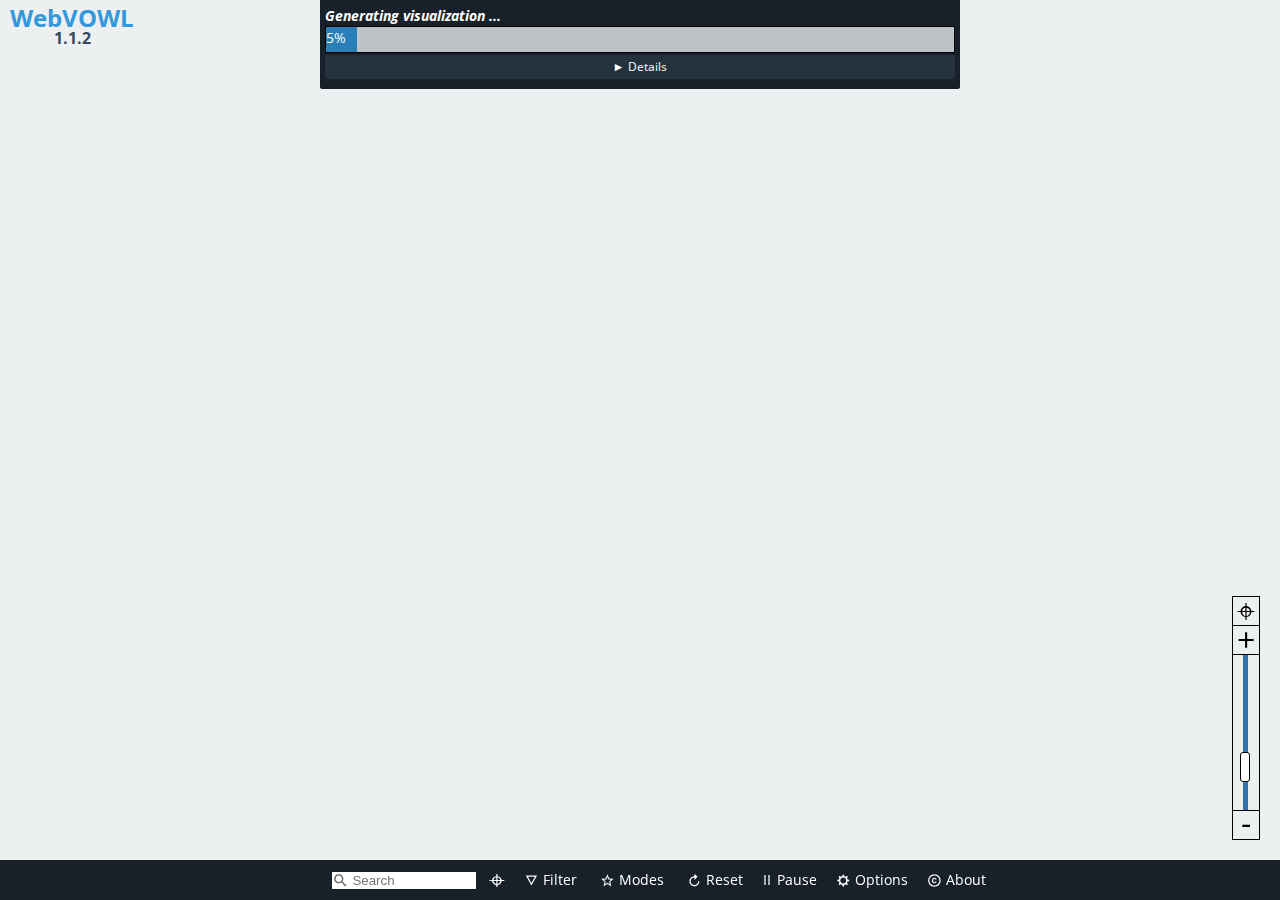
<file: diagrams/index.html>
<!DOCTYPE html>
<html lang="en-us">

<head>
    <meta charset="utf-8" />
    <meta name="author" content="Vincent Link, Steffen Lohmann, Eduard Marbach, Stefan Negru, Vitalis Wiens" />
    <meta name="keywords" content="webvowl, vowl, visual notation, web ontology language, owl, rdf, ontology visualization, ontologies, semantic web" />
    <meta name="description" content="WebVOWL - Web-based Visualization of Ontologies" />
    <meta name="robots" content="noindex,nofollow" />
    <meta name="viewport" content="width=device-width, initial-scale=1.0, maximum-scale=1.0, user-scalable=no, ">
    <meta name="apple-mobile-web-app-capable" content="yes">
    <link rel="stylesheet" type="text/css" href="css/webvowl.css" />
    <link rel="stylesheet" type="text/css" href="css/webvowl.app.css" />
    <link rel="icon" href="favicon.ico" type="image/x-icon" />
    <title>WebVOWL</title>
</head>

<body>
    <main>
        <section id="canvasArea">
            <div id="browserCheck" class="hidden">
                WebVOWL does not work properly in Internet Explorer and Microsoft Edge.
                Please use another browser, such as
                <a href="http://www.mozilla.org/firefox/">Mozilla Firefox</a>
                or
                <a href="https://www.google.com/chrome/">Google Chrome</a>,
                to run WebVOWL.
                <label id="killWarning">Hide warning</label>
            </div>
            <div class="noselect hideme"><span id="sidebarExpandButton"> > </span></div>
            <div id="logo" class="noselect">

                <h2>WebVOWL <br /><span>1.1.2</span></h2>

            </div>
            <div id="loading-info" class="hidden">


                <div id="loading-progress">
                    <div class="hidden">Loading ontology... </div>
                    <div id="layoutLoadingProgressBarContainer" style="padding-bottom: 0;	white-space: nowrap;	overflow: hidden;	text-overflow: ellipsis;">
                        <h4 id="currentLoadingStep" style="margin: 0;font-style: italic; padding-bottom:0 ;	white-space: nowrap;	overflow: hidden;	text-overflow: ellipsis;">Layout optimization</h4>
                        <div id="progressBarContext">
                            <div id="progressBarValue" class="busyProgressBar"></div>
                        </div>
                    </div>
                    <div id="loadingInfo_msgBox" style="padding-bottom: 0;padding-top:0">
                        <div id="show-loadingInfo-button" class="accordion-trigger noselect">Details </div>
                        <div id="loadingInfo-container">
                            <ul id="bulletPoint_container"></ul>
                        </div>
                    </div>
                    <div>
                        <span id="loadingIndicator_closeButton" class="">Close Warning</span>
                    </div>
                </div>

            </div>

            <div id="graph"></div>
            <div id="menuContainer">
                <!--Ontology Menu-->
                <ul id="m_select" class="toolTipMenu noselect">
                    <li><a href="#foaf" id="foaf">Friend of a Friend (FOAF) vocabulary</a></li>
                    <li><a href="#muto" id="muto">Modular and Unified Tagging Ontology (MUTO)</a></li>
                    <li><a href="#personasonto" id="personasonto">Personas Ontology (PersonasOnto)</a></li>
                    <li><a href="#goodrelations" id="goodrelations">GoodRelations Vocabulary for E-Commerce</a></li>
                    <li><a href="#sioc" id="sioc">SIOC (Semantically-Interlinked Online Communities) Core Ontology</a></li>
                    <li><a href="#ontovibe" id="ontovibe">Ontology Visualization Benchmark (OntoViBe)</a></li>

                    <li class="option" id="converter-option">
                        <form class="converter-form" id="iri-converter-form">
                            <label for="iri-converter-input">Custom Ontology:</label>
                            <input type="text" id="iri-converter-input" placeholder="Enter ontology IRI">
                            <button type="submit" id="iri-converter-button" disabled>Visualize</button>
                        </form>
                        <div class="converter-form">
                            <input class="hidden" type="file" id="file-converter-input" autocomplete="off">
                            <label class="truncate" id="file-converter-label" for="file-converter-input">Select ontology file</label>
                            <button type="submit" id="file-converter-button" disabled>
                                Upload
                            </button>
                        </div>
                    </li>
                </ul>
                <!--Export Menu-->
                <ul id="m_export" class="toolTipMenu noselect">
                    <li><a href="#" download id="exportJson">Export as JSON</a></li>
                    <li><a href="#" download id="exportSvg">Export as SVG</a></li>
                    <li class="option">
                        <div>
                            <form class="converter-form" id="url-copy-form">
                                <label for="exportedUrl">Export as URL:</label>
                                <input type="text" id="exportedUrl" placeholder="#">
                                <span id="copyBt" title="Copy to Clipboard">Copy</span>
                            </form>
                        </div>
                    </li>
                </ul>
                <!--Filter Menu-->
                <ul id="m_filter" class="toolTipMenu noselect">
                    <li class="toggleOption" id="datatypeFilteringOption"></li>
                    <li class="toggleOption" id="objectPropertyFilteringOption"></li>
                    <li class="toggleOption" id="subclassFilteringOption"></li>
                    <li class="toggleOption" id="disjointFilteringOption"></li>
                    <li class="toggleOption" id="setOperatorFilteringOption"></li>
                    <li class="slideOption" id="nodeDegreeFilteringOption"></li>
                </ul>
                <!--Modes Menu -->
                <ul id="m_modes" class="toolTipMenu noselect">
                    <li class="toggleOption" id="dynamicLabelWidth"></li>
                    <li class="toggleOption" id="pickAndPinOption"></li>
                    <li class="toggleOption" id="nodeScalingOption"></li>
                    <li class="toggleOption" id="compactNotationOption"></li>
                    <li class="toggleOption" id="colorExternalsOption"></li>
                </ul>
                <!--Config Menu -->
                <ul id="m_config" class="toolTipMenu noselect">
                    <li class="toggleOption" id="zoomSliderOption"></li>
                    <li class="slideOption" id="classSliderOption"></li>
                    <li class="slideOption" id="datatypeSliderOption"></li>
                    <li class="slideOption" id="maxLabelWidthSliderOption"></li>
                </ul>
                <!--About Menu-->
                <ul id="m_about" class="toolTipMenu">
                    <li><a href="license.txt" target="_blank">MIT License &copy; 2014-2018</a></li>
                    <li id="credits" class="option">WebVOWL Developers:<br />
                        Vincent Link, Steffen Lohmann, Eduard Marbach, Stefan Negru, Vitalis Wiens
                    </li>

                    <li><a href="http://vowl.visualdataweb.org/webvowl.html#releases" target="_blank">Version: 1.1.2<br />(release history)</a></li>

                    <li><a href="http://purl.org/vowl/" target="_blank">VOWL Specification &raquo;</a></li>
                </ul>
                <ul id="m_search" class="toolTipMenu"></ul>
            </div>
            <div class="noselect" id="swipeBarContainer">
                <ul id="menuElementContainer">
                    <li id="c_search" class="inner-addon left-addon">
                        <i class="searchIcon">
                            <svg viewBox="0 0 24 24" height="100%" width="100%" style="pointer-events: none; display: block;">
                                <g>
                                    <path id="magnifyingGlass" style="fill : #666; stroke-width:0;" d="M15.5 14h-.79l-.28-.27C15.41 12.59 16 11.11 16 9.5 16 5.91 13.09 3 9.5 3S3 5.91 3 9.5 5.91 16 9.5 16c1.61 0 3.09-.59 4.23-1.57l.27.28v.79l5 4.99L20.49 19l-4.99-5zm-6 0C7.01 14 5 11.99 5 9.5S7.01 5 9.5 5 14 7.01 14 9.5 11.99 14 9.5 14z">
                                    </path>
                                </g>
                            </svg>
                        </i>
                        <input class="searchInputText" type="text" id="search-input-text" placeholder="Search">
                    </li>
                    <li id="c_locate">
                        <a style="padding: 0 8px 5px 8px;" draggable="false" title="Nothing to locate, enter search term." href="#" id="locateSearchResult">&#8982;
                        </a>
                    </li>
                    <li class="hideme" id="c_select">
                        <a draggable="false" href="#">
                            <i>
                                <svg viewBox="0 0 24 24" class="menuElementSvgElement">
                                    <g>
                                        <path style="fill : #fff; stroke-width:0;" d="M3 15h18v-2H3v2zm0 4h18v-2H3v2zm0-8h18V9H3v2zm0-6v2h18V5H3z" transform="matrix(0.75,0,0,0.75,3.5,2.5)">
                                        </path>
                                    </g>
                                </svg>
                            </i> Ontology</a>
                    </li>
                    <li class="hideme" id="c_export"><a draggable="false" href="#">
                            <i>
                                <svg viewBox="0 0 24 24" class="menuElementSvgElement">
                                    <g>
                                        <path style="fill : #fff; stroke-width:0;" d="M19 7v4H5.83l3.58-3.59L8 6l-6 6 6 6 1.41-1.41L5.83 13H21V7z" transform="matrix(0.75,0,0,0.75,3.5,2.5)">
                                        </path>
                                    </g>
                                </svg>
                            </i> Export</a></li>
                    <li id="c_filter"><a draggable="false" href="#">
                            <i>
                                <svg viewBox="0 0 24 24" class="menuElementSvgElement">
                                    <g>
                                        <path style="fill : #fff; stroke-width:0;" d="M3 4l9 16 9-16H3zm3.38 2h11.25L12 16 6.38 6z" transform="matrix(0.75,0,0,0.75,3.5,2.5)">
                                        </path>
                                    </g>
                                </svg>
                            </i>Filter</a></li>
                    <li id="c_modes"><a draggable="false" href="#">
                            <i>
                                <svg viewBox="0 0 24 24" class="menuElementSvgElement">
                                    <g>
                                        <path style="fill : #fff; stroke-width:0;" d="M22 9.24l-7.19-.62L12 2 9.19 8.63 2 9.24l5.46 4.73L5.82 21 12 17.27 18.18 21l-1.63-7.03L22 9.24zM12 15.4l-3.76 2.27 1-4.28-3.32-2.88 4.38-.38L12 6.1l1.71 4.04 4.38.38-3.32 2.88 1 4.28L12 15.4z" transform="matrix(0.75,0,0,0.75,3.5,2.5)">
                                        </path>
                                    </g>
                                </svg>
                            </i>Modes</a></li>
                    <li id="c_reset"><a draggable="false" id="reset-button" href="#" type="reset">
                            <i>
                                <svg viewBox="0 0 24 24" class="menuElementSvgElement">
                                    <g>
                                        <path style="fill : #fff; stroke-width:0;" d="m 12,5 0,-4 5,5 -5,5 0,-4 c -3.31,0 -6,2.69 -6,6 0,3.31 2.69,6 6,6 3.31,0 6,-2.69 6,-6 l 2,0 c 0,4.42 -3.58,8 -8,8 C 7.58,21 4,17.42 4,13 4,8.58 7.58,5 12,5 Z" transform="matrix(0.75,0,0,0.75,3.5,2.5)">
                                        </path>
                                    </g>
                                </svg>
                            </i>Reset</a></li>
                    <li id="c_pause"><a draggable="false" id="pause-button" href="#" style="padding: 9px 8px 12px 8px;">Pause</a></li>
                    <li id="c_config"><a draggable="false" href="#">
                            <i>
                                <svg viewBox="0 0 24 24" class="menuElementSvgElement">
                                    <g>
                                        <path style="fill : #fff; stroke-width:0;" d="m 21.163138,13.127428 0,-2.356764 -2.546629,-0.424622 C 18.439272,9.5807939 18.137791,8.8661419 17.733863,8.218291 L 19.2356,6.116978 17.569296,4.450673 15.466841,5.951269 C 14.818953,5.548483 14.104338,5.24586 13.33909,5.067482 l -0.424622,-2.545488 -2.356764,0 -0.424622,2.545488 C 9.3689769,5.24586 8.6531829,5.548519 8.0053319,5.951269 l -2.102455,-1.500596 -1.666304,1.666305 1.501737,2.101313 c -0.403928,0.6467469 -0.705409,1.3625029 -0.882646,2.127751 l -2.546629,0.424622 0,2.356764 2.546629,0.424622 c 0.177237,0.765248 0.478718,1.4799 0.882646,2.127751 l -1.501737,2.102455 1.666304,1.666304 2.103596,-1.501737 c 0.646747,0.403928 1.362504,0.705409 2.1266091,0.882646 l 0.424622,2.546629 2.356764,0 0.424622,-2.546629 c 0.764106,-0.177237 1.4799,-0.478718 2.127751,-0.882646 l 2.102455,1.501737 1.666304,-1.666304 -1.501737,-2.102455 c 0.403928,-0.647888 0.705409,-1.363645 0.882646,-2.127751 l 2.546629,-0.424622 z m -9.427053,3.535144 c -2.6030431,0 -4.7135241,-2.110517 -4.7135241,-4.713527 0,-2.6030071 2.110518,-4.713525 4.7135241,-4.713525 2.60301,0 4.713527,2.1105179 4.713527,4.713525 0,2.60301 -2.110481,4.713527 -4.713527,4.713527 z" transform="matrix(0.75,0,0,0.75,3.5,2.5)">
                                        </path>
                                    </g>
                                </svg>
                            </i>Options</a>
                    <li id="c_about"><a draggable="false" href="#">
                            <i>
                                <svg viewBox="0 0 24 24" class="menuElementSvgElement">
                                    <g>
                                        <path style="fill : #fff; stroke-width:0;" d="m 10.08,10.86 c 0.05,-0.33 0.16,-0.62 0.3,-0.87 0.14,-0.25 0.34,-0.46 0.59,-0.62 0.24,-0.15 0.54,-0.22 0.91,-0.23 0.23,0.01 0.44,0.05 0.63,0.13 0.2,0.09 0.38,0.21 0.52,0.36 0.14,0.15 0.25,0.33 0.34,0.53 0.09,0.2 0.13,0.42 0.14,0.64 l 1.79,0 C 15.28,10.33 15.19,9.9 15.02,9.51 14.85,9.12 14.62,8.78 14.32,8.5 14.02,8.22 13.66,8 13.24,7.84 12.82,7.68 12.36,7.61 11.85,7.61 11.2,7.61 10.63,7.72 10.15,7.95 9.67,8.18 9.27,8.48 8.95,8.87 8.63,9.26 8.39,9.71 8.24,10.23 8.09,10.75 8,11.29 8,11.87 l 0,0.27 c 0,0.58 0.08,1.12 0.23,1.64 0.15,0.52 0.39,0.97 0.71,1.35 0.32,0.38 0.72,0.69 1.2,0.91 0.48,0.22 1.05,0.34 1.7,0.34 0.47,0 0.91,-0.08 1.32,-0.23 0.41,-0.15 0.77,-0.36 1.08,-0.63 0.31,-0.27 0.56,-0.58 0.74,-0.94 0.18,-0.36 0.29,-0.74 0.3,-1.15 l -1.79,0 c -0.01,0.21 -0.06,0.4 -0.15,0.58 -0.09,0.18 -0.21,0.33 -0.36,0.46 -0.15,0.13 -0.32,0.23 -0.52,0.3 -0.19,0.07 -0.39,0.09 -0.6,0.1 C 11.5,14.86 11.2,14.79 10.97,14.64 10.72,14.48 10.52,14.27 10.38,14.02 10.24,13.77 10.13,13.47 10.08,13.14 10.03,12.81 10,12.47 10,12.14 l 0,-0.27 c 0,-0.35 0.03,-0.68 0.08,-1.01 z M 12,2 C 6.48,2 2,6.48 2,12 2,17.52 6.48,22 12,22 17.52,22 22,17.52 22,12 22,6.48 17.52,2 12,2 Z m 0,18 C 7.59,20 4,16.41 4,12 4,7.59 7.59,4 12,4 c 4.41,0 8,3.59 8,8 0,4.41 -3.59,8 -8,8 z" transform="matrix(0.75,0,0,0.75,3.5,2.5)">
                                        </path>
                                    </g>
                                </svg>
                            </i>
                            About</a></li>
                </ul>
            </div>
            <div class="noselect" id="scrollRightButton"> </div>
            <div class="noselect" id="scrollLeftButton"> </div>
            <div id="zoomSlider">
                <p class="noselect" id="centerGraphButton">&#8982;</p>
                <p class="noselect" id="zoomInButton">+</p>
                <p class="noselect" id="zoomSliderParagraph"> </p>
                <p class="noselect" id="zoomOutButton">-</p>
            </div>
        </section>
        <aside id="detailsArea" class="hideme">
            <section id="generalDetails">
                <h1 id="title"></h1>
                <span><a id="about" href=""></a></span>
                <h5>Version: <span id="version"></span></h5>
                <h5>Author(s): <span id="authors"></span></h5>
                <h5>
                    <label>Language: <select id="language" name="language" size="1"></select></label>
                </h5>
                <h3 class="accordion-trigger noselect accordion-trigger-active">Description</h3>
                <div class="accordion-container scrollable">
                    <p id="description"></p>
                </div>
                <h3 class="accordion-trigger noselect">Metadata</h3>
                <div id="ontology-metadata" class="accordion-container"></div>
                <h3 class="accordion-trigger noselect">Statistics</h3>
                <div class="accordion-container">
                    <p class="statisticDetails">Classes: <span id="classCount"></span></p>
                    <p class="statisticDetails">Object prop.: <span id="objectPropertyCount"></span></p>
                    <p class="statisticDetails">Datatype prop.: <span id="datatypePropertyCount"></span></p>
                    <div class="small-whitespace-separator"></div>
                    <p class="statisticDetails">Individuals: <span id="individualCount"></span></p>
                    <div class="small-whitespace-separator"></div>
                    <p class="statisticDetails">Nodes: <span id="nodeCount"></span></p>
                    <p class="statisticDetails">Edges: <span id="edgeCount"></span></p>
                </div>
                <h3 class="accordion-trigger noselect" id="selection-details-trigger">Selection Details</h3>
                <div class="accordion-container" id="selection-details">
                    <div id="classSelectionInformation" class="hidden">
                        <p class="propDetails">Name: <span id="name"></span></p>
                        <p class="propDetails">Type: <span id="typeNode"></span></p>
                        <p class="propDetails">Equiv.: <span id="classEquivUri"></span></p>
                        <p class="propDetails">Disjoint: <span id="disjointNodes"></span></p>
                        <p class="propDetails">Charac.: <span id="classAttributes"></span></p>
                        <p class="propDetails">Individuals: <span id="individuals"></span></p>
                        <p class="propDetails">Description: <span id="nodeDescription"></span></p>
                        <p class="propDetails">Comment: <span id="nodeComment"></span></p>
                    </div>
                    <div id="propertySelectionInformation" class="hidden">
                        <p class="propDetails">Name: <span id="propname"></span></p>
                        <p class="propDetails">Type: <span id="typeProp"></span></p>
                        <p id="inverse" class="propDetails">Inverse: <span></span></p>
                        <p class="propDetails">Domain: <span id="domain"></span></p>
                        <p class="propDetails">Range: <span id="range"></span></p>
                        <p class="propDetails">Subprop.: <span id="subproperties"></span></p>
                        <p class="propDetails">Superprop.: <span id="superproperties"></span></p>
                        <p class="propDetails">Equiv.: <span id="propEquivUri"></span></p>
                        <p id="infoCardinality" class="propDetails">Cardinality: <span></span></p>
                        <p id="minCardinality" class="propDetails">Min. cardinality: <span></span></p>
                        <p id="maxCardinality" class="propDetails">Max. cardinality: <span></span></p>
                        <p class="propDetails">Charac.: <span id="propAttributes"></span></p>
                        <p class="propDetails">Description: <span id="propDescription"></span></p>
                        <p class="propDetails">Comment: <span id="propComment"></span></p>
                    </div>
                    <div id="noSelectionInformation">
                        <p><span>Select an element in the visualization.</span></p>
                    </div>
                </div>
            </section>
        </aside>
    </main>
    <script src="js/d3.min.js"></script>
    <script src="js/webvowl.js"></script>
    <script src="js/webvowl.app.js"></script>
    <script>
        window.onload = webvowl.app().initialize;
    </script>
</body>

</html>
</file>
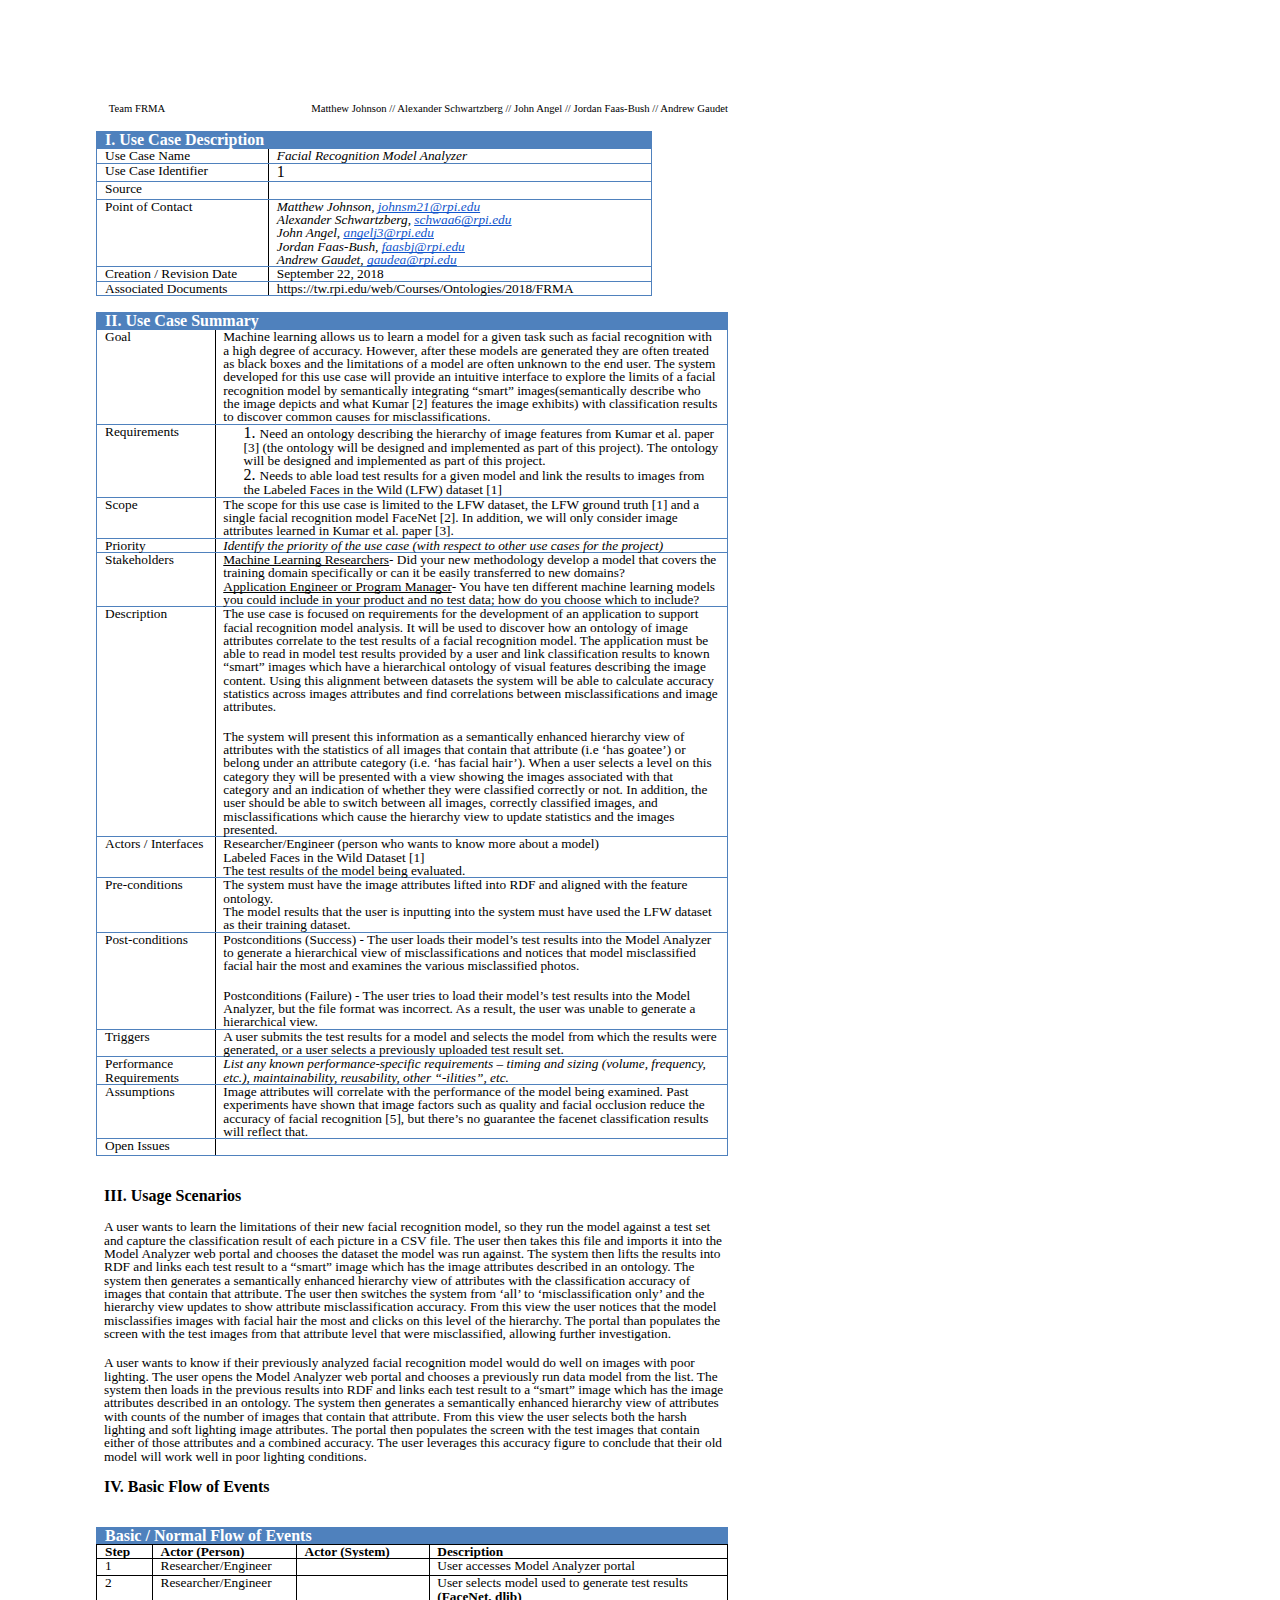
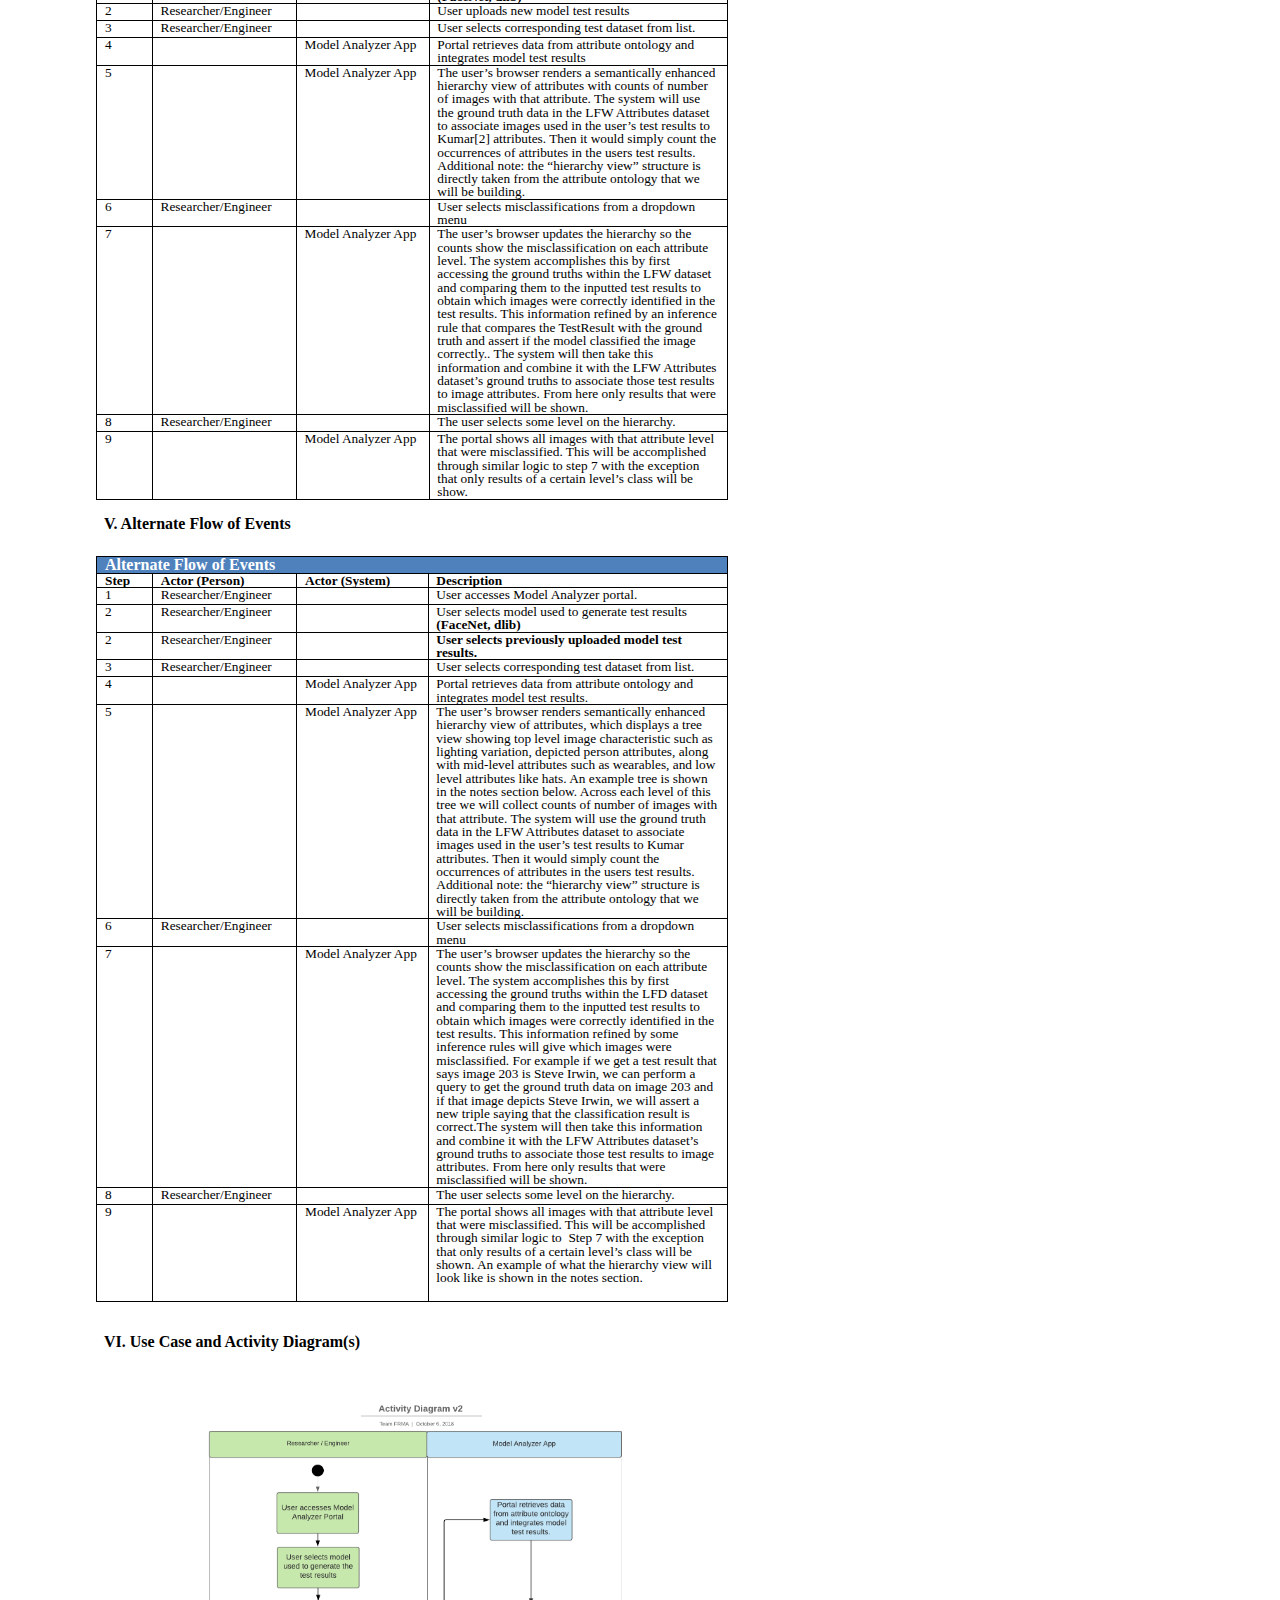
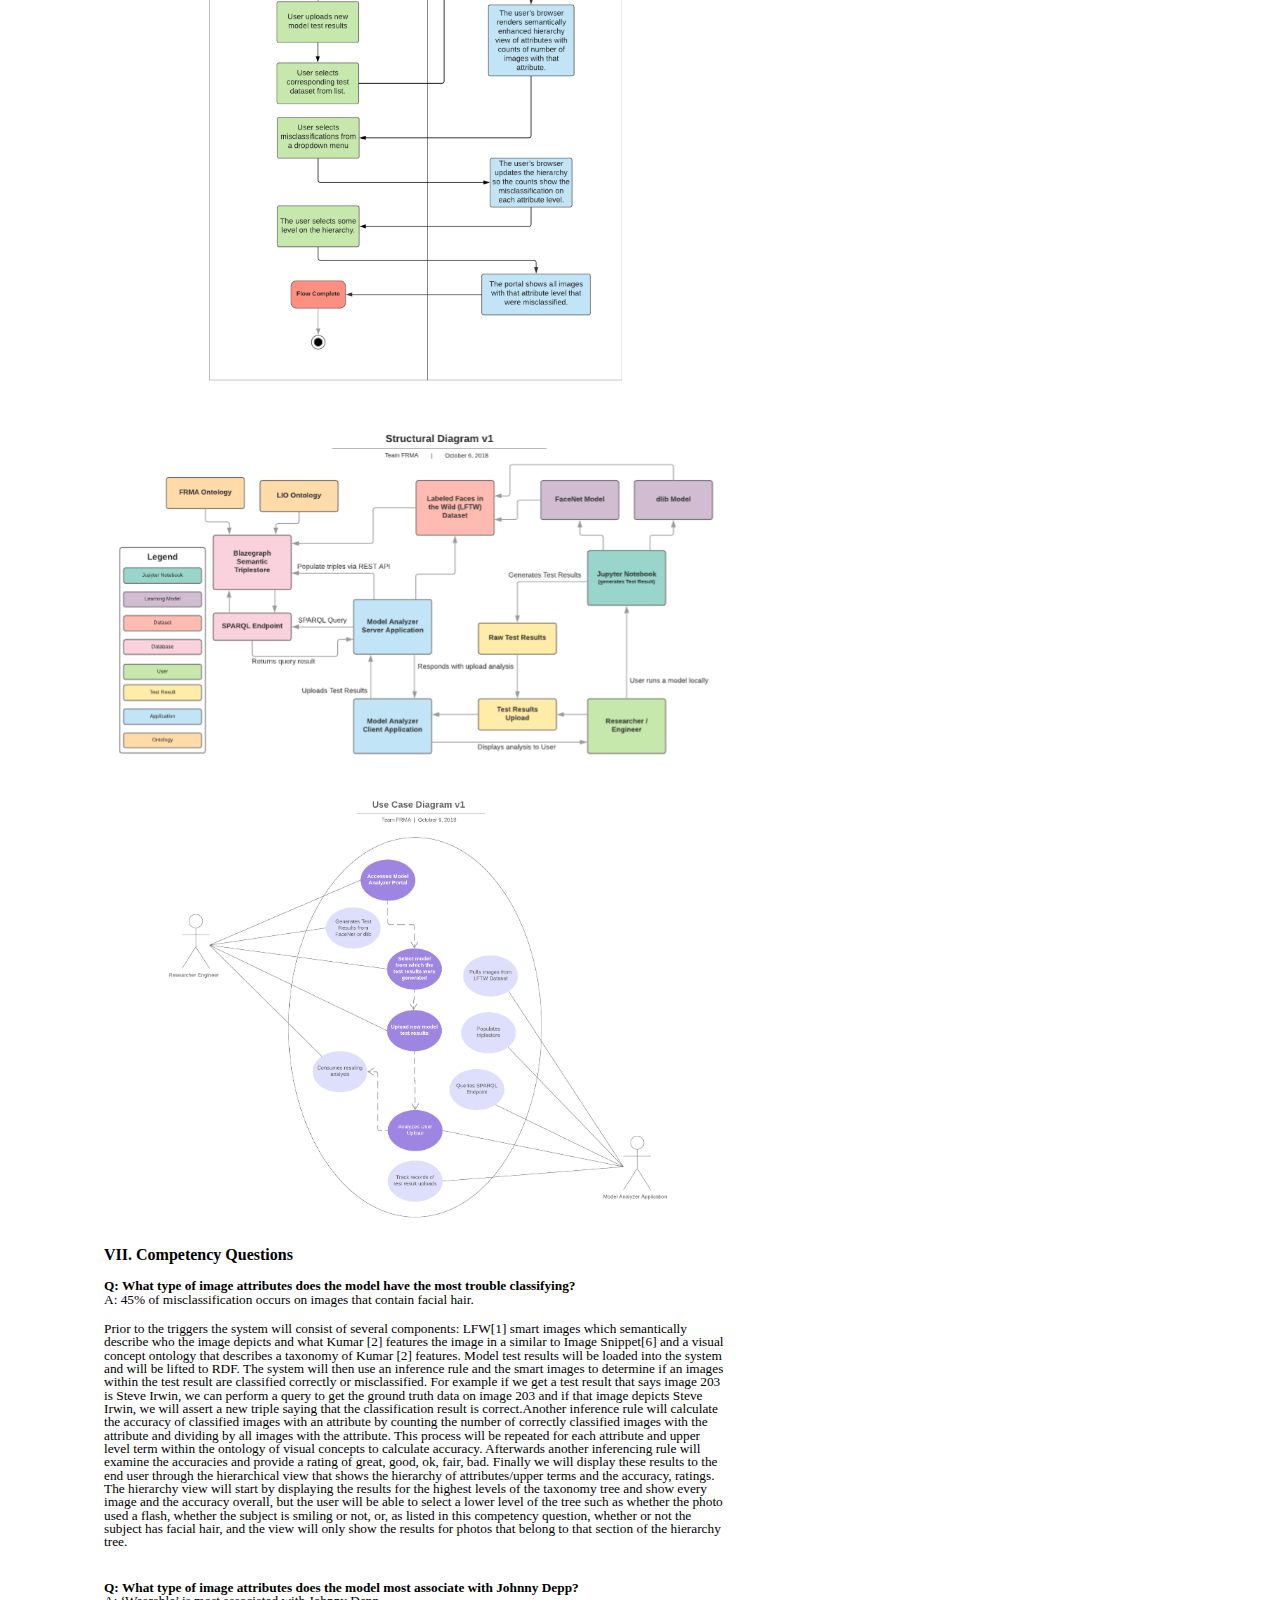
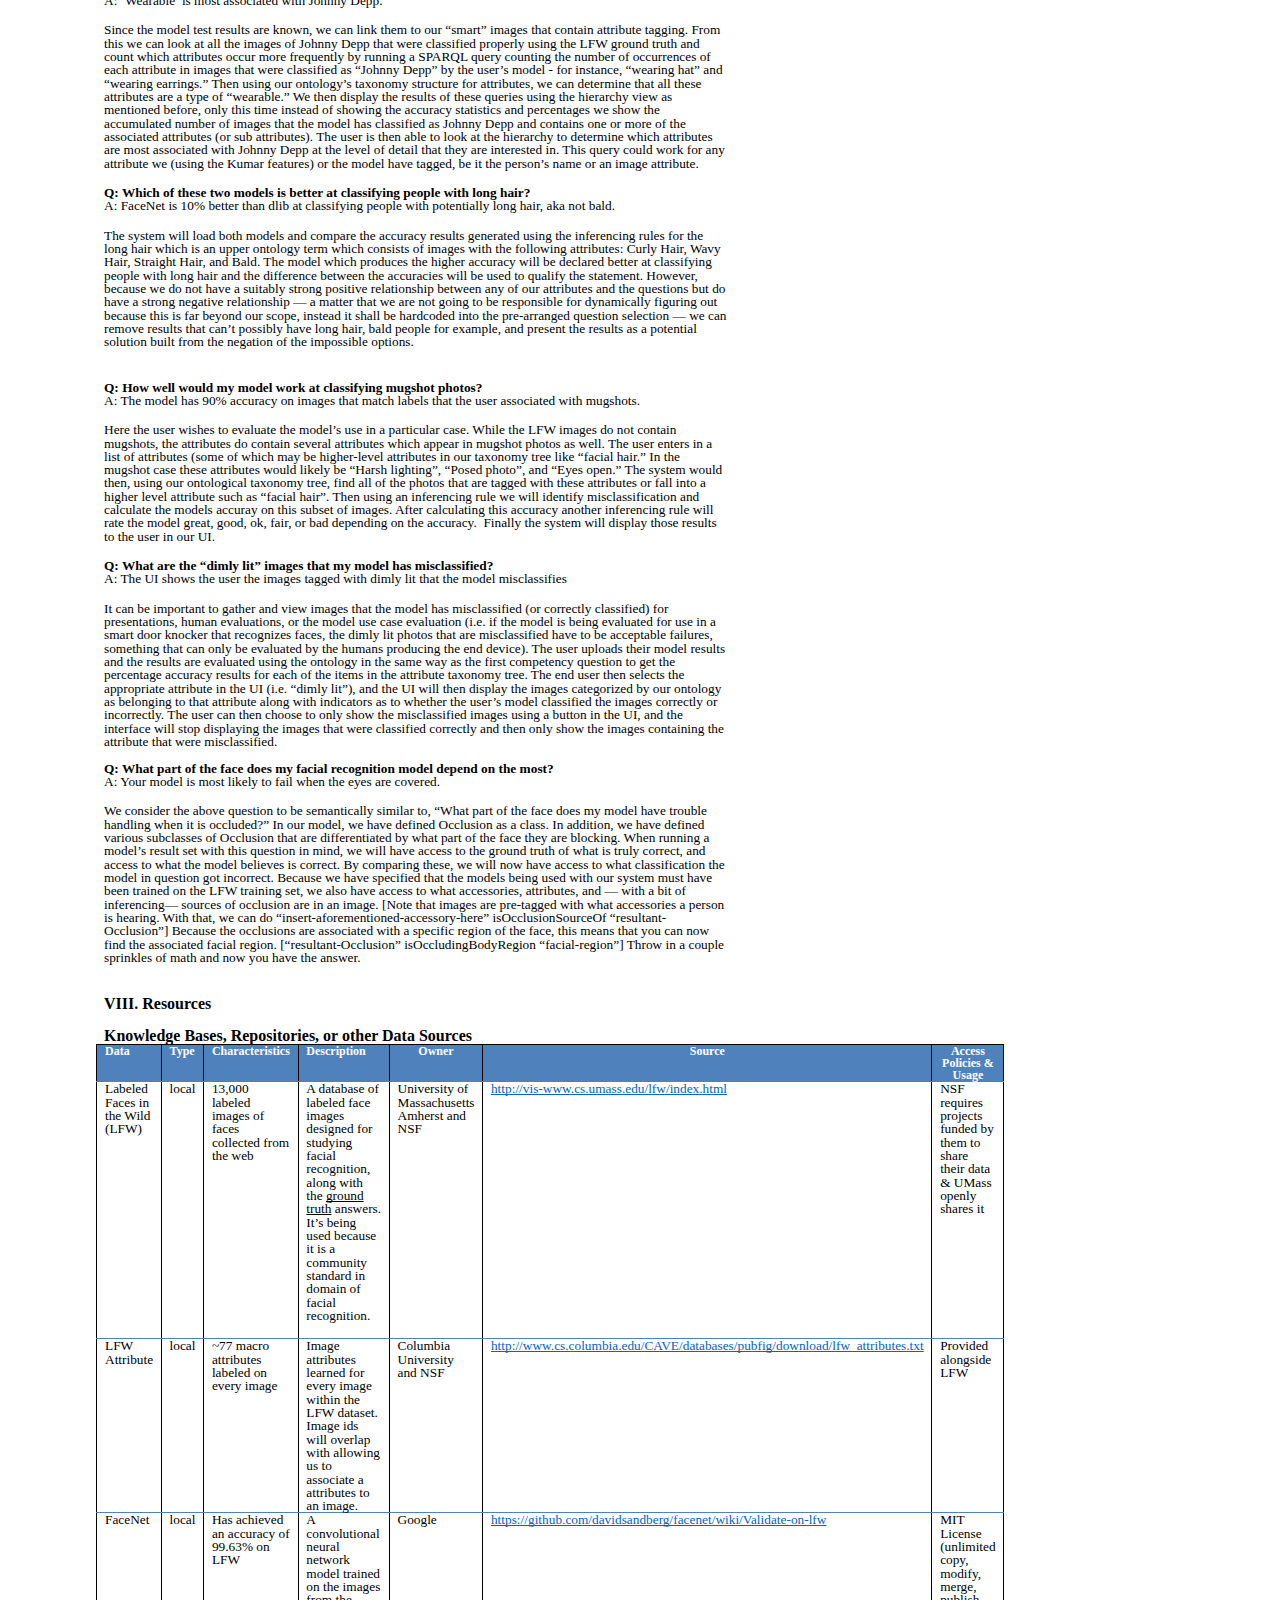
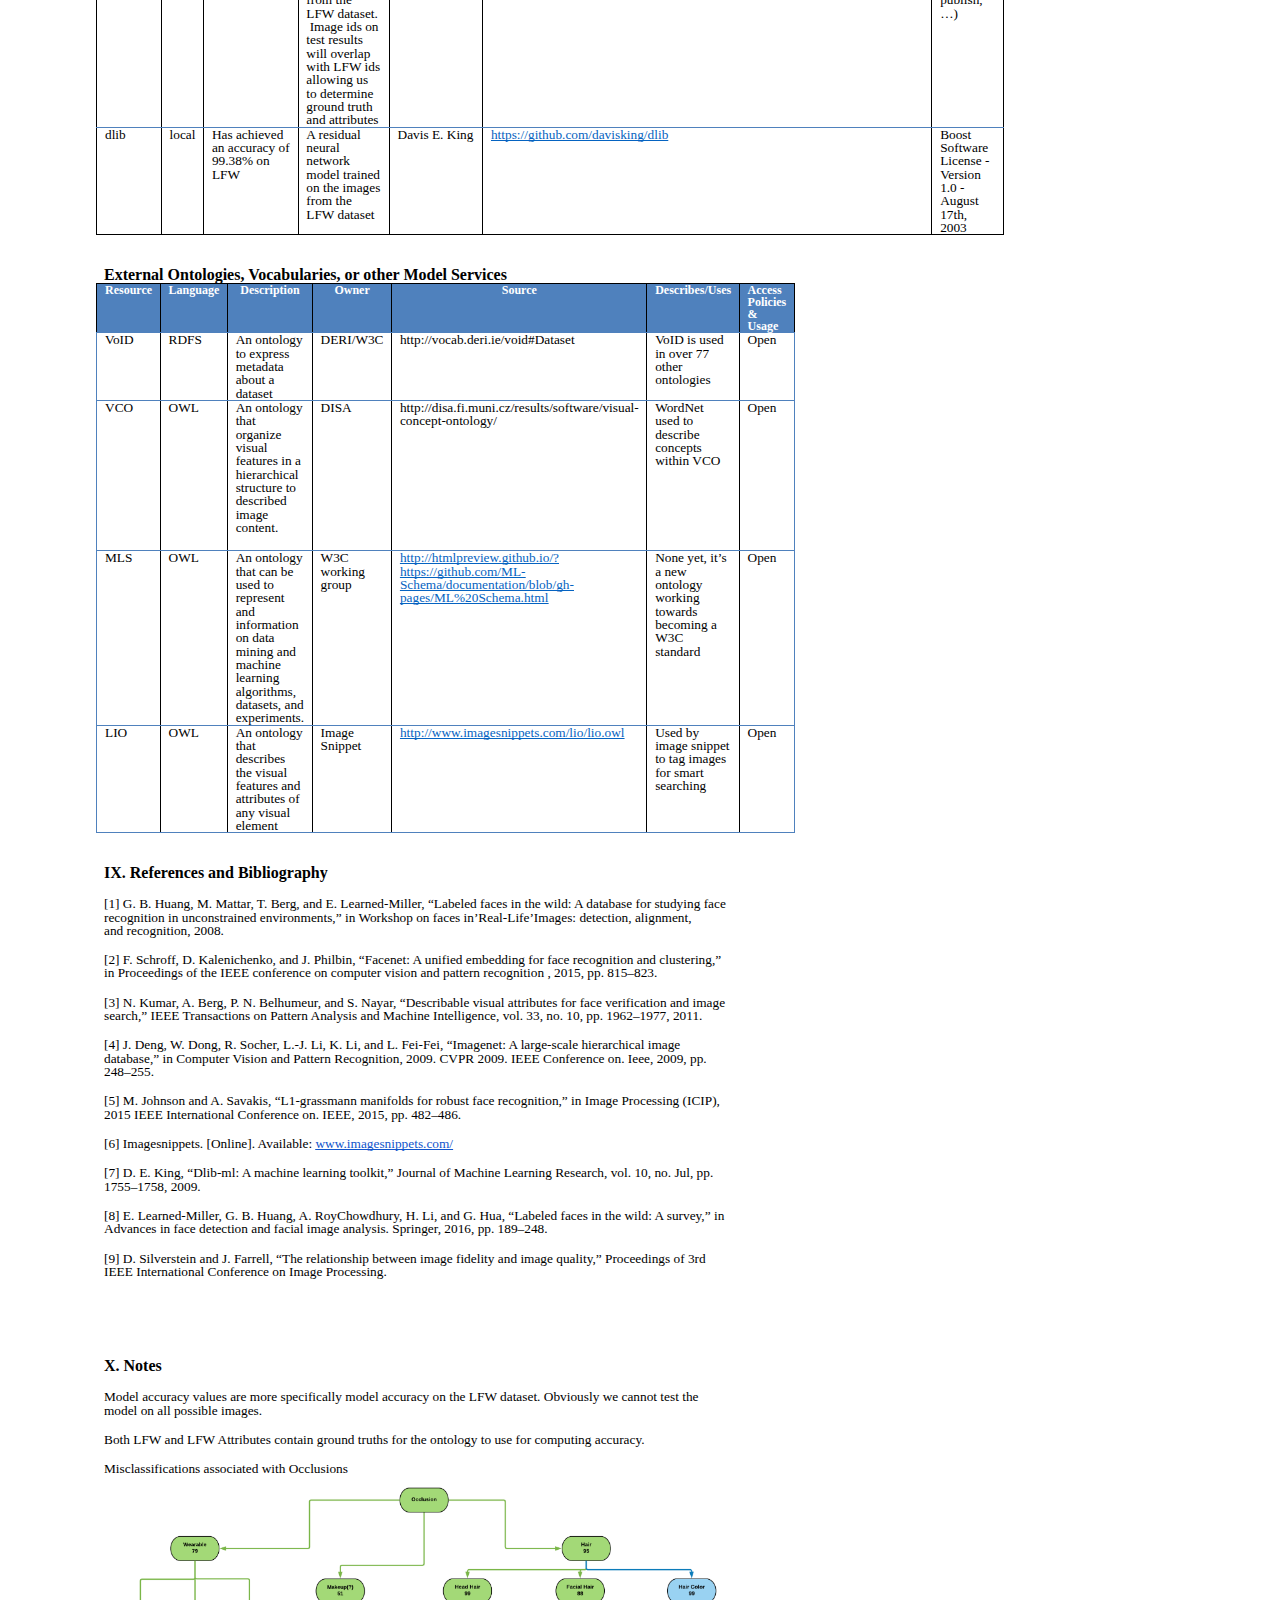
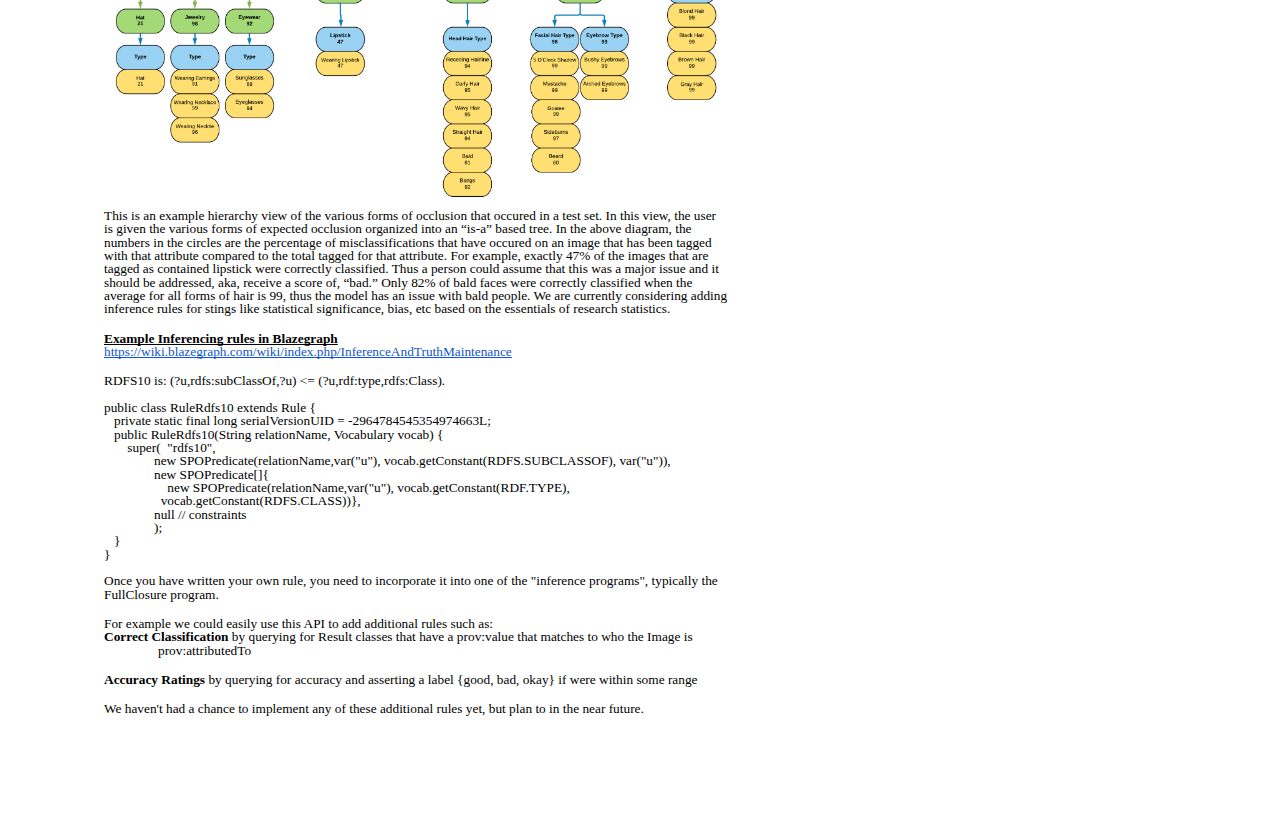
<file: use_case/index.html>
<html><head><meta content="text/html; charset=UTF-8" http-equiv="content-type"><style type="text/css">@import url('https://themes.googleusercontent.com/fonts/css?kit=7ebMze0MJP7bZu91CQ7uEApNHmxKgM3Y09dQPiEfh2Y');ol.lst-kix_list_1-3{list-style-type:none}ol.lst-kix_list_1-4{list-style-type:none}ol.lst-kix_list_1-5{list-style-type:none}ol.lst-kix_list_1-6{list-style-type:none}ol.lst-kix_list_1-0{list-style-type:none}.lst-kix_list_1-4>li{counter-increment:lst-ctn-kix_list_1-4}ol.lst-kix_list_1-1{list-style-type:none}ol.lst-kix_list_1-2{list-style-type:none}ol.lst-kix_list_1-6.start{counter-reset:lst-ctn-kix_list_1-6 0}.lst-kix_list_1-1>li{counter-increment:lst-ctn-kix_list_1-1}ol.lst-kix_list_1-3.start{counter-reset:lst-ctn-kix_list_1-3 0}ol.lst-kix_list_1-2.start{counter-reset:lst-ctn-kix_list_1-2 0}ol.lst-kix_list_1-8.start{counter-reset:lst-ctn-kix_list_1-8 0}.lst-kix_list_1-0>li:before{content:"" counter(lst-ctn-kix_list_1-0,decimal) ". "}ol.lst-kix_list_1-5.start{counter-reset:lst-ctn-kix_list_1-5 0}ol.lst-kix_list_1-7{list-style-type:none}.lst-kix_list_1-1>li:before{content:"" counter(lst-ctn-kix_list_1-1,lower-latin) ". "}.lst-kix_list_1-2>li:before{content:"" counter(lst-ctn-kix_list_1-2,lower-roman) ". "}.lst-kix_list_1-7>li{counter-increment:lst-ctn-kix_list_1-7}ol.lst-kix_list_1-8{list-style-type:none}.lst-kix_list_1-3>li:before{content:"" counter(lst-ctn-kix_list_1-3,decimal) ". "}.lst-kix_list_1-4>li:before{content:"" counter(lst-ctn-kix_list_1-4,lower-latin) ". "}ol.lst-kix_list_1-0.start{counter-reset:lst-ctn-kix_list_1-0 0}.lst-kix_list_1-0>li{counter-increment:lst-ctn-kix_list_1-0}.lst-kix_list_1-6>li{counter-increment:lst-ctn-kix_list_1-6}.lst-kix_list_1-7>li:before{content:"" counter(lst-ctn-kix_list_1-7,lower-latin) ". "}.lst-kix_list_1-3>li{counter-increment:lst-ctn-kix_list_1-3}.lst-kix_list_1-5>li:before{content:"" counter(lst-ctn-kix_list_1-5,lower-roman) ". "}.lst-kix_list_1-6>li:before{content:"" counter(lst-ctn-kix_list_1-6,decimal) ". "}ol.lst-kix_list_1-7.start{counter-reset:lst-ctn-kix_list_1-7 0}.lst-kix_list_1-2>li{counter-increment:lst-ctn-kix_list_1-2}.lst-kix_list_1-5>li{counter-increment:lst-ctn-kix_list_1-5}.lst-kix_list_1-8>li{counter-increment:lst-ctn-kix_list_1-8}ol.lst-kix_list_1-4.start{counter-reset:lst-ctn-kix_list_1-4 0}.lst-kix_list_1-8>li:before{content:"" counter(lst-ctn-kix_list_1-8,lower-roman) ". "}ol.lst-kix_list_1-1.start{counter-reset:lst-ctn-kix_list_1-1 0}ol{margin:0;padding:0}table td,table th{padding:0}.c13{border-right-style:solid;padding:0pt 5.8pt 0pt 5.8pt;border-bottom-color:#4f81bd;border-top-width:1pt;border-right-width:1pt;border-left-color:#000000;vertical-align:top;border-right-color:#000000;border-left-width:1pt;border-top-style:solid;background-color:#4f81bd;border-left-style:solid;border-bottom-width:1pt;width:141pt;border-top-color:#000000;border-bottom-style:solid}.c1{border-right-style:solid;padding:0pt 5.8pt 0pt 5.8pt;border-bottom-color:#000000;border-top-width:1pt;border-right-width:1pt;border-left-color:#4f81bd;vertical-align:top;border-right-color:#4f81bd;border-left-width:1pt;border-top-style:solid;background-color:#4f81bd;border-left-style:solid;border-bottom-width:1pt;width:467.6pt;border-top-color:#4f81bd;border-bottom-style:solid}.c45{border-right-style:solid;padding:0pt 5.8pt 0pt 5.8pt;border-bottom-color:#4f81bd;border-top-width:1pt;border-right-width:1pt;border-left-color:#4f81bd;vertical-align:top;border-right-color:#000000;border-left-width:1pt;border-top-style:solid;background-color:#4f81bd;border-left-style:solid;border-bottom-width:1pt;width:274.6pt;border-top-color:#4f81bd;border-bottom-style:solid}.c43{border-right-style:solid;padding:0pt 5.8pt 0pt 5.8pt;border-bottom-color:#4f81bd;border-top-width:1pt;border-right-width:1pt;border-left-color:#4f81bd;vertical-align:top;border-right-color:#4f81bd;border-left-width:1pt;border-top-style:solid;background-color:#4f81bd;border-left-style:solid;border-bottom-width:1pt;width:391.1pt;border-top-color:#4f81bd;border-bottom-style:solid}.c47{border-right-style:solid;padding:0pt 5.8pt 0pt 5.8pt;border-bottom-color:#4f81bd;border-top-width:1pt;border-right-width:1pt;border-left-color:#4f81bd;vertical-align:top;border-right-color:#4f81bd;border-left-width:1pt;border-top-style:solid;background-color:#4f81bd;border-left-style:solid;border-bottom-width:1pt;width:467.1pt;border-top-color:#4f81bd;border-bottom-style:solid}.c25{border-right-style:solid;padding:0pt 5.8pt 0pt 5.8pt;border-bottom-color:#4f81bd;border-top-width:1pt;border-right-width:1pt;border-left-color:#000000;vertical-align:top;border-right-color:#000000;border-left-width:1pt;border-top-style:solid;background-color:#4f81bd;border-left-style:solid;border-bottom-width:1pt;width:48.5pt;border-top-color:#000000;border-bottom-style:solid}.c35{border-right-style:solid;padding:0pt 5.8pt 0pt 5.8pt;border-bottom-color:#4f81bd;border-top-width:1pt;border-right-width:1pt;border-left-color:#000000;vertical-align:top;border-right-color:#000000;border-left-width:1pt;border-top-style:solid;border-left-style:solid;border-bottom-width:1pt;width:72pt;border-top-color:#4f81bd;border-bottom-style:solid}.c72{border-right-style:solid;padding:0pt 5.8pt 0pt 5.8pt;border-bottom-color:#4f81bd;border-top-width:1pt;border-right-width:1pt;border-left-color:#000000;vertical-align:top;border-right-color:#000000;border-left-width:1pt;border-top-style:solid;border-left-style:solid;border-bottom-width:1pt;width:79.5pt;border-top-color:#000000;border-bottom-style:solid}.c93{border-right-style:solid;padding:0pt 5.8pt 0pt 5.8pt;border-bottom-color:#4f81bd;border-top-width:1pt;border-right-width:1pt;border-left-color:#000000;vertical-align:top;border-right-color:#000000;border-left-width:1pt;border-top-style:solid;border-left-style:solid;border-bottom-width:1pt;width:121.5pt;border-top-color:#000000;border-bottom-style:solid}.c84{border-right-style:solid;padding:0pt 5.8pt 0pt 5.8pt;border-bottom-color:#4f81bd;border-top-width:1pt;border-right-width:1pt;border-left-color:#000000;vertical-align:top;border-right-color:#000000;border-left-width:1pt;border-top-style:solid;border-left-style:solid;border-bottom-width:1pt;width:45pt;border-top-color:#4f81bd;border-bottom-style:solid}.c100{border-right-style:solid;padding:0pt 5.8pt 0pt 5.8pt;border-bottom-color:#4f81bd;border-top-width:1pt;border-right-width:1pt;border-left-color:#000000;vertical-align:top;border-right-color:#000000;border-left-width:1pt;border-top-style:solid;border-left-style:solid;border-bottom-width:1pt;width:45pt;border-top-color:#000000;border-bottom-style:solid}.c19{border-right-style:solid;padding:0pt 5.8pt 0pt 5.8pt;border-bottom-color:#4f81bd;border-top-width:1pt;border-right-width:1pt;border-left-color:#000000;vertical-align:top;border-right-color:#000000;border-left-width:1pt;border-top-style:solid;border-left-style:solid;border-bottom-width:1pt;width:92.5pt;border-top-color:#4f81bd;border-bottom-style:solid}.c97{border-right-style:solid;padding:0pt 5.8pt 0pt 5.8pt;border-bottom-color:#000000;border-top-width:1pt;border-right-width:1pt;border-left-color:#4f81bd;vertical-align:top;border-right-color:#4f81bd;border-left-width:1pt;border-top-style:solid;border-left-style:solid;border-bottom-width:1pt;width:240.3pt;border-top-color:#4f81bd;border-bottom-style:solid}.c11{border-right-style:solid;padding:0pt 5.8pt 0pt 5.8pt;border-bottom-color:#4f81bd;border-top-width:1pt;border-right-width:1pt;border-left-color:#000000;vertical-align:top;border-right-color:#4f81bd;border-left-width:1pt;border-top-style:solid;border-left-style:solid;border-bottom-width:1pt;width:389.4pt;border-top-color:#4f81bd;border-bottom-style:solid}.c77{border-right-style:solid;padding:0pt 5.8pt 0pt 5.8pt;border-bottom-color:#4f81bd;border-top-width:1pt;border-right-width:1pt;border-left-color:#000000;vertical-align:top;border-right-color:#000000;border-left-width:1pt;border-top-style:solid;border-left-style:solid;border-bottom-width:1pt;width:58.5pt;border-top-color:#000000;border-bottom-style:solid}.c61{border-right-style:solid;padding:0pt 5.8pt 0pt 5.8pt;border-bottom-color:#4f81bd;border-top-width:1pt;border-right-width:1pt;border-left-color:#000000;vertical-align:top;border-right-color:#000000;border-left-width:1pt;border-top-style:solid;border-left-style:solid;border-bottom-width:1pt;width:67.5pt;border-top-color:#4f81bd;border-bottom-style:solid}.c91{border-right-style:solid;padding:0pt 5.8pt 0pt 5.8pt;border-bottom-color:#4f81bd;border-top-width:1pt;border-right-width:1pt;border-left-color:#000000;vertical-align:top;border-right-color:#000000;border-left-width:1pt;border-top-style:solid;border-left-style:solid;border-bottom-width:1pt;width:78.3pt;border-top-color:#000000;border-bottom-style:solid}.c74{border-right-style:solid;padding:0pt 5.8pt 0pt 5.8pt;border-bottom-color:#4f81bd;border-top-width:1pt;border-right-width:1pt;border-left-color:#000000;vertical-align:top;border-right-color:#000000;border-left-width:1pt;border-top-style:solid;border-left-style:solid;border-bottom-width:1pt;width:54.2pt;border-top-color:#000000;border-bottom-style:solid}.c104{border-right-style:solid;padding:0pt 5.8pt 0pt 5.8pt;border-bottom-color:#000000;border-top-width:1pt;border-right-width:1pt;border-left-color:#000000;vertical-align:top;border-right-color:#000000;border-left-width:1pt;border-top-style:solid;border-left-style:solid;border-bottom-width:1pt;width:67.5pt;border-top-color:#4f81bd;border-bottom-style:solid}.c68{border-right-style:solid;padding:0pt 5.8pt 0pt 5.8pt;border-bottom-color:#4f81bd;border-top-width:1pt;border-right-width:1pt;border-left-color:#000000;vertical-align:top;border-right-color:#000000;border-left-width:1pt;border-top-style:solid;border-left-style:solid;border-bottom-width:1pt;width:79.5pt;border-top-color:#4f81bd;border-bottom-style:solid}.c2{border-right-style:solid;padding:0pt 5.8pt 0pt 5.8pt;border-bottom-color:#4f81bd;border-top-width:1pt;border-right-width:1pt;border-left-color:#000000;vertical-align:top;border-right-color:#000000;border-left-width:1pt;border-top-style:solid;border-left-style:solid;border-bottom-width:1pt;width:141pt;border-top-color:#4f81bd;border-bottom-style:solid}.c32{border-right-style:solid;padding:0pt 5.8pt 0pt 5.8pt;border-bottom-color:#4f81bd;border-top-width:1pt;border-right-width:1pt;border-left-color:#000000;vertical-align:top;border-right-color:#000000;border-left-width:1pt;border-top-style:solid;border-left-style:solid;border-bottom-width:1pt;width:32.2pt;border-top-color:#4f81bd;border-bottom-style:solid}.c22{border-right-style:solid;padding:0pt 5.8pt 0pt 5.8pt;border-bottom-color:#4f81bd;border-top-width:1pt;border-right-width:1pt;border-left-color:#000000;vertical-align:top;border-right-color:#4f81bd;border-left-width:1pt;border-top-style:solid;border-left-style:solid;border-bottom-width:1pt;width:274.6pt;border-top-color:#4f81bd;border-bottom-style:solid}.c85{border-right-style:solid;padding:0pt 5.8pt 0pt 5.8pt;border-bottom-color:#4f81bd;border-top-width:1pt;border-right-width:1pt;border-left-color:#000000;vertical-align:top;border-right-color:#000000;border-left-width:1pt;border-top-style:solid;border-left-style:solid;border-bottom-width:1pt;width:53.5pt;border-top-color:#000000;border-bottom-style:solid}.c36{border-right-style:solid;padding:0pt 5.8pt 0pt 5.8pt;border-bottom-color:#000000;border-top-width:1pt;border-right-width:1pt;border-left-color:#000000;vertical-align:top;border-right-color:#000000;border-left-width:1pt;border-top-style:solid;border-left-style:solid;border-bottom-width:1pt;width:95.2pt;border-top-color:#000000;border-bottom-style:solid}.c89{border-right-style:solid;padding:0pt 5.8pt 0pt 5.8pt;border-bottom-color:#4f81bd;border-top-width:1pt;border-right-width:1pt;border-left-color:#000000;vertical-align:top;border-right-color:#000000;border-left-width:1pt;border-top-style:solid;border-left-style:solid;border-bottom-width:1pt;width:44.8pt;border-top-color:#000000;border-bottom-style:solid}.c62{border-right-style:solid;padding:0pt 5.8pt 0pt 5.8pt;border-bottom-color:#4f81bd;border-top-width:1pt;border-right-width:1pt;border-left-color:#000000;vertical-align:top;border-right-color:#000000;border-left-width:1pt;border-top-style:solid;border-left-style:solid;border-bottom-width:1pt;width:32.2pt;border-top-color:#000000;border-bottom-style:solid}.c39{border-right-style:solid;padding:0pt 5.8pt 0pt 5.8pt;border-bottom-color:#4f81bd;border-top-width:1pt;border-right-width:1pt;border-left-color:#4f81bd;vertical-align:top;border-right-color:#000000;border-left-width:1pt;border-top-style:solid;border-left-style:solid;border-bottom-width:1pt;width:116.5pt;border-top-color:#4f81bd;border-bottom-style:solid}.c53{border-right-style:solid;padding:0pt 5.8pt 0pt 5.8pt;border-bottom-color:#000000;border-top-width:1pt;border-right-width:1pt;border-left-color:#000000;vertical-align:top;border-right-color:#000000;border-left-width:1pt;border-top-style:solid;border-left-style:solid;border-bottom-width:1pt;width:141pt;border-top-color:#4f81bd;border-bottom-style:solid}.c20{border-right-style:solid;padding:0pt 5.8pt 0pt 5.8pt;border-bottom-color:#4f81bd;border-top-width:1pt;border-right-width:1pt;border-left-color:#000000;vertical-align:top;border-right-color:#000000;border-left-width:1pt;border-top-style:solid;border-left-style:solid;border-bottom-width:1pt;width:58.5pt;border-top-color:#4f81bd;border-bottom-style:solid}.c59{border-right-style:solid;padding:0pt 5.8pt 0pt 5.8pt;border-bottom-color:#000000;border-top-width:1pt;border-right-width:1pt;border-left-color:#000000;vertical-align:top;border-right-color:#000000;border-left-width:1pt;border-top-style:solid;border-left-style:solid;border-bottom-width:1pt;width:240.3pt;border-top-color:#000000;border-bottom-style:solid}.c69{border-right-style:solid;padding:0pt 5.8pt 0pt 5.8pt;border-bottom-color:#000000;border-top-width:1pt;border-right-width:1pt;border-left-color:#000000;vertical-align:top;border-right-color:#000000;border-left-width:1pt;border-top-style:solid;border-left-style:solid;border-bottom-width:1pt;width:78.3pt;border-top-color:#4f81bd;border-bottom-style:solid}.c28{border-right-style:solid;padding:0pt 5.8pt 0pt 5.8pt;border-bottom-color:#4f81bd;border-top-width:1pt;border-right-width:1pt;border-left-color:#000000;vertical-align:top;border-right-color:#000000;border-left-width:1pt;border-top-style:solid;border-left-style:solid;border-bottom-width:1pt;width:48.5pt;border-top-color:#4f81bd;border-bottom-style:solid}.c80{border-right-style:solid;padding:0pt 5.8pt 0pt 5.8pt;border-bottom-color:#000000;border-top-width:1pt;border-right-width:1pt;border-left-color:#000000;vertical-align:top;border-right-color:#000000;border-left-width:1pt;border-top-style:solid;border-left-style:solid;border-bottom-width:1pt;width:463.5pt;border-top-color:#000000;border-bottom-style:solid}.c7{border-right-style:solid;padding:0pt 5.8pt 0pt 5.8pt;border-bottom-color:#000000;border-top-width:1pt;border-right-width:1pt;border-left-color:#000000;vertical-align:top;border-right-color:#000000;border-left-width:1pt;border-top-style:solid;border-left-style:solid;border-bottom-width:1pt;width:97.5pt;border-top-color:#000000;border-bottom-style:solid}.c71{border-right-style:solid;padding:0pt 5.8pt 0pt 5.8pt;border-bottom-color:#000000;border-top-width:1pt;border-right-width:1pt;border-left-color:#000000;vertical-align:top;border-right-color:#000000;border-left-width:1pt;border-top-style:solid;border-left-style:solid;border-bottom-width:1pt;width:72pt;border-top-color:#4f81bd;border-bottom-style:solid}.c98{border-right-style:solid;padding:0pt 5.8pt 0pt 5.8pt;border-bottom-color:#000000;border-top-width:1pt;border-right-width:1pt;border-left-color:#000000;vertical-align:top;border-right-color:#000000;border-left-width:1pt;border-top-style:solid;border-left-style:solid;border-bottom-width:1pt;width:79.5pt;border-top-color:#4f81bd;border-bottom-style:solid}.c96{border-right-style:solid;padding:0pt 5.8pt 0pt 5.8pt;border-bottom-color:#4f81bd;border-top-width:1pt;border-right-width:1pt;border-left-color:#4f81bd;vertical-align:top;border-right-color:#000000;border-left-width:1pt;border-top-style:solid;border-left-style:solid;border-bottom-width:1pt;width:389.4pt;border-top-color:#4f81bd;border-bottom-style:solid}.c14{border-right-style:solid;padding:0pt 5.8pt 0pt 5.8pt;border-bottom-color:#000000;border-top-width:1pt;border-right-width:1pt;border-left-color:#000000;vertical-align:top;border-right-color:#000000;border-left-width:1pt;border-top-style:solid;border-left-style:solid;border-bottom-width:1pt;width:98.2pt;border-top-color:#000000;border-bottom-style:solid}.c57{border-right-style:solid;padding:0pt 5.8pt 0pt 5.8pt;border-bottom-color:#000000;border-top-width:1pt;border-right-width:1pt;border-left-color:#4f81bd;vertical-align:top;border-right-color:#4f81bd;border-left-width:1pt;border-top-style:solid;border-left-style:solid;border-bottom-width:1pt;width:98.2pt;border-top-color:#4f81bd;border-bottom-style:solid}.c88{border-right-style:solid;padding:0pt 5.8pt 0pt 5.8pt;border-bottom-color:#000000;border-top-width:1pt;border-right-width:1pt;border-left-color:#4f81bd;vertical-align:top;border-right-color:#4f81bd;border-left-width:1pt;border-top-style:solid;border-left-style:solid;border-bottom-width:1pt;width:97.5pt;border-top-color:#4f81bd;border-bottom-style:solid}.c75{border-right-style:solid;padding:0pt 5.8pt 0pt 5.8pt;border-bottom-color:#000000;border-top-width:1pt;border-right-width:1pt;border-left-color:#000000;vertical-align:top;border-right-color:#000000;border-left-width:1pt;border-top-style:solid;border-left-style:solid;border-bottom-width:1pt;width:32.2pt;border-top-color:#4f81bd;border-bottom-style:solid}.c94{border-right-style:solid;padding:0pt 5.8pt 0pt 5.8pt;border-bottom-color:#4f81bd;border-top-width:1pt;border-right-width:1pt;border-left-color:#000000;vertical-align:top;border-right-color:#000000;border-left-width:1pt;border-top-style:solid;border-left-style:solid;border-bottom-width:1pt;width:92.5pt;border-top-color:#000000;border-bottom-style:solid}.c102{border-right-style:solid;padding:0pt 5.8pt 0pt 5.8pt;border-bottom-color:#4f81bd;border-top-width:1pt;border-right-width:1pt;border-left-color:#000000;vertical-align:top;border-right-color:#000000;border-left-width:1pt;border-top-style:solid;border-left-style:solid;border-bottom-width:1pt;width:72pt;border-top-color:#000000;border-bottom-style:solid}.c29{border-right-style:solid;padding:0pt 5.8pt 0pt 5.8pt;border-bottom-color:#4f81bd;border-top-width:1pt;border-right-width:1pt;border-left-color:#000000;vertical-align:top;border-right-color:#4f81bd;border-left-width:1pt;border-top-style:solid;border-left-style:solid;border-bottom-width:1pt;width:44.8pt;border-top-color:#4f81bd;border-bottom-style:solid}.c60{border-right-style:solid;padding:0pt 5.8pt 0pt 5.8pt;border-bottom-color:#4f81bd;border-top-width:1pt;border-right-width:1pt;border-left-color:#000000;vertical-align:top;border-right-color:#000000;border-left-width:1pt;border-top-style:solid;border-left-style:solid;border-bottom-width:1pt;width:121.5pt;border-top-color:#4f81bd;border-bottom-style:solid}.c66{border-right-style:solid;padding:0pt 5.8pt 0pt 5.8pt;border-bottom-color:#4f81bd;border-top-width:1pt;border-right-width:1pt;border-left-color:#000000;vertical-align:top;border-right-color:#000000;border-left-width:1pt;border-top-style:solid;border-left-style:solid;border-bottom-width:1pt;width:67.5pt;border-top-color:#000000;border-bottom-style:solid}.c30{border-right-style:solid;padding:0pt 5.8pt 0pt 5.8pt;border-bottom-color:#4f81bd;border-top-width:1pt;border-right-width:1pt;border-left-color:#4f81bd;vertical-align:top;border-right-color:#000000;border-left-width:1pt;border-top-style:solid;border-left-style:solid;border-bottom-width:1pt;width:54.2pt;border-top-color:#4f81bd;border-bottom-style:solid}.c9{border-right-style:solid;padding:0pt 5.8pt 0pt 5.8pt;border-bottom-color:#4f81bd;border-top-width:1pt;border-right-width:1pt;border-left-color:#4f81bd;vertical-align:top;border-right-color:#000000;border-left-width:1pt;border-top-style:solid;border-left-style:solid;border-bottom-width:1pt;width:77.7pt;border-top-color:#4f81bd;border-bottom-style:solid}.c76{border-right-style:solid;padding:0pt 5.8pt 0pt 5.8pt;border-bottom-color:#4f81bd;border-top-width:1pt;border-right-width:1pt;border-left-color:#000000;vertical-align:top;border-right-color:#000000;border-left-width:1pt;border-top-style:solid;border-left-style:solid;border-bottom-width:1pt;width:53.5pt;border-top-color:#4f81bd;border-bottom-style:solid}.c63{border-right-style:solid;padding:0pt 5.8pt 0pt 5.8pt;border-bottom-color:#4f81bd;border-top-width:1pt;border-right-width:1pt;border-left-color:#000000;vertical-align:top;border-right-color:#000000;border-left-width:1pt;border-top-style:solid;border-left-style:solid;border-bottom-width:1pt;width:78.3pt;border-top-color:#4f81bd;border-bottom-style:solid}.c18{border-right-style:solid;padding:0pt 5.8pt 0pt 5.8pt;border-bottom-color:#000000;border-top-width:1pt;border-right-width:1pt;border-left-color:#000000;vertical-align:top;border-right-color:#000000;border-left-width:1pt;border-top-style:solid;border-left-style:solid;border-bottom-width:1pt;width:31.5pt;border-top-color:#000000;border-bottom-style:solid}.c78{border-right-style:solid;padding:0pt 5.8pt 0pt 5.8pt;border-bottom-color:#000000;border-top-width:1pt;border-right-width:1pt;border-left-color:#000000;vertical-align:top;border-right-color:#000000;border-left-width:1pt;border-top-style:solid;border-left-style:solid;border-bottom-width:1pt;width:48.5pt;border-top-color:#4f81bd;border-bottom-style:solid}.c33{border-right-style:solid;padding:0pt 5.8pt 0pt 5.8pt;border-bottom-color:#000000;border-top-width:1pt;border-right-width:1pt;border-left-color:#000000;vertical-align:top;border-right-color:#000000;border-left-width:1pt;border-top-style:solid;border-left-style:solid;border-bottom-width:1pt;width:238.5pt;border-top-color:#000000;border-bottom-style:solid}.c0{color:#000000;font-weight:400;text-decoration:none;vertical-align:baseline;font-size:12pt;font-family:"Times New Roman";font-style:normal}.c15{-webkit-text-decoration-skip:none;font-weight:700;text-decoration:underline;vertical-align:baseline;text-decoration-skip-ink:none;font-family:"Times New Roman";font-style:normal}.c65{padding-top:0pt;padding-bottom:12pt;line-height:1.0;orphans:2;widows:2;text-align:center}.c55{padding-top:0pt;padding-bottom:12pt;line-height:1.0;orphans:2;widows:2;text-align:left}.c23{padding-top:0pt;padding-bottom:0pt;line-height:1.0;orphans:2;widows:2;text-align:center}.c95{padding-top:0pt;padding-bottom:0pt;line-height:1.0;orphans:2;widows:2;text-align:right}.c87{padding-top:0pt;padding-bottom:6pt;line-height:1.0;orphans:2;widows:2;text-align:left}.c3{padding-top:0pt;padding-bottom:0pt;line-height:1.0;orphans:2;widows:2;text-align:left}.c8{font-weight:400;text-decoration:none;vertical-align:baseline;font-family:"Times New Roman";font-style:normal}.c27{font-weight:700;text-decoration:none;vertical-align:baseline;font-family:"Times";font-style:normal}.c48{text-decoration:none;vertical-align:baseline;font-size:12pt;font-family:"Times New Roman";font-style:normal}.c12{font-weight:400;text-decoration:none;vertical-align:baseline;font-family:"Times";font-style:normal}.c24{font-weight:400;text-decoration:none;vertical-align:baseline;font-family:"Times New Roman";font-style:italic}.c92{color:#000000;font-weight:400;text-decoration:none;font-size:11pt;font-family:"Arial"}.c58{padding-top:0pt;padding-bottom:0pt;line-height:1.15;text-align:left}.c16{margin-left:-5.8pt;border-spacing:0;border-collapse:collapse;margin-right:auto}.c90{padding-top:0pt;padding-bottom:0pt;line-height:1.1500000000000001;text-align:left}.c34{background-color:#ffffff;max-width:468pt;padding:72pt 72pt 72pt 72pt}.c4{font-size:9pt;color:#ffffff;font-weight:700}.c52{-webkit-text-decoration-skip:none;text-decoration:underline;text-decoration-skip-ink:none}.c21{font-size:10pt;font-family:"Ubuntu";font-weight:400}.c26{color:#ff0000;font-size:10pt}.c49{margin-left:40.5pt;text-indent:-40.5pt}.c5{color:#000000;font-size:10pt}.c81{color:#000000;font-size:12pt}.c17{font-family:"Times";font-weight:400}.c86{vertical-align:baseline;font-style:normal}.c51{margin-left:15.2pt;padding-left:0pt}.c38{color:#ffffff;font-weight:700}.c83{color:#ff0000;font-size:12pt}.c79{color:#000000;font-size:8pt}.c50{color:inherit;text-decoration:inherit}.c40{color:#000000;font-weight:700}.c99{margin-left:72pt;text-indent:-72pt}.c67{padding:0;margin:0}.c70{height:11pt}.c103{height:15pt}.c101{height:27pt}.c46{font-style:italic}.c6{height:12pt}.c56{font-family:"Times"}.c54{background-color:#4f81bd}.c73{color:#1155cc}.c44{height:13pt}.c64{color:#0563c1}.c37{height:3pt}.c31{font-size:10pt}.c41{height:51pt}.c10{height:0pt}.c82{height:14pt}.c42{font-weight:700}.title{padding-top:24pt;color:#000000;font-weight:700;font-size:36pt;padding-bottom:6pt;font-family:"Times New Roman";line-height:1.0;page-break-after:avoid;orphans:2;widows:2;text-align:left}.subtitle{padding-top:18pt;color:#666666;font-size:24pt;padding-bottom:4pt;font-family:"Georgia";line-height:1.0;page-break-after:avoid;font-style:italic;orphans:2;widows:2;text-align:left}li{color:#000000;font-size:12pt;font-family:"Times New Roman"}p{margin:0;color:#000000;font-size:12pt;font-family:"Times New Roman"}h1{padding-top:24pt;color:#000000;font-weight:700;font-size:24pt;padding-bottom:6pt;font-family:"Times New Roman";line-height:1.0;page-break-after:avoid;orphans:2;widows:2;text-align:left}h2{padding-top:18pt;color:#000000;font-weight:700;font-size:18pt;padding-bottom:4pt;font-family:"Times New Roman";line-height:1.0;page-break-after:avoid;orphans:2;widows:2;text-align:left}h3{padding-top:14pt;color:#000000;font-weight:700;font-size:14pt;padding-bottom:4pt;font-family:"Times New Roman";line-height:1.0;page-break-after:avoid;orphans:2;widows:2;text-align:left}h4{padding-top:12pt;color:#000000;font-weight:700;font-size:12pt;padding-bottom:2pt;font-family:"Times New Roman";line-height:1.0;page-break-after:avoid;orphans:2;widows:2;text-align:left}h5{padding-top:11pt;color:#000000;font-weight:700;font-size:11pt;padding-bottom:2pt;font-family:"Times New Roman";line-height:1.0;page-break-after:avoid;orphans:2;widows:2;text-align:left}h6{padding-top:10pt;color:#000000;font-weight:700;font-size:10pt;padding-bottom:2pt;font-family:"Times New Roman";line-height:1.0;page-break-after:avoid;orphans:2;widows:2;text-align:left}</style></head><body class="c34"><div><p class="c95"><span class="c8 c79">Team FRMA &nbsp; &nbsp; &nbsp; &nbsp; &nbsp; &nbsp; &nbsp; &nbsp; &nbsp; &nbsp; &nbsp; &nbsp; &nbsp; &nbsp; &nbsp; &nbsp; &nbsp; &nbsp; &nbsp; &nbsp; &nbsp; &nbsp; &nbsp; &nbsp; &nbsp; &nbsp; &nbsp; Matthew Johnson // Alexander Schwartzberg // John Angel // Jordan Faas-Bush // Andrew Gaudet</span></p></div><p class="c6 c90" id="h.gjdgxs"><span class="c86 c92"></span></p><a id="t.a2a4967e6fd70144df120c4bffab96be507e333d"></a><a id="t.0"></a><table class="c16"><tbody><tr class="c44"><td class="c43" colspan="2" rowspan="1"><p class="c3"><span class="c38">I. Use Case Description</span></p></td></tr><tr class="c70"><td class="c39" colspan="1" rowspan="1"><p class="c3"><span class="c5">Use Case Name</span></p></td><td class="c22" colspan="1" rowspan="1"><p class="c3"><span class="c5 c46">Facial Recognition Model Analyzer</span></p></td></tr><tr class="c82"><td class="c39" colspan="1" rowspan="1"><p class="c3"><span class="c5">Use Case Identifier</span></p></td><td class="c22" colspan="1" rowspan="1"><p class="c3"><span class="c0">1</span></p></td></tr><tr class="c44"><td class="c39" colspan="1" rowspan="1"><p class="c3"><span class="c5">Source</span></p></td><td class="c22" colspan="1" rowspan="1"><p class="c3 c6"><span class="c0"></span></p></td></tr><tr class="c70"><td class="c39" colspan="1" rowspan="1"><p class="c3"><span class="c5">Point of Contact</span></p></td><td class="c22" colspan="1" rowspan="1"><p class="c3"><span class="c5 c46">Matthew Johnson, </span><span class="c52 c46 c73 c31"><a class="c50" href="mailto:johnsm21@rpi.edu">johnsm21@rpi.edu</a></span></p><p class="c3"><span class="c46 c31">Alexander Schwartzberg, </span><span class="c52 c46 c73 c31"><a class="c50" href="mailto:schwaa6@rpi.edu">schwaa6@rpi.edu</a></span></p><p class="c3"><span class="c46 c31">John Angel, </span><span class="c52 c46 c73 c31"><a class="c50" href="mailto:angelj3@rpi.edu">angelj3@rpi.edu</a></span><span class="c24 c5">&nbsp;</span></p><p class="c3"><span class="c46 c31">Jordan Faas-Bush, </span><span class="c52 c46 c73 c31"><a class="c50" href="mailto:faasbj@rpi.edu">faasbj@rpi.edu</a></span></p><p class="c3"><span class="c46 c31">Andrew Gaudet, </span><span class="c52 c46 c73 c31"><a class="c50" href="mailto:gaudea@rpi.edu">gaudea@rpi.edu</a></span></p></td></tr><tr class="c70"><td class="c39" colspan="1" rowspan="1"><p class="c3"><span class="c5">Creation / Revision Date</span></p></td><td class="c22" colspan="1" rowspan="1"><p class="c3"><span class="c5">September 22, 2018</span></p></td></tr><tr class="c10"><td class="c39" colspan="1" rowspan="1"><p class="c3"><span class="c5">Associated Documents</span></p></td><td class="c22" colspan="1" rowspan="1"><p class="c3"><span class="c8 c5">https://tw.rpi.edu/web/Courses/Ontologies/2018/FRMA</span></p></td></tr></tbody></table><p class="c3 c6"><span class="c0"></span></p><a id="t.189df6ac3407bda99031ee93256084226e7700de"></a><a id="t.1"></a><table class="c16"><tbody><tr class="c10"><td class="c47" colspan="2" rowspan="1"><p class="c3"><span class="c38">II. Use Case Summary</span></p></td></tr><tr class="c103"><td class="c9" colspan="1" rowspan="1"><p class="c3"><span class="c5">Goal</span></p></td><td class="c11" colspan="1" rowspan="1"><p class="c3"><span class="c12 c5">Machine learning allows us to learn a model for a given task such as facial recognition with a high degree of accuracy. However, after these models are generated they are often treated as black boxes and the limitations of a model are often unknown to the end user. The system developed for this use case will provide an intuitive interface to explore the limits of a facial recognition model by semantically integrating &ldquo;smart&rdquo; images(semantically describe who the image depicts and what Kumar [2] features the image exhibits) with classification results to discover common causes for misclassifications.</span></p></td></tr><tr class="c10"><td class="c9" colspan="1" rowspan="1"><p class="c3"><span class="c12 c5">Requirements</span></p></td><td class="c11" colspan="1" rowspan="1"><ol class="c67 lst-kix_list_1-0 start" start="1"><li class="c3 c51"><span class="c5 c17">Need an ontology describing the hierarchy of image features from Kumar et al. paper [3] (the ontology will be designed and implemented as part of this project)</span><span class="c17 c31">. The ontology will be designed and implemented as part of this project.</span></li><li class="c3 c51"><span class="c5 c17">Needs to able load test results for a given model and link the results to images from the </span><span class="c17 c31">Labeled Faces in the Wild (</span><span class="c5 c17">LF</span><span class="c17 c31">W)</span><span class="c12 c5">&nbsp;dataset [1]</span></li></ol></td></tr><tr class="c10"><td class="c9" colspan="1" rowspan="1"><p class="c3"><span class="c5">Scope</span></p></td><td class="c11" colspan="1" rowspan="1"><p class="c3"><span class="c17 c31">The scope for this use case is limited to the LFW dataset, the LFW ground truth [1] and a single facial recognition model FaceNet [2]. In addition, we will only consider image attributes learned in Kumar et al. paper [3]</span><span class="c5 c17">.</span></p></td></tr><tr class="c10"><td class="c9" colspan="1" rowspan="1"><p class="c3"><span class="c5">Priority</span></p></td><td class="c11" colspan="1" rowspan="1"><p class="c3"><span class="c5 c46">Identify the priority of the use case (with respect to other use cases for the project)</span></p></td></tr><tr class="c10"><td class="c9" colspan="1" rowspan="1"><p class="c3"><span class="c5">Stakeholders</span></p></td><td class="c11" colspan="1" rowspan="1"><p class="c3"><span class="c17 c31 c52">Machine Learning Researchers</span><span class="c12 c5">- Did your new methodology develop a model that covers the training domain specifically or can it be easily transferred to new domains?</span></p><p class="c3"><span class="c52 c17 c31">Application Engineer or Program Manager</span><span class="c17 c31">- You have ten different machine learning models you could include in your product and no test data; how do you choose which to include?</span></p></td></tr><tr class="c10"><td class="c9" colspan="1" rowspan="1"><p class="c3"><span class="c5">Description</span></p></td><td class="c11" colspan="1" rowspan="1"><p class="c3"><span class="c5 c17">The use case is focused on requirements for the development of an application to support fac</span><span class="c17 c31">ial</span><span class="c5 c17">&nbsp;recognition model analysis. It will be used to discover how an ontology of image attributes correlate to the test results of a fac</span><span class="c17 c31">ial</span><span class="c12 c5">&nbsp;recognition model. The application must be able to read in model test results provided by a user and link classification results to known &ldquo;smart&rdquo; images which have a hierarchical ontology of visual features describing the image content. Using this alignment between datasets the system will be able to calculate accuracy statistics across images attributes and find correlations between misclassifications and image attributes.</span></p><p class="c3 c6"><span class="c12 c5"></span></p><p class="c3"><span class="c5 c17">The system will present this information as a semantically enhanced hierarchy view of attributes with the statistics of all images that contain that attribute (i</span><span class="c17 c31">.e &lsquo;</span><span class="c5 c17">has goatee</span><span class="c17 c31">&rsquo;</span><span class="c5 c17">) or belong under an attribute category (i.e. </span><span class="c17 c31">&lsquo;</span><span class="c5 c17">has facial hair</span><span class="c17 c31">&rsquo;</span><span class="c5 c17">). When a user selects a level on this category they will be presented with a view showing the images associated with that category and an indication of whether they were classified correctly or not. In addition, the user should be able to switch between all images, correctly classified images, and misclassifications which cause the hierarchy view to update statistics and the images presented.</span><span class="c5">&nbsp;</span></p></td></tr><tr class="c10"><td class="c9" colspan="1" rowspan="1"><p class="c3"><span class="c5">Actors / Interfaces</span></p></td><td class="c11" colspan="1" rowspan="1"><p class="c3"><span class="c12 c5">Researcher/Engineer (person who wants to know more about a model)</span></p><p class="c3"><span class="c12 c5">Labeled Faces in the Wild Dataset [1]</span></p><p class="c3"><span class="c12 c5">The test results of the model being evaluated.</span></p></td></tr><tr class="c10"><td class="c9" colspan="1" rowspan="1"><p class="c3"><span class="c5">Pre-conditions</span></p></td><td class="c11" colspan="1" rowspan="1"><p class="c3"><span class="c12 c5">The system must have the image attributes lifted into RDF and aligned with the feature ontology.</span></p><p class="c3"><span class="c12 c5">The model results that the user is inputting into the system must have used the LFW dataset as their training dataset.</span></p></td></tr><tr class="c10"><td class="c9" colspan="1" rowspan="1"><p class="c3"><span class="c5">Post-conditions</span></p></td><td class="c11" colspan="1" rowspan="1"><p class="c3"><span class="c12 c5">Postconditions (Success) - The user loads their model&rsquo;s test results into the Model Analyzer to generate a hierarchical view of misclassifications and notices that model misclassified facial hair the most and examines the various misclassified photos.</span></p><p class="c3 c6 c99"><span class="c12 c5"></span></p><p class="c3"><span class="c17 c31">Postconditions</span><span class="c56 c31 c42">&nbsp;</span><span class="c12 c5">(Failure) - The user tries to load their model&rsquo;s test results into the Model Analyzer, but the file format was incorrect. As a result, the user was unable to generate a hierarchical view.</span></p></td></tr><tr class="c10"><td class="c9" colspan="1" rowspan="1"><p class="c3"><span class="c5">Triggers</span></p></td><td class="c11" colspan="1" rowspan="1"><p class="c3"><span class="c12 c5">A user submits the test results for a model and selects the model from which the results were generated, or a user selects a previously uploaded test result set.</span></p></td></tr><tr class="c10"><td class="c9" colspan="1" rowspan="1"><p class="c3"><span class="c5">Performance Requirements</span></p></td><td class="c11" colspan="1" rowspan="1"><p class="c3"><span class="c5 c46">List any known performance-specific requirements &ndash; timing and sizing (volume, frequency, etc.), maintainability, reusability, other &ldquo;-ilities&rdquo;, etc.</span></p></td></tr><tr class="c10"><td class="c9" colspan="1" rowspan="1"><p class="c3"><span class="c5">Assumptions </span></p></td><td class="c11" colspan="1" rowspan="1"><p class="c3"><span class="c31">Image attributes will correlate with the performance of the model being examined. Past experiments have shown that image factors such as quality and facial occlusion reduce the accuracy of facial recognition [5], but there&rsquo;s no guarantee the facenet classification results will reflect that.</span></p></td></tr><tr class="c10"><td class="c9" colspan="1" rowspan="1"><p class="c3"><span class="c5">Open Issues</span></p></td><td class="c11" colspan="1" rowspan="1"><p class="c3 c6"><span class="c0"></span></p></td></tr></tbody></table><p class="c55 c6"><span class="c0"></span></p><p class="c3"><span class="c40">III. Usage Scenarios</span></p><p class="c3 c6"><span class="c24 c26"></span></p><p class="c3"><span class="c5 c17">A user wants to learn the limitations of their new fa</span><span class="c17 c31">cial</span><span class="c5 c17">&nbsp;recognition model, so they run the model against a test set and capture the classification result of each picture in a </span><span class="c17 c31">CSV </span><span class="c5 c17">file. The user th</span><span class="c17 c31">e</span><span class="c5 c17">n takes this file and imports it into the Model Analyzer web portal and chooses the dataset the model was run against. The system then lifts the results into RDF and links each test result to a &ldquo;smart&rdquo; image which has the image attributes described in an ontology. The system then generates a </span><span class="c12 c5">semantically enhanced hierarchy view of attributes with the classification accuracy of images that contain that attribute. The user then switches the system from &lsquo;all&rsquo; to &lsquo;misclassification only&rsquo; and the hierarchy view updates to show attribute misclassification accuracy. From this view the user notices that the model misclassifies images with facial hair the most and clicks on this level of the hierarchy. The portal than populates the screen with the test images from that attribute level that were misclassified, allowing further investigation.</span></p><p class="c3 c6"><span class="c24 c26"></span></p><p class="c3"><span class="c5 c17">A user wants to know if </span><span class="c17 c31">their </span><span class="c5 c17">previously analyzed </span><span class="c17 c31">facial recognition</span><span class="c5 c17">&nbsp;model would do well on images with poor lighting. The user opens the Model Analyzer web portal and chooses a previously run data model from the list. The system then loads in the previous results into RDF and links each test result to a &ldquo;smart&rdquo; image which has the image attributes described in an ontology. The system then generates a </span><span class="c12 c5">semantically enhanced hierarchy view of attributes with counts of the number of images that contain that attribute. From this view the user selects both the harsh lighting and soft lighting image attributes. The portal then populates the screen with the test images that contain either of those attributes and a combined accuracy. The user leverages this accuracy figure to conclude that their old model will work well in poor lighting conditions.</span></p><p class="c3 c6"><span class="c12 c5"></span></p><p class="c87"><span class="c48 c40">IV. Basic Flow of Events</span></p><p class="c87 c6"><span class="c0"></span></p><a id="t.d26ecc0077df9c0c654710edfc8a43fff7731452"></a><a id="t.2"></a><table class="c16"><tbody><tr class="c10"><td class="c1" colspan="4" rowspan="1"><p class="c3"><span class="c38">Basic / Normal Flow of Events</span></p></td></tr><tr class="c10"><td class="c18" colspan="1" rowspan="1"><p class="c3"><span class="c5 c42">Step</span></p></td><td class="c14" colspan="1" rowspan="1"><p class="c3"><span class="c5 c42">Actor (Person)</span></p></td><td class="c7" colspan="1" rowspan="1"><p class="c3"><span class="c5 c42">Actor (System)</span></p></td><td class="c59" colspan="1" rowspan="1"><p class="c3"><span class="c5 c42">Description</span></p></td></tr><tr class="c10"><td class="c18" colspan="1" rowspan="1"><p class="c3"><span class="c12 c5">1</span></p></td><td class="c14" colspan="1" rowspan="1"><p class="c3"><span class="c12 c5">Researcher/Engineer</span></p></td><td class="c7" colspan="1" rowspan="1"><p class="c3 c6"><span class="c12 c5"></span></p></td><td class="c59" colspan="1" rowspan="1"><p class="c3"><span class="c12 c5">User accesses Model Analyzer portal</span></p></td></tr><tr class="c10"><td class="c18" colspan="1" rowspan="1"><p class="c3"><span class="c12 c5">2</span></p></td><td class="c14" colspan="1" rowspan="1"><p class="c3"><span class="c12 c5">Researcher/Engineer</span></p></td><td class="c7" colspan="1" rowspan="1"><p class="c3 c6"><span class="c12 c5"></span></p></td><td class="c59" colspan="1" rowspan="1"><p class="c3"><span class="c17 c31">User selects model used to generate test results </span><span class="c27 c5">(FaceNet, dlib)</span></p></td></tr><tr class="c10"><td class="c18" colspan="1" rowspan="1"><p class="c3"><span class="c12 c5">2</span></p></td><td class="c14" colspan="1" rowspan="1"><p class="c3"><span class="c12 c5">Researcher/Engineer</span></p></td><td class="c7" colspan="1" rowspan="1"><p class="c3 c6"><span class="c12 c5"></span></p></td><td class="c59" colspan="1" rowspan="1"><p class="c3"><span class="c12 c5">User uploads new model test results</span></p></td></tr><tr class="c10"><td class="c18" colspan="1" rowspan="1"><p class="c3"><span class="c12 c5">3</span></p></td><td class="c14" colspan="1" rowspan="1"><p class="c3"><span class="c12 c5">Researcher/Engineer</span></p></td><td class="c7" colspan="1" rowspan="1"><p class="c3 c6"><span class="c12 c5"></span></p></td><td class="c59" colspan="1" rowspan="1"><p class="c3"><span class="c12 c5">User selects corresponding test dataset from list.</span></p></td></tr><tr class="c10"><td class="c18" colspan="1" rowspan="1"><p class="c3"><span class="c12 c5">4</span></p></td><td class="c14" colspan="1" rowspan="1"><p class="c3 c6"><span class="c12 c5"></span></p></td><td class="c7" colspan="1" rowspan="1"><p class="c3"><span class="c12 c5">Model Analyzer App</span></p></td><td class="c59" colspan="1" rowspan="1"><p class="c3"><span class="c12 c5">Portal retrieves data from attribute ontology and integrates model test results</span></p></td></tr><tr class="c37"><td class="c18" colspan="1" rowspan="1"><p class="c3"><span class="c12 c5">5</span></p></td><td class="c14" colspan="1" rowspan="1"><p class="c3 c6"><span class="c12 c5"></span></p></td><td class="c7" colspan="1" rowspan="1"><p class="c3"><span class="c12 c5">Model Analyzer App</span></p></td><td class="c59" colspan="1" rowspan="1"><p class="c3"><span class="c12 c5">The user&rsquo;s browser renders a semantically enhanced hierarchy view of attributes with counts of number of images with that attribute. The system will use the ground truth data in the LFW Attributes dataset to associate images used in the user&rsquo;s test results to Kumar[2] attributes. Then it would simply count the occurrences of attributes in the users test results. Additional note: the &ldquo;hierarchy view&rdquo; structure is directly taken from the attribute ontology that we will be building.</span></p></td></tr><tr class="c37"><td class="c18" colspan="1" rowspan="1"><p class="c3"><span class="c12 c5">6</span></p></td><td class="c14" colspan="1" rowspan="1"><p class="c3"><span class="c12 c5">Researcher/Engineer</span></p></td><td class="c7" colspan="1" rowspan="1"><p class="c3 c6"><span class="c12 c5"></span></p></td><td class="c59" colspan="1" rowspan="1"><p class="c3"><span class="c12 c5">User selects misclassifications from a dropdown menu</span></p></td></tr><tr class="c37"><td class="c18" colspan="1" rowspan="1"><p class="c3"><span class="c12 c5">7</span></p></td><td class="c14" colspan="1" rowspan="1"><p class="c3 c6"><span class="c12 c5"></span></p></td><td class="c7" colspan="1" rowspan="1"><p class="c3"><span class="c12 c5">Model Analyzer App</span></p></td><td class="c59" colspan="1" rowspan="1"><p class="c3"><span class="c12 c5">The user&rsquo;s browser updates the hierarchy so the counts show the misclassification on each attribute level. The system accomplishes this by first accessing the ground truths within the LFW dataset and comparing them to the inputted test results to obtain which images were correctly identified in the test results. This information refined by an inference rule that compares the TestResult with the ground truth and assert if the model classified the image correctly.. The system will then take this information and combine it with the LFW Attributes dataset&rsquo;s ground truths to associate those test results to image attributes. From here only results that were misclassified will be shown.</span></p></td></tr><tr class="c37"><td class="c18" colspan="1" rowspan="1"><p class="c3"><span class="c12 c5">8</span></p></td><td class="c14" colspan="1" rowspan="1"><p class="c3"><span class="c12 c5">Researcher/Engineer</span></p></td><td class="c7" colspan="1" rowspan="1"><p class="c3 c6"><span class="c12 c5"></span></p></td><td class="c59" colspan="1" rowspan="1"><p class="c3"><span class="c12 c5">The user selects some level on the hierarchy.</span></p></td></tr><tr class="c37"><td class="c18" colspan="1" rowspan="1"><p class="c3"><span class="c12 c5">9</span></p></td><td class="c14" colspan="1" rowspan="1"><p class="c3 c6"><span class="c12 c5"></span></p></td><td class="c7" colspan="1" rowspan="1"><p class="c3"><span class="c12 c5">Model Analyzer App</span></p></td><td class="c59" colspan="1" rowspan="1"><p class="c3"><span class="c12 c5">The portal shows all images with that attribute level that were misclassified. This will be accomplished through similar logic to step 7 with the exception that only results of a certain level&rsquo;s class will be show.</span></p></td></tr></tbody></table><p class="c3 c6"><span class="c0"></span></p><p class="c87"><span class="c40">V. Alternate Flow of Events</span></p><p class="c3 c6"><span class="c0"></span></p><a id="t.217f838a927f861d18289d93655b9ff0bb4db90c"></a><a id="t.3"></a><table class="c16"><tbody><tr class="c10"><td class="c54 c80" colspan="4" rowspan="1"><p class="c3"><span class="c38">Alternate Flow of Events</span></p></td></tr><tr class="c10"><td class="c18" colspan="1" rowspan="1"><p class="c3"><span class="c5 c42">Step</span></p></td><td class="c14" colspan="1" rowspan="1"><p class="c3"><span class="c5 c42">Actor (Person)</span></p></td><td class="c36" colspan="1" rowspan="1"><p class="c3"><span class="c5 c42">Actor (System)</span></p></td><td class="c33" colspan="1" rowspan="1"><p class="c3"><span class="c5 c42">Description</span></p></td></tr><tr class="c10"><td class="c18" colspan="1" rowspan="1"><p class="c3"><span class="c12 c5">1</span></p></td><td class="c14" colspan="1" rowspan="1"><p class="c3"><span class="c12 c5">Researcher/Engineer</span></p></td><td class="c36" colspan="1" rowspan="1"><p class="c3 c6"><span class="c12 c5"></span></p></td><td class="c33" colspan="1" rowspan="1"><p class="c3"><span class="c12 c5">User accesses Model Analyzer portal.</span></p></td></tr><tr class="c10"><td class="c18" colspan="1" rowspan="1"><p class="c3"><span class="c12 c5">2</span></p></td><td class="c14" colspan="1" rowspan="1"><p class="c3"><span class="c12 c5">Researcher/Engineer</span></p></td><td class="c36" colspan="1" rowspan="1"><p class="c3 c6"><span class="c12 c5"></span></p></td><td class="c33" colspan="1" rowspan="1"><p class="c3"><span class="c17 c31">User selects model used to generate test results </span><span class="c5 c27">(FaceNet, dlib)</span></p></td></tr><tr class="c10"><td class="c18" colspan="1" rowspan="1"><p class="c3"><span class="c12 c5">2</span></p></td><td class="c14" colspan="1" rowspan="1"><p class="c3"><span class="c12 c5">Researcher/Engineer</span></p></td><td class="c36" colspan="1" rowspan="1"><p class="c3 c6"><span class="c12 c5"></span></p></td><td class="c33" colspan="1" rowspan="1"><p class="c3"><span class="c27 c5">User selects previously uploaded model test results.</span></p></td></tr><tr class="c10"><td class="c18" colspan="1" rowspan="1"><p class="c3"><span class="c5 c12">3</span></p></td><td class="c14" colspan="1" rowspan="1"><p class="c3"><span class="c12 c5">Researcher/Engineer</span></p></td><td class="c36" colspan="1" rowspan="1"><p class="c3 c6"><span class="c12 c5"></span></p></td><td class="c33" colspan="1" rowspan="1"><p class="c3"><span class="c12 c5">User selects corresponding test dataset from list.</span></p></td></tr><tr class="c10"><td class="c18" colspan="1" rowspan="1"><p class="c3"><span class="c12 c5">4</span></p></td><td class="c14" colspan="1" rowspan="1"><p class="c3 c6"><span class="c12 c5"></span></p></td><td class="c36" colspan="1" rowspan="1"><p class="c3"><span class="c12 c5">Model Analyzer App</span></p></td><td class="c33" colspan="1" rowspan="1"><p class="c3"><span class="c12 c5">Portal retrieves data from attribute ontology and integrates model test results.</span></p></td></tr><tr class="c10"><td class="c18" colspan="1" rowspan="1"><p class="c3"><span class="c12 c5">5</span></p></td><td class="c14" colspan="1" rowspan="1"><p class="c3 c6"><span class="c12 c5"></span></p></td><td class="c36" colspan="1" rowspan="1"><p class="c3"><span class="c12 c5">Model Analyzer App</span></p></td><td class="c33" colspan="1" rowspan="1"><p class="c3"><span class="c12 c5">The user&rsquo;s browser renders semantically enhanced hierarchy view of attributes, which displays a tree view showing top level image characteristic such as lighting variation, depicted person attributes, along with mid-level attributes such as wearables, and low level attributes like hats. An example tree is shown in the notes section below. Across each level of this tree we will collect counts of number of images with that attribute. The system will use the ground truth data in the LFW Attributes dataset to associate images used in the user&rsquo;s test results to Kumar attributes. Then it would simply count the occurrences of attributes in the users test results. Additional note: the &ldquo;hierarchy view&rdquo; structure is directly taken from the attribute ontology that we will be building.</span></p></td></tr><tr class="c10"><td class="c18" colspan="1" rowspan="1"><p class="c3"><span class="c12 c5">6</span></p></td><td class="c14" colspan="1" rowspan="1"><p class="c3"><span class="c12 c5">Researcher/Engineer</span></p></td><td class="c36" colspan="1" rowspan="1"><p class="c3 c6"><span class="c12 c5"></span></p></td><td class="c33" colspan="1" rowspan="1"><p class="c3"><span class="c12 c5">User selects misclassifications from a dropdown menu</span></p></td></tr><tr class="c10"><td class="c18" colspan="1" rowspan="1"><p class="c3"><span class="c12 c5">7</span></p></td><td class="c14" colspan="1" rowspan="1"><p class="c3 c6"><span class="c12 c5"></span></p></td><td class="c36" colspan="1" rowspan="1"><p class="c3"><span class="c12 c5">Model Analyzer App</span></p></td><td class="c33" colspan="1" rowspan="1"><p class="c3"><span class="c12 c5">The user&rsquo;s browser updates the hierarchy so the counts show the misclassification on each attribute level. The system accomplishes this by first accessing the ground truths within the LFD dataset and comparing them to the inputted test results to obtain which images were correctly identified in the test results. This information refined by some inference rules will give which images were misclassified. For example if we get a test result that says image 203 is Steve Irwin, we can perform a query to get the ground truth data on image 203 and if that image depicts Steve Irwin, we will assert a new triple saying that the classification result is correct.The system will then take this information and combine it with the LFW Attributes dataset&rsquo;s ground truths to associate those test results to image attributes. From here only results that were misclassified will be shown.</span></p></td></tr><tr class="c10"><td class="c18" colspan="1" rowspan="1"><p class="c3"><span class="c12 c5">8</span></p></td><td class="c14" colspan="1" rowspan="1"><p class="c3"><span class="c12 c5">Researcher/Engineer</span></p></td><td class="c36" colspan="1" rowspan="1"><p class="c3 c6"><span class="c12 c5"></span></p></td><td class="c33" colspan="1" rowspan="1"><p class="c3"><span class="c12 c5">The user selects some level on the hierarchy.</span></p></td></tr><tr class="c10"><td class="c18" colspan="1" rowspan="1"><p class="c3"><span class="c12 c5">9</span></p></td><td class="c14" colspan="1" rowspan="1"><p class="c3 c6"><span class="c12 c5"></span></p></td><td class="c36" colspan="1" rowspan="1"><p class="c3"><span class="c12 c5">Model Analyzer App</span></p></td><td class="c33" colspan="1" rowspan="1"><p class="c3"><span class="c12 c5">The portal shows all images with that attribute level that were misclassified. This will be accomplished through similar logic to &nbsp;Step 7 with the exception that only results of a certain level&rsquo;s class will be shown. An example of what the hierarchy view will look like is shown in the notes section.</span></p><p class="c3 c6"><span class="c12 c5"></span></p></td></tr></tbody></table><hr style="page-break-before:always;display:none;"><p class="c55 c6"><span class="c0"></span></p><p class="c3"><span class="c40 c48">VI. Use Case and Activity Diagram(s)</span></p><p class="c65 c6"><span class="c0"></span></p><p class="c65"><span style="overflow: hidden; display: inline-block; margin: 0.00px 0.00px; border: 0.00px solid #000000; transform: rotate(0.00rad) translateZ(0px); -webkit-transform: rotate(0.00rad) translateZ(0px); width: 439.57px; height: 612.50px;"><img alt="" src="images/image1.png" style="width: 439.57px; height: 612.50px; margin-left: -0.00px; margin-top: -0.00px; transform: rotate(0.00rad) translateZ(0px); -webkit-transform: rotate(0.00rad) translateZ(0px);" title=""></span></p><p class="c65"><span style="overflow: hidden; display: inline-block; margin: 0.00px 0.00px; border: 0.00px solid #000000; transform: rotate(0.00rad) translateZ(0px); -webkit-transform: rotate(0.00rad) translateZ(0px); width: 624.00px; height: 358.67px;"><img alt="" src="images/image3.png" style="width: 624.00px; height: 358.67px; margin-left: -0.00px; margin-top: -0.00px; transform: rotate(0.00rad) translateZ(0px); -webkit-transform: rotate(0.00rad) translateZ(0px);" title=""></span></p><p class="c65"><span style="overflow: hidden; display: inline-block; margin: 0.00px 0.00px; border: 0.00px solid #000000; transform: rotate(0.00rad) translateZ(0px); -webkit-transform: rotate(0.00rad) translateZ(0px); width: 551.00px; height: 446.48px;"><img alt="" src="images/image2.png" style="width: 551.00px; height: 446.48px; margin-left: -0.00px; margin-top: -0.00px; transform: rotate(0.00rad) translateZ(0px); -webkit-transform: rotate(0.00rad) translateZ(0px);" title=""></span></p><p class="c3"><span class="c40">VII. Competency Questions</span></p><p class="c3 c6"><span class="c0"></span></p><p class="c3"><span class="c27 c5">Q: What type of image attributes does the model have the most trouble classifying?</span></p><p class="c3"><span class="c12 c5">A: 45% of misclassification occurs on images that contain facial hair.</span></p><p class="c3 c6"><span class="c12 c5"></span></p><p class="c3"><span class="c17 c31">Prior to the triggers the system will consist of several components: LFW[1] smart images which semantically describe who the image depicts and what Kumar [2] features the image in a similar to Image Snippet[6] and a visual concept ontology that describes a taxonomy of Kumar [2] features. Model test results will be loaded into the system and will be lifted to RDF. The system will then use an inference rule and the smart images to determine if an images within the test result are classified correctly or misclassified. For example if we get a test result that says image 203 is Steve Irwin, we can perform a query to get the ground truth data on image 203 and if that image depicts Steve Irwin, we will assert a new triple saying that the classification result is correct.Another inference rule will calculate the accuracy of classified images with an attribute by counting the number of correctly classified images with the attribute and dividing by all images with the attribute. This process will be repeated for each attribute and upper level term within the ontology of visual concepts to calculate accuracy. Afterwards another inferencing rule will examine the accuracies and provide a rating of great, good, ok, fair, bad. Finally we will display these results to the end user through the hierarchical view that shows the hierarchy of attributes/upper terms and the accuracy, ratings. The hierarchy view will start by displaying the results for the highest levels of the taxonomy tree and show every image and the accuracy overall, but the user will be able to select a lower level of the tree such as whether the photo used a flash, whether the subject is smiling or not, or, as listed in this competency question, whether or not the subject has facial hair, and the view will only show the results for photos that belong to that section of the hierarchy tree.</span></p><p class="c3 c6"><span class="c12 c5"></span></p><p class="c3 c6"><span class="c12 c5"></span></p><p class="c3"><span class="c27 c5">Q: What type of image attributes does the model most associate with Johnny Depp?</span></p><p class="c3"><span class="c17 c31">A: &lsquo;Wearable&rsquo; </span><span class="c5 c17">is most associated with </span><span class="c12 c5">Johnny Depp.</span></p><p class="c3 c6"><span class="c12 c5"></span></p><p class="c3"><span class="c12 c5">Since the model test results are known, we can link them to our &ldquo;smart&rdquo; images that contain attribute tagging. From this we can look at all the images of Johnny Depp that were classified properly using the LFW ground truth and count which attributes occur more frequently by running a SPARQL query counting the number of occurrences of each attribute in images that were classified as &ldquo;Johnny Depp&rdquo; by the user&rsquo;s model - for instance, &ldquo;wearing hat&rdquo; and &ldquo;wearing earrings.&rdquo; Then using our ontology&rsquo;s taxonomy structure for attributes, we can determine that all these attributes are a type of &ldquo;wearable.&rdquo; We then display the results of these queries using the hierarchy view as mentioned before, only this time instead of showing the accuracy statistics and percentages we show the accumulated number of images that the model has classified as Johnny Depp and contains one or more of the associated attributes (or sub attributes). The user is then able to look at the hierarchy to determine which attributes are most associated with Johnny Depp at the level of detail that they are interested in. This query could work for any attribute we (using the Kumar features) or the model have tagged, be it the person&rsquo;s name or an image attribute.</span></p><p class="c3 c6"><span class="c12 c5"></span></p><p class="c3"><span class="c27 c5">Q: Which of these two models is better at classifying people with long hair?</span></p><p class="c3"><span class="c12 c5">A: FaceNet is 10% better than dlib at classifying people with potentially long hair, aka not bald.</span></p><p class="c3 c6"><span class="c12 c5"></span></p><p class="c3"><span class="c12 c5">The system will load both models and compare the accuracy results generated using the inferencing rules for the long hair which is an upper ontology term which consists of images with the following attributes: Curly Hair, Wavy Hair, Straight Hair, and Bald. The model which produces the higher accuracy will be declared better at classifying people with long hair and the difference between the accuracies will be used to qualify the statement. However, because we do not have a suitably strong positive relationship between any of our attributes and the questions but do have a strong negative relationship &mdash; a matter that we are not going to be responsible for dynamically figuring out because this is far beyond our scope, instead it shall be hardcoded into the pre-arranged question selection &mdash; we can remove results that can&rsquo;t possibly have long hair, bald people for example, and present the results as a potential solution built from the negation of the impossible options.</span></p><p class="c3 c6"><span class="c12 c5"></span></p><p class="c3 c6"><span class="c12 c5"></span></p><p class="c3"><span class="c27 c5">Q: How well would my model work at classifying mugshot photos?</span></p><p class="c3"><span class="c12 c5">A: The model has 90% accuracy on images that match labels that the user associated with mugshots.</span></p><p class="c3 c6"><span class="c12 c5"></span></p><p class="c3"><span class="c12 c5">Here the user wishes to evaluate the model&rsquo;s use in a particular case. While the LFW images do not contain mugshots, the attributes do contain several attributes which appear in mugshot photos as well. The user enters in a list of attributes (some of which may be higher-level attributes in our taxonomy tree like &ldquo;facial hair.&rdquo; In the mugshot case these attributes would likely be &ldquo;Harsh lighting&rdquo;, &ldquo;Posed photo&rdquo;, and &ldquo;Eyes open.&rdquo; The system would then, using our ontological taxonomy tree, find all of the photos that are tagged with these attributes or fall into a higher level attribute such as &ldquo;facial hair&rdquo;. Then using an inferencing rule we will identify misclassification and calculate the models accuray on this subset of images. After calculating this accuracy another inferencing rule will rate the model great, good, ok, fair, or bad depending on the accuracy. &nbsp;Finally the system will display those results to the user in our UI.</span></p><p class="c3 c6"><span class="c12 c5"></span></p><p class="c3"><span class="c27 c5">Q: What are the &ldquo;dimly lit&rdquo; images that my model has misclassified?</span></p><p class="c3"><span class="c12 c5">A: The UI shows the user the images tagged with dimly lit that the model misclassifies</span></p><p class="c3 c6"><span class="c12 c5"></span></p><p class="c3"><span class="c12 c5">It can be important to gather and view images that the model has misclassified (or correctly classified) for presentations, human evaluations, or the model use case evaluation (i.e. if the model is being evaluated for use in a smart door knocker that recognizes faces, the dimly lit photos that are misclassified have to be acceptable failures, something that can only be evaluated by the humans producing the end device). The user uploads their model results and the results are evaluated using the ontology in the same way as the first competency question to get the percentage accuracy results for each of the items in the attribute taxonomy tree. The end user then selects the appropriate attribute in the UI (i.e. &ldquo;dimly lit&rdquo;), and the UI will then display the images categorized by our ontology as belonging to that attribute along with indicators as to whether the user&rsquo;s model classified the images correctly or incorrectly. The user can then choose to only show the misclassified images using a button in the UI, and the interface will stop displaying the images that were classified correctly and then only show the images containing the attribute that were misclassified.</span></p><p class="c3"><span class="c17 c31"><br></span><span class="c31 c42 c56">Q: What part of the face does my facial recognition model depend on the most?</span></p><p class="c3"><span class="c12 c5">A: Your model is most likely to fail when the eyes are covered.</span></p><p class="c3 c6"><span class="c12 c5"></span></p><p class="c3"><span class="c12 c5">We consider the above question to be semantically similar to, &ldquo;What part of the face does my model have trouble handling when it is occluded?&rdquo; In our model, we have defined Occlusion as a class. In addition, we have defined various subclasses of Occlusion that are differentiated by what part of the face they are blocking. When running a model&rsquo;s result set with this question in mind, we will have access to the ground truth of what is truly correct, and access to what the model believes is correct. By comparing these, we will now have access to what classification the model in question got incorrect. Because we have specified that the models being used with our system must have been trained on the LFW training set, we also have access to what accessories, attributes, and &mdash; with a bit of inferencing&mdash; sources of occlusion are in an image. [Note that images are pre-tagged with what accessories a person is hearing. With that, we can do &ldquo;insert-aforementioned-accessory-here&rdquo; isOcclusionSourceOf &ldquo;resultant-Occlusion&rdquo;] Because the occlusions are associated with a specific region of the face, this means that you can now find the associated facial region. [&ldquo;resultant-Occlusion&rdquo; isOccludingBodyRegion &ldquo;facial-region&rdquo;] Throw in a couple sprinkles of math and now you have the answer.</span></p><hr style="page-break-before:always;display:none;"><p class="c3 c6"><span class="c12 c5"></span></p><p class="c3 c6"><span class="c12 c5"></span></p><p class="c3"><span class="c40">VIII. Resources</span></p><p class="c3 c6"><span class="c8 c83"></span></p><p class="c3"><span class="c40">Knowledge Bases, Repositories, or other Data Sources</span></p><a id="t.711d3edf8bd109aed9b5256b829bf64c149fdfee"></a><a id="t.4"></a><table class="c16"><tbody><tr class="c101"><td class="c25" colspan="1" rowspan="1"><p class="c3"><span class="c4">Data</span></p></td><td class="c54 c62" colspan="1" rowspan="1"><p class="c3"><span class="c4">Type</span></p></td><td class="c54 c72" colspan="1" rowspan="1"><p class="c3"><span class="c4">Characteristics</span></p></td><td class="c13" colspan="1" rowspan="1"><p class="c3"><span class="c4">Description</span></p></td><td class="c54 c102" colspan="1" rowspan="1"><p class="c23"><span class="c4">Owner</span></p></td><td class="c54 c66" colspan="1" rowspan="1"><p class="c23"><span class="c4">Source</span></p></td><td class="c54 c91" colspan="1" rowspan="1"><p class="c23"><span class="c4">Access Policies &amp; Usage</span></p></td></tr><tr class="c41"><td class="c28" colspan="1" rowspan="1"><p class="c3"><span class="c12 c5">Labeled Faces in the Wild (LFW)</span></p></td><td class="c32" colspan="1" rowspan="1"><p class="c3"><span class="c12 c5">local</span></p></td><td class="c68" colspan="1" rowspan="1"><p class="c3"><span class="c12 c5">13,000 labeled images of faces collected from the web</span></p><p class="c3 c6"><span class="c12 c5"></span></p></td><td class="c2" colspan="1" rowspan="1"><p class="c3"><span class="c17 c31">A database of labeled face images designed for studying facial recognition, along with the </span><span class="c52 c17 c31">ground truth</span><span class="c12 c5">&nbsp;answers. It&rsquo;s being used because it is a community standard in domain of facial recognition.</span></p><p class="c3 c6"><span class="c12 c5"></span></p></td><td class="c35" colspan="1" rowspan="1"><p class="c3"><span class="c12 c5">University of Massachusetts Amherst and NSF</span></p></td><td class="c61" colspan="1" rowspan="1"><p class="c3"><span class="c52 c17 c31 c64">http://vis-www.cs.umass.edu/lfw/index.html</span></p></td><td class="c63" colspan="1" rowspan="1"><p class="c3"><span class="c12 c5">NSF requires projects funded by them to share their data &amp; UMass openly shares it</span></p></td></tr><tr class="c41"><td class="c28" colspan="1" rowspan="1"><p class="c3"><span class="c12 c5">LFW Attribute</span></p></td><td class="c32" colspan="1" rowspan="1"><p class="c3"><span class="c12 c5">local</span></p></td><td class="c68" colspan="1" rowspan="1"><p class="c3"><span class="c12 c5">~77 macro attributes labeled on every image</span></p></td><td class="c2" colspan="1" rowspan="1"><p class="c3"><span class="c12 c5">Image attributes learned for every image within the LFW dataset. Image ids will overlap with allowing us to associate a attributes to an image.</span></p></td><td class="c35" colspan="1" rowspan="1"><p class="c3"><span class="c12 c5">Columbia University and NSF</span></p></td><td class="c61" colspan="1" rowspan="1"><p class="c3"><span class="c52 c17 c86 c64 c31">http://www.cs.columbia.edu/CAVE/databases/pubfig/download/lfw_attributes.txt</span></p></td><td class="c63" colspan="1" rowspan="1"><p class="c3"><span class="c12 c5">Provided alongside LFW</span></p></td></tr><tr class="c41"><td class="c28" colspan="1" rowspan="1"><p class="c3"><span class="c12 c5">FaceNet</span></p></td><td class="c32" colspan="1" rowspan="1"><p class="c3"><span class="c12 c5">local</span></p></td><td class="c68" colspan="1" rowspan="1"><p class="c3"><span class="c12 c5">Has achieved an accuracy of 99.63% on LFW</span></p></td><td class="c2" colspan="1" rowspan="1"><p class="c3"><span class="c12 c5">A convolutional neural network model trained on the images from the LFW dataset. &nbsp;Image ids on test results will overlap with LFW ids allowing us to determine ground truth and attributes</span></p></td><td class="c35" colspan="1" rowspan="1"><p class="c3"><span class="c12 c5">Google</span></p></td><td class="c61" colspan="1" rowspan="1"><p class="c3"><span class="c52 c17 c86 c64 c31">https://github.com/davidsandberg/facenet/wiki/Validate-on-lfw</span></p></td><td class="c63" colspan="1" rowspan="1"><p class="c3"><span class="c12 c5">MIT License (unlimited copy, modify, merge, publish, &hellip;)</span></p></td></tr><tr class="c41"><td class="c78" colspan="1" rowspan="1"><p class="c3"><span class="c12 c5">dlib</span></p></td><td class="c75" colspan="1" rowspan="1"><p class="c3"><span class="c12 c5">local</span></p></td><td class="c98" colspan="1" rowspan="1"><p class="c3"><span class="c12 c5">Has achieved an accuracy of 99.38% on LFW</span></p></td><td class="c53" colspan="1" rowspan="1"><p class="c3"><span class="c12 c5">A residual neural network model trained on the images from the LFW dataset</span></p></td><td class="c71" colspan="1" rowspan="1"><p class="c3"><span class="c12 c5">Davis E. King</span></p></td><td class="c104" colspan="1" rowspan="1"><p class="c3"><span class="c52 c17 c64 c31 c86">https://github.com/davisking/dlib</span></p></td><td class="c69" colspan="1" rowspan="1"><p class="c3"><span class="c12 c5">Boost Software License - Version 1.0 - August 17th, 2003</span></p></td></tr></tbody></table><p class="c6 c55"><span class="c0"></span></p><p class="c3"><span class="c40">External Ontologies, Vocabularies, or other Model Services</span></p><a id="t.8887cfe66693e3e30f8570290f5a1623c705ce27"></a><a id="t.5"></a><table class="c16"><tbody><tr class="c10"><td class="c54 c74" colspan="1" rowspan="1"><p class="c3"><span class="c4">Resource</span></p></td><td class="c54 c85" colspan="1" rowspan="1"><p class="c3"><span class="c4">Language</span></p></td><td class="c54 c93" colspan="1" rowspan="1"><p class="c23"><span class="c4">Description</span></p></td><td class="c54 c100" colspan="1" rowspan="1"><p class="c23"><span class="c4">Owner</span></p></td><td class="c54 c94" colspan="1" rowspan="1"><p class="c23"><span class="c4">Source</span></p></td><td class="c54 c77" colspan="1" rowspan="1"><p class="c3"><span class="c4">Describes/Uses</span></p></td><td class="c54 c89" colspan="1" rowspan="1"><p class="c3"><span class="c4">Access Policies &amp; Usage</span></p></td></tr><tr class="c10"><td class="c30" colspan="1" rowspan="1"><p class="c3"><span class="c12 c5">VoID</span></p></td><td class="c76" colspan="1" rowspan="1"><p class="c3"><span class="c12 c5">RDFS</span></p></td><td class="c60" colspan="1" rowspan="1"><p class="c3"><span class="c17 c31">An ontology to express metadata about a dataset</span></p></td><td class="c84" colspan="1" rowspan="1"><p class="c3"><span class="c12 c5">DERI/W3C</span></p></td><td class="c19" colspan="1" rowspan="1"><p class="c3"><span class="c12 c5">http://vocab.deri.ie/void#Dataset</span></p></td><td class="c20" colspan="1" rowspan="1"><p class="c3"><span class="c12 c5">VoID is used in over 77 other ontologies</span></p></td><td class="c29" colspan="1" rowspan="1"><p class="c3"><span class="c12 c5">Open</span></p></td></tr><tr class="c10"><td class="c30" colspan="1" rowspan="1"><p class="c3"><span class="c12 c5">VCO</span></p></td><td class="c76" colspan="1" rowspan="1"><p class="c3"><span class="c12 c5">OWL</span></p></td><td class="c60" colspan="1" rowspan="1"><p class="c3"><span class="c12 c5">An ontology that organize visual features in a hierarchical structure to described image content.</span></p><p class="c3 c6"><span class="c12 c5"></span></p></td><td class="c84" colspan="1" rowspan="1"><p class="c3"><span class="c12 c5">DISA</span></p></td><td class="c19" colspan="1" rowspan="1"><p class="c3"><span class="c12 c5">http://disa.fi.muni.cz/results/software/visual-concept-ontology/</span></p></td><td class="c20" colspan="1" rowspan="1"><p class="c3"><span class="c12 c5">WordNet used to describe concepts within VCO</span></p></td><td class="c29" colspan="1" rowspan="1"><p class="c3"><span class="c12 c5">Open</span></p></td></tr><tr class="c10"><td class="c30" colspan="1" rowspan="1"><p class="c3"><span class="c12 c5">MLS</span></p></td><td class="c76" colspan="1" rowspan="1"><p class="c3"><span class="c12 c5">OWL</span></p></td><td class="c60" colspan="1" rowspan="1"><p class="c3"><span class="c12 c5">An ontology that can be used to represent and information on data mining and machine learning algorithms, datasets, and experiments.</span></p></td><td class="c84" colspan="1" rowspan="1"><p class="c3"><span class="c12 c5">W3C working group</span></p></td><td class="c19" colspan="1" rowspan="1"><p class="c3"><span class="c52 c17 c64 c31"><a class="c50" href="https://www.google.com/url?q=http://htmlpreview.github.io/?https://github.com/ML-Schema/documentation/blob/gh-pages/ML%2520Schema.html&amp;sa=D&amp;ust=1544236211341000">http://htmlpreview.github.io/?https://github.com/ML-Schema/documentation/blob/gh-pages/ML%20Schema.html</a></span></p></td><td class="c20" colspan="1" rowspan="1"><p class="c3"><span class="c12 c5">None yet, it&rsquo;s a new ontology working towards becoming a W3C standard</span></p></td><td class="c29" colspan="1" rowspan="1"><p class="c3"><span class="c12 c5">Open</span></p></td></tr><tr class="c10"><td class="c30" colspan="1" rowspan="1"><p class="c3"><span class="c17 c31">LIO</span></p></td><td class="c76" colspan="1" rowspan="1"><p class="c3"><span class="c17 c31">OWL</span></p></td><td class="c60" colspan="1" rowspan="1"><p class="c3"><span class="c12 c5">An ontology that describes the visual features and attributes of any visual element</span></p></td><td class="c84" colspan="1" rowspan="1"><p class="c3"><span class="c12 c5">Image Snippet</span></p></td><td class="c19" colspan="1" rowspan="1"><p class="c3"><span class="c52 c17 c86 c64 c31">http://www.imagesnippets.com/lio/lio.owl</span></p></td><td class="c20" colspan="1" rowspan="1"><p class="c3"><span class="c17 c31">Used by image snippet to tag images for smart searching</span></p></td><td class="c29" colspan="1" rowspan="1"><p class="c3"><span class="c12 c5">Open</span></p></td></tr></tbody></table><hr style="page-break-before:always;display:none;"><p class="c55 c6"><span class="c0"></span></p><p class="c3"><span class="c40">IX. References and Bibliography</span></p><p class="c3 c6"><span class="c0"></span></p><p class="c3"><span class="c8 c5">[1] G. B. Huang, M. Mattar, T. Berg, and E. Learned-Miller, &ldquo;Labeled faces in the wild: A database for studying face recognition in unconstrained environments,&rdquo; in Workshop on faces in&rsquo;Real-Life&rsquo;Images: detection, alignment,</span></p><p class="c3"><span class="c8 c5">and recognition, 2008.</span></p><p class="c3 c6"><span class="c8 c5"></span></p><p class="c3"><span class="c8 c5">[2] F. Schroff, D. Kalenichenko, and J. Philbin, &ldquo;Facenet: A unified embedding for face recognition and clustering,&rdquo; in Proceedings of the IEEE conference on computer vision and pattern recognition , 2015, pp. 815&ndash;823.</span></p><p class="c3 c6"><span class="c8 c5"></span></p><p class="c3"><span class="c8 c5">[3] N. Kumar, A. Berg, P. N. Belhumeur, and S. Nayar, &ldquo;Describable visual attributes for face verification and image search,&rdquo; IEEE Transactions on Pattern Analysis and Machine Intelligence, vol. 33, no. 10, pp. 1962&ndash;1977, 2011.</span></p><p class="c3 c6"><span class="c8 c5"></span></p><p class="c3"><span class="c8 c5">[4] J. Deng, W. Dong, R. Socher, L.-J. Li, K. Li, and L. Fei-Fei, &ldquo;Imagenet: A large-scale hierarchical image database,&rdquo; in Computer Vision and Pattern Recognition, 2009. CVPR 2009. IEEE Conference on. Ieee, 2009, pp. 248&ndash;255.</span></p><p class="c3 c6"><span class="c8 c5"></span></p><p class="c3"><span class="c8 c5">[5] M. Johnson and A. Savakis, &ldquo;L1-grassmann manifolds for robust face recognition,&rdquo; in Image Processing (ICIP), 2015 IEEE International Conference on. IEEE, 2015, pp. 482&ndash;486.</span></p><p class="c3 c6"><span class="c8 c5"></span></p><p class="c3"><span class="c31">[6] Imagesnippets. [Online]. Available: </span><span class="c52 c73 c31"><a class="c50" href="https://www.google.com/url?q=http://www.imagesnippets.com/&amp;sa=D&amp;ust=1544236211347000">www.imagesnippets.com/</a></span></p><p class="c3 c6"><span class="c8 c5"></span></p><p class="c3"><span class="c8 c5">[7] D. E. King, &ldquo;Dlib-ml: A machine learning toolkit,&rdquo; Journal of Machine Learning Research, vol. 10, no. Jul, pp. 1755&ndash;1758, 2009.</span></p><p class="c3 c6"><span class="c5 c8"></span></p><p class="c3"><span class="c8 c5">[8] E. Learned-Miller, G. B. Huang, A. RoyChowdhury, H. Li, and G. Hua, &ldquo;Labeled faces in the wild: A survey,&rdquo; in Advances in face detection and facial image analysis. Springer, 2016, pp. 189&ndash;248.</span></p><p class="c3 c6"><span class="c8 c5"></span></p><p class="c3"><span class="c8 c5">[9] D. Silverstein and J. Farrell, &ldquo;The relationship between image fidelity and image quality,&rdquo; Proceedings of 3rd IEEE International Conference on Image Processing.</span></p><p class="c3 c6"><span class="c8 c5"></span></p><p class="c3 c6"><span class="c8 c5"></span></p><p class="c3 c6"><span class="c12 c5"></span></p><p class="c55 c6"><span class="c0"></span></p><p class="c3"><span class="c40">X. Notes</span></p><p class="c3 c6"><span class="c0"></span></p><p class="c3"><span class="c8 c5">Model accuracy values are more specifically model accuracy on the LFW dataset. Obviously we cannot test the model on all possible images.</span></p><p class="c3 c6"><span class="c8 c5"></span></p><p class="c3"><span class="c8 c5">Both LFW and LFW Attributes contain ground truths for the ontology to use for computing accuracy.</span></p><p class="c3 c6"><span class="c8 c5"></span></p><p class="c3"><span class="c8 c5">Misclassifications associated with Occlusions</span></p><p class="c3"><span style="overflow: hidden; display: inline-block; margin: 0.00px 0.00px; border: 0.00px solid #000000; transform: rotate(0.00rad) translateZ(0px); -webkit-transform: rotate(0.00rad) translateZ(0px); width: 624.00px; height: 333.33px;"><img alt="" src="images/image4.png" style="width: 624.00px; height: 333.33px; margin-left: -0.00px; margin-top: -0.00px; transform: rotate(0.00rad) translateZ(0px); -webkit-transform: rotate(0.00rad) translateZ(0px);" title=""></span></p><p class="c3"><span class="c8 c5">This is an example hierarchy view of the various forms of occlusion that occured in a test set. In this view, the user is given the various forms of expected occlusion organized into an &ldquo;is-a&rdquo; based tree. In the above diagram, the numbers in the circles are the percentage of misclassifications that have occured on an image that has been tagged with that attribute compared to the total tagged for that attribute. For example, exactly 47% of the images that are tagged as contained lipstick were correctly classified. Thus a person could assume that this was a major issue and it should be addressed, aka, receive a score of, &ldquo;bad.&rdquo; Only 82% of bald faces were correctly classified when the average for all forms of hair is 99, thus the model has an issue with bald people. We are currently considering adding inference rules for stings like statistical significance, bias, etc based on the essentials of research statistics.</span></p><p class="c3 c6"><span class="c8 c5"></span></p><p class="c3"><span class="c5 c15">Example Inferencing rules in Blazegraph</span></p><p class="c3"><span class="c52 c31 c73"><a class="c50" href="https://www.google.com/url?q=https://wiki.blazegraph.com/wiki/index.php/InferenceAndTruthMaintenance&amp;sa=D&amp;ust=1544236211350000">https://wiki.blazegraph.com/wiki/index.php/InferenceAndTruthMaintenance</a></span></p><p class="c3 c6"><span class="c8 c5"></span></p><p class="c3"><span class="c31">RDFS10 is: (?u,rdfs:subClassOf,?u) &lt;= (?u,rdf:type,rdfs:Class).<br><br></span><span class="c21">public class RuleRdfs10 extends Rule {<br> &nbsp; &nbsp;private static final long serialVersionUID = -2964784545354974663L;<br> &nbsp; &nbsp;public RuleRdfs10(String relationName, Vocabulary vocab) {<br> &nbsp; &nbsp; &nbsp; &nbsp;super( &nbsp;&quot;rdfs10&quot;,<br> &nbsp; &nbsp; &nbsp; &nbsp; &nbsp; &nbsp; &nbsp; &nbsp;new SPOPredicate(relationName,var(&quot;u&quot;), vocab.getConstant(RDFS.SUBCLASSOF), var(&quot;u&quot;)),<br> &nbsp; &nbsp; &nbsp; &nbsp; &nbsp; &nbsp; &nbsp; &nbsp;new SPOPredicate[]{<br> &nbsp; &nbsp; &nbsp; &nbsp; &nbsp; &nbsp; &nbsp; &nbsp; &nbsp; &nbsp;new SPOPredicate(relationName,var(&quot;u&quot;), vocab.getConstant(RDF.TYPE), &nbsp; &nbsp; &nbsp; &nbsp; &nbsp; &nbsp; &nbsp; &nbsp; &nbsp; &nbsp; &nbsp; &nbsp; &nbsp; &nbsp; &nbsp; &nbsp; &nbsp; &nbsp; &nbsp; &nbsp; &nbsp; &nbsp; &nbsp; &nbsp; &nbsp; &nbsp; &nbsp; &nbsp; &nbsp; &nbsp; &nbsp; &nbsp;vocab.getConstant(RDFS.CLASS))},<br> &nbsp; &nbsp; &nbsp; &nbsp; &nbsp; &nbsp; &nbsp; &nbsp;null // constraints<br> &nbsp; &nbsp; &nbsp; &nbsp; &nbsp; &nbsp; &nbsp; &nbsp;);<br> &nbsp; &nbsp;} &nbsp; &nbsp;<br>}<br><br></span><span class="c8 c5">Once you have written your own rule, you need to incorporate it into one of the &quot;inference programs&quot;, typically the FullClosure program.</span></p><p class="c3 c6"><span class="c8 c5"></span></p><p class="c3"><span class="c8 c5">For example we could easily use this API to add additional rules such as:</span></p><p class="c3 c49"><span class="c31 c42">Correct Classification</span><span class="c8 c5">&nbsp;by querying for Result classes that have a prov:value that matches to who the Image is prov:attributedTo</span></p><p class="c3 c49 c6"><span class="c8 c5"></span></p><p class="c3 c49"><span class="c31 c42">Accuracy Ratings</span><span class="c8 c5">&nbsp;by querying for accuracy and asserting a label {good, bad, okay} if were within some range </span></p><p class="c3 c49 c6"><span class="c8 c5"></span></p><p class="c3 c49"><span class="c31">We haven&#39;t had a chance to implement any of these additional rules yet, but plan to in the near future.</span></p></body></html>
</file>
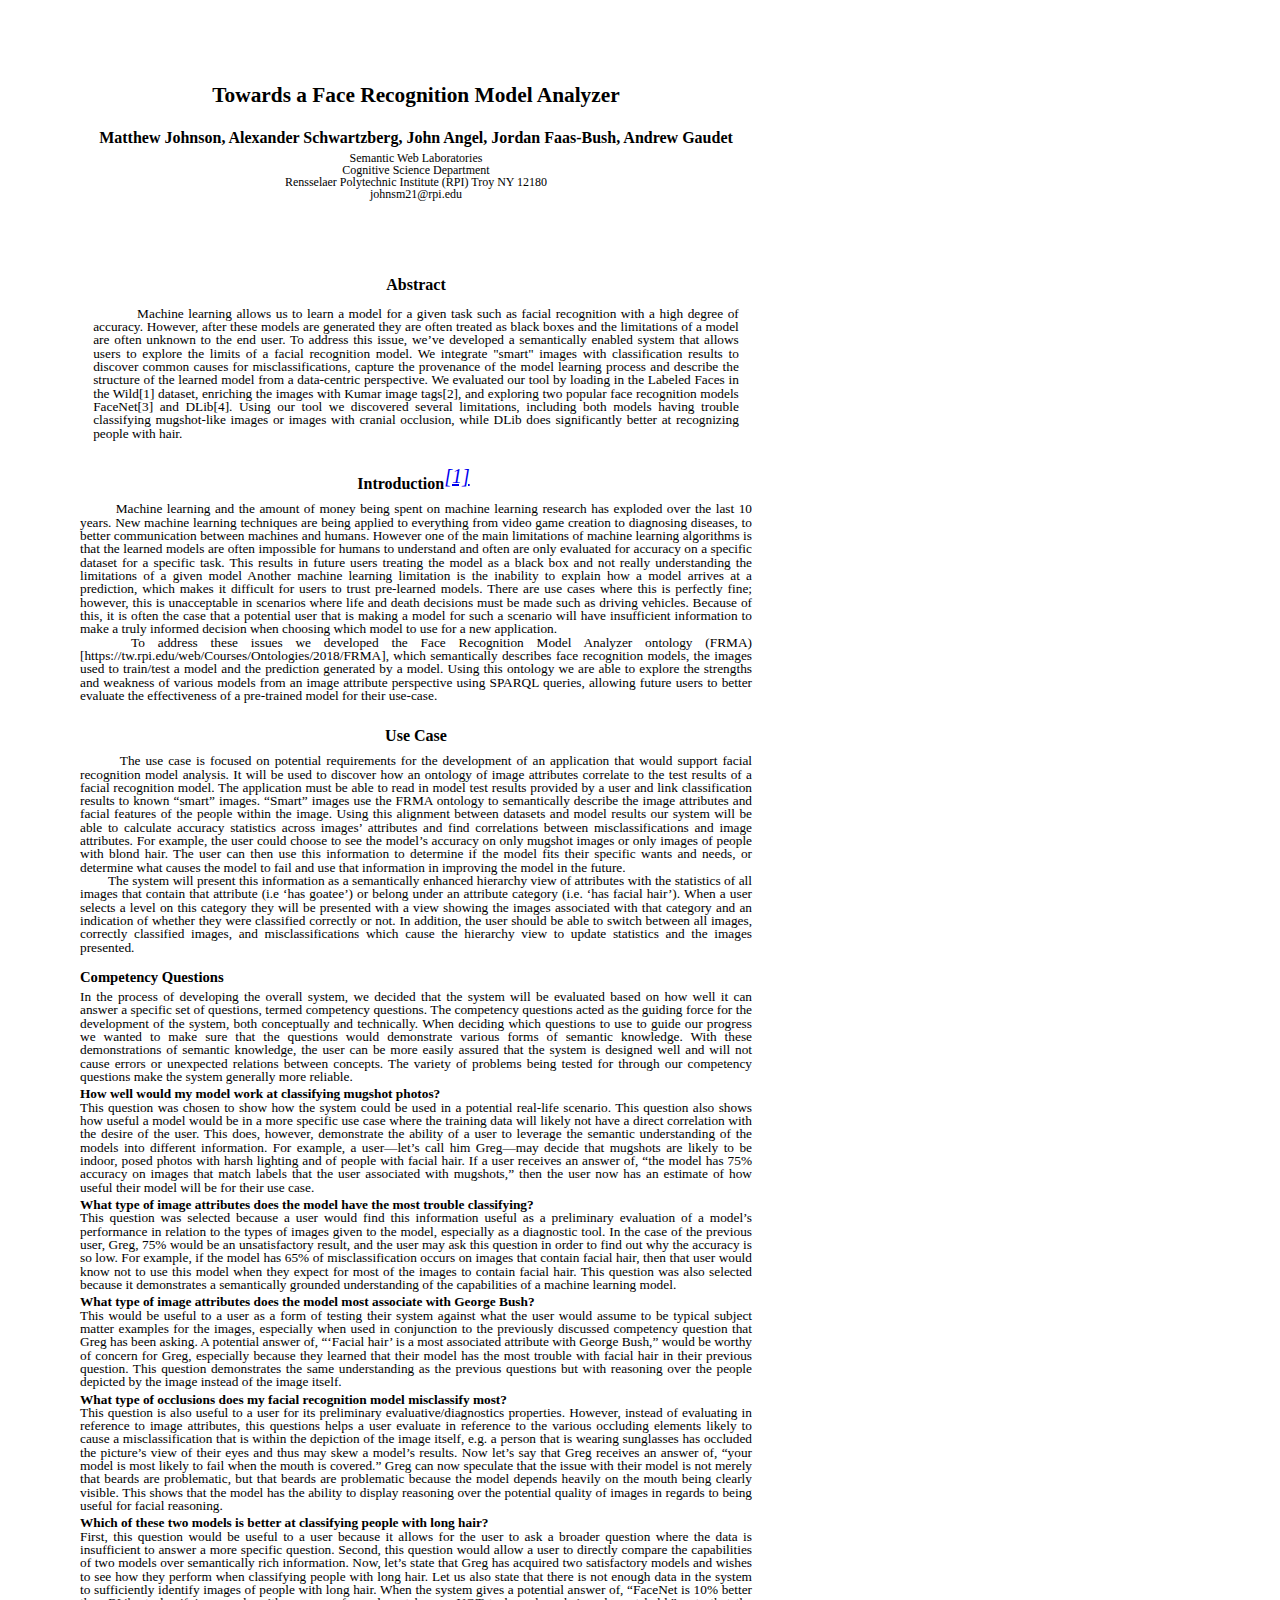
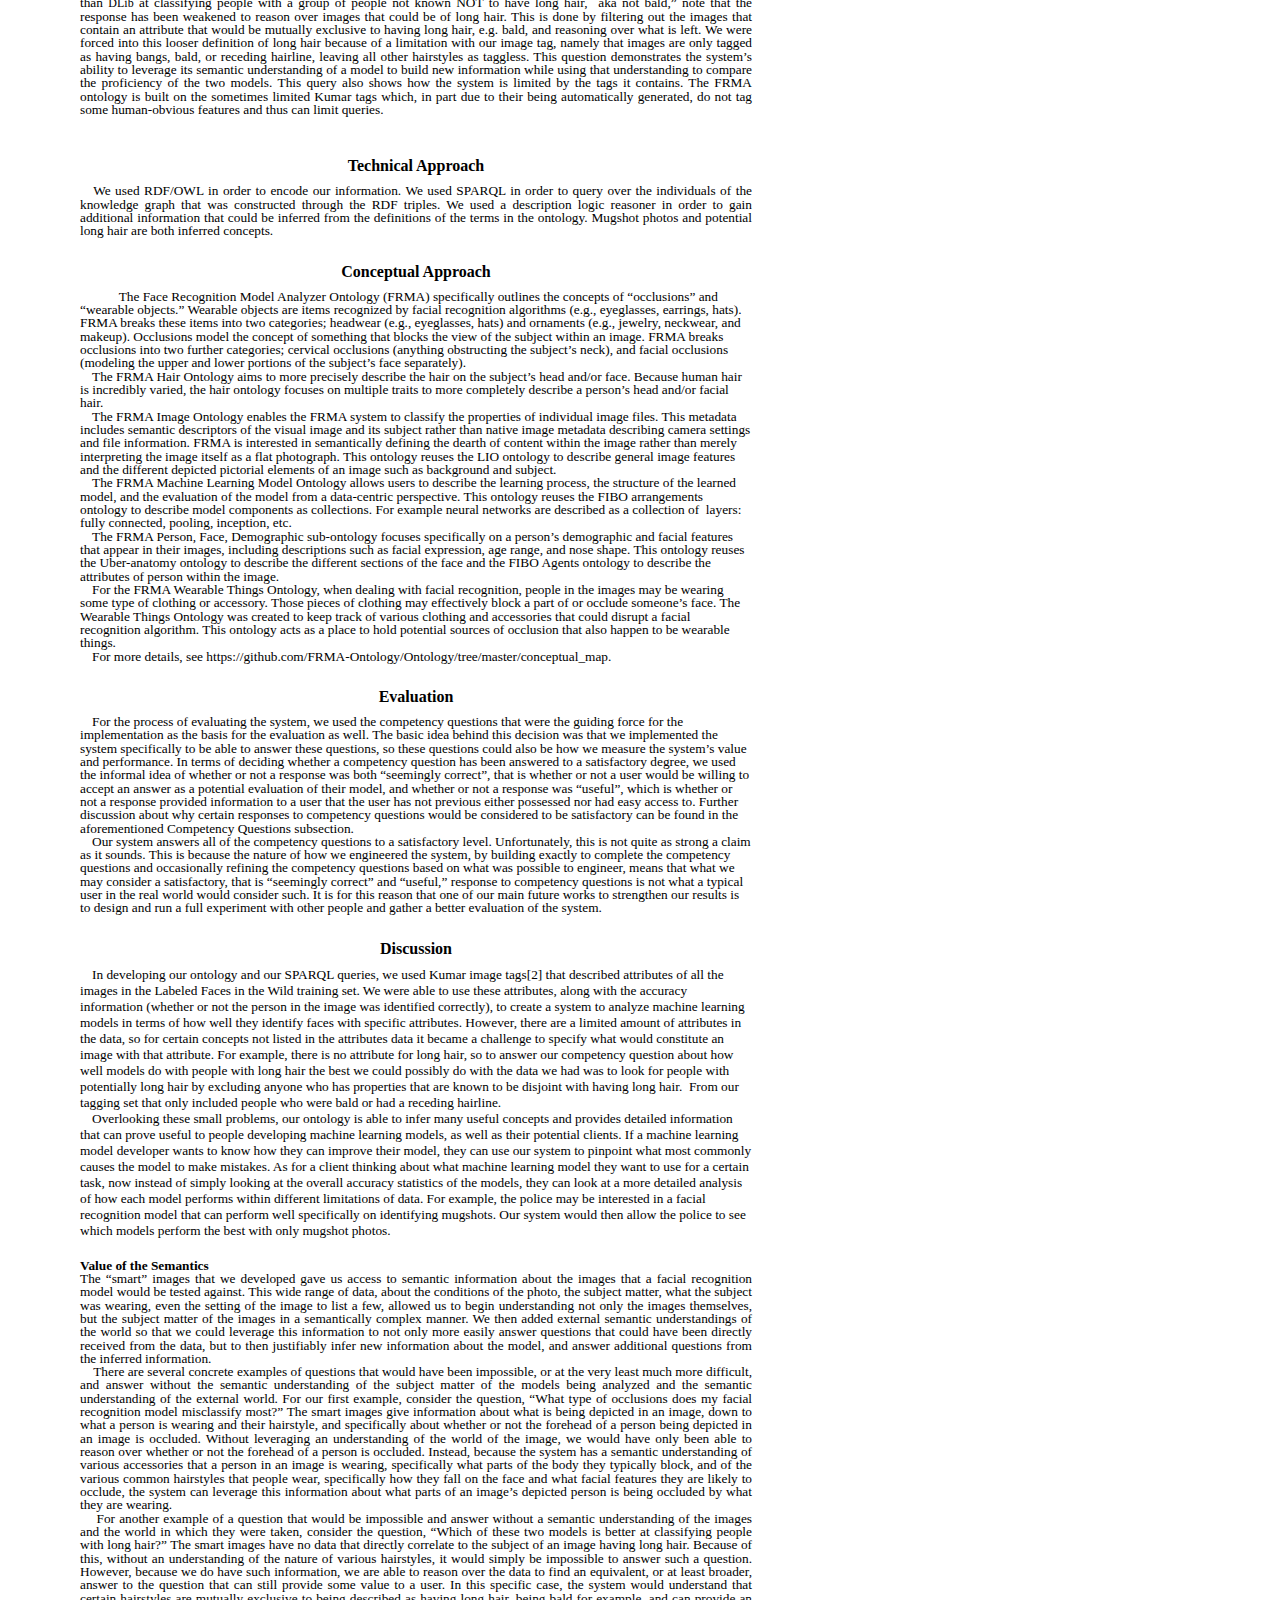
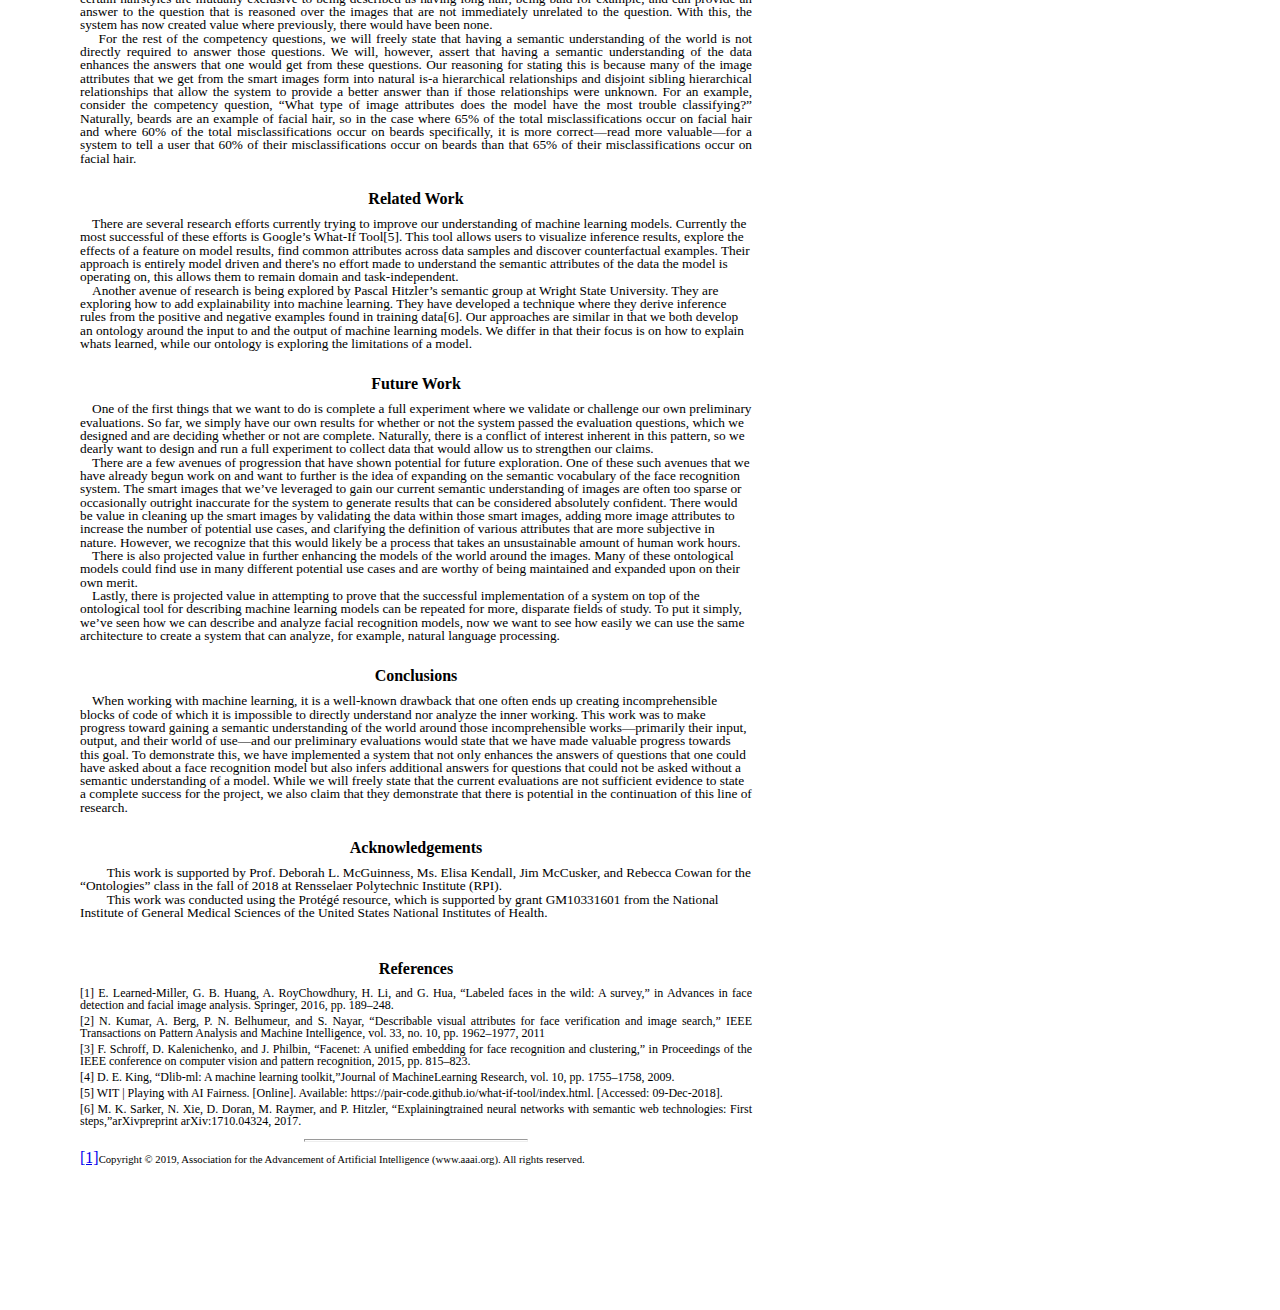
<file: paper/paper.html>
<html><head><meta content="text/html; charset=UTF-8" http-equiv="content-type"><style type="text/css">@import url('https://themes.googleusercontent.com/fonts/css?kit=7ebMze0MJP7bZu91CQ7uEDTuLqYM6x6ICRZT_kL-IXY');ol{margin:0;padding:0}table td,table th{padding:0}.c12{margin-left:10pt;padding-top:0pt;text-indent:-10pt;padding-bottom:0pt;line-height:1.0;orphans:2;widows:2;text-align:center;margin-right:10pt;height:12pt}.c4{color:#000000;font-weight:700;text-decoration:none;vertical-align:baseline;font-size:12pt;font-family:"Times";font-style:normal}.c31{padding-top:10pt;padding-bottom:10pt;line-height:1.0;page-break-after:avoid;orphans:2;widows:2;text-align:center}.c19{color:#000000;font-weight:400;text-decoration:none;vertical-align:baseline;font-size:12pt;font-family:"Times New Roman";font-style:italic}.c6{color:#000000;font-weight:700;text-decoration:none;vertical-align:baseline;font-size:12pt;font-family:"Times New Roman";font-style:normal}.c22{padding-top:12pt;padding-bottom:3pt;line-height:1.0833333333333333;page-break-after:avoid;orphans:2;widows:2;text-align:left}.c26{padding-top:0pt;text-indent:9pt;padding-bottom:0pt;line-height:1.2;orphans:2;widows:2;text-align:left}.c0{color:#000000;font-weight:400;text-decoration:none;vertical-align:baseline;font-size:10pt;font-family:"Times New Roman";font-style:normal}.c2{padding-top:18pt;padding-bottom:6pt;line-height:1.25;page-break-after:avoid;orphans:2;widows:2;text-align:center}.c5{padding-top:0pt;text-indent:9pt;padding-bottom:0pt;line-height:1.0;orphans:2;widows:2;text-align:left}.c35{padding-top:3pt;padding-bottom:0pt;line-height:1.0;orphans:2;widows:2;text-align:center}.c1{padding-top:3pt;padding-bottom:0pt;line-height:1.0;orphans:2;widows:2;text-align:justify}.c14{padding-top:18pt;padding-bottom:6pt;line-height:1.25;orphans:2;widows:2;text-align:center}.c9{padding-top:0pt;padding-bottom:3pt;line-height:1.0;orphans:2;widows:2;text-align:justify}.c30{color:#000000;font-weight:400;vertical-align:super;font-size:15pt;font-family:"New York";font-style:italic}.c3{padding-top:0pt;padding-bottom:0pt;line-height:1.0;orphans:2;widows:2;text-align:justify}.c21{padding-top:12pt;padding-bottom:0pt;line-height:1.25;orphans:2;widows:2;text-align:center}.c24{color:#ffffff;font-weight:400;vertical-align:super;font-size:15pt;font-family:"New York";font-style:italic}.c27{padding-top:0pt;padding-bottom:0pt;line-height:1.0;orphans:2;widows:2;text-align:left}.c25{color:#000000;font-weight:400;text-decoration:none;vertical-align:baseline;font-family:"Times";font-style:normal}.c7{padding-top:0pt;padding-bottom:0pt;line-height:1.5;orphans:2;widows:2;text-align:center}.c13{color:#000000;text-decoration:none;vertical-align:baseline;font-family:"Times New Roman";font-style:normal}.c28{color:#000000;text-decoration:none;vertical-align:baseline;font-family:"Times";font-style:normal}.c29{background-color:#ffffff;max-width:504pt;padding:54pt 54pt 90pt 54pt}.c11{margin-left:9.9pt;text-indent:-0.9pt;margin-right:9.9pt}.c18{font-weight:400;font-size:9pt}.c33{width:33%;height:1px}.c16{font-weight:400;font-size:8pt}.c34{color:#000000}.c20{font-size:11pt}.c8{font-weight:700}.c23{font-size:9pt}.c17{height:12pt}.c15{font-size:10pt}.c32{text-indent:9.9pt}.c10{font-size:16pt}.title{padding-top:24pt;color:#000000;font-weight:700;font-size:36pt;padding-bottom:6pt;font-family:"Times New Roman";line-height:1.0;page-break-after:avoid;orphans:2;widows:2;text-align:left}.subtitle{padding-top:18pt;color:#666666;font-size:24pt;padding-bottom:4pt;font-family:"Georgia";line-height:1.0;page-break-after:avoid;font-style:italic;orphans:2;widows:2;text-align:left}li{color:#000000;font-size:12pt;font-family:"Times New Roman"}p{margin:0;color:#000000;font-size:12pt;font-family:"Times New Roman"}h1{padding-top:24pt;color:#000000;font-weight:700;font-size:24pt;padding-bottom:6pt;font-family:"Times New Roman";line-height:1.0;page-break-after:avoid;orphans:2;widows:2;text-align:left}h2{padding-top:18pt;color:#000000;font-weight:700;font-size:18pt;padding-bottom:4pt;font-family:"Times New Roman";line-height:1.0;page-break-after:avoid;orphans:2;widows:2;text-align:left}h3{padding-top:14pt;color:#000000;font-weight:700;font-size:14pt;padding-bottom:4pt;font-family:"Times New Roman";line-height:1.0;page-break-after:avoid;orphans:2;widows:2;text-align:left}h4{padding-top:12pt;color:#000000;font-weight:700;font-size:12pt;padding-bottom:2pt;font-family:"Times New Roman";line-height:1.0;page-break-after:avoid;orphans:2;widows:2;text-align:left}h5{padding-top:11pt;color:#000000;font-weight:700;font-size:11pt;padding-bottom:2pt;font-family:"Times New Roman";line-height:1.0;page-break-after:avoid;orphans:2;widows:2;text-align:left}h6{padding-top:10pt;color:#000000;font-weight:700;font-size:10pt;padding-bottom:2pt;font-family:"Times New Roman";line-height:1.0;page-break-after:avoid;orphans:2;widows:2;text-align:left}</style></head><body class="c29"><p class="c7"><span class="c8 c10">Towards a Face Recognition Model Analyzer</span></p><p class="c21"><span class="c8">Matthew Johnson, Alexander Schwartzberg, John Angel, Jordan Faas-Bush, Andrew Gaudet</span></p><p class="c35"><span class="c23">Semantic Web Laboratories<br>Cognitive Science Department<br>Rensselaer Polytechnic Institute (RPI) Troy NY 12180</span><span class="c34 c23"><br>johnsm21@</span><span class="c23">rpi.edu</span><span class="c13 c18"><br></span></p><p class="c12"><span class="c25 c15"></span></p><p class="c12"><span class="c8 c15 c28"></span></p><p class="c12"><span class="c15 c25"></span></p><p class="c12"><span class="c4"></span></p><p class="c31"><span class="c6">Abstract</span></p><p class="c3 c11"><span class="c15">&nbsp;&nbsp;&nbsp;&nbsp;&nbsp;&nbsp;&nbsp;&nbsp;&nbsp; Machine learning allows us to learn a model for a given task such as facial recognition with a high degree of accuracy. However, after these models are generated they are often treated as black boxes and the limitations of a model are often unknown to the end user. To address this issue, we&rsquo;ve developed a semantically enabled system that allows users to explore the limits of a facial recognition model. We integrate &quot;smart&quot; images with classification results to discover common causes for misclassifications, capture the provenance of the model learning process and describe the structure of the learned model from a data-centric perspective. We evaluated our tool by loading in the Labeled Faces in the Wild[1] dataset, enriching the images with Kumar image tags[2], and exploring two popular face recognition models FaceNet[3] and DLib[4]. Using our tool we discovered several limitations, including both models having trouble classifying mugshot-like images or images with cranial occlusion, while DLib does significantly better at recognizing people with </span><span class="c15">hair.</span></p><p class="c2"><span class="c8 c34">&nbsp;</span><span class="c8">Introduction</span><sup class="c24"><a href="#ftnt1" id="ftnt_ref1">[1]</a></sup><span class="c30">&nbsp;</span><span class="c19">&nbsp;</span></p><p class="c3"><span class="c0">&nbsp;&nbsp;&nbsp;&nbsp;&nbsp;&nbsp;&nbsp;&nbsp;Machine learning and the amount of money being spent on machine learning research has exploded over the last 10 years. New machine learning techniques are being applied to everything from video game creation to diagnosing diseases, to better communication between machines and humans. However one of the main limitations of machine learning algorithms is that the learned models are often impossible for humans to understand and often are only evaluated for accuracy on a specific dataset for a specific task. This results in future users treating the model as a black box and not really understanding the limitations of a given model Another machine learning limitation is the inability to explain how a model arrives at a prediction, which makes it difficult for users to trust pre-learned models. There are use cases where this is perfectly fine; however, this is unacceptable in scenarios where life and death decisions must be made such as driving vehicles. Because of this, it is often the case that a potential user that is making a model for such a scenario will have insufficient information to make a truly informed decision when choosing which model to use for a new application.</span></p><p class="c3"><span class="c0">&nbsp; &nbsp; To address these issues we developed the Face Recognition Model Analyzer ontology (FRMA) [https://tw.rpi.edu/web/Courses/Ontologies/2018/FRMA], which semantically describes face recognition models, the images used to train/test a model and the prediction generated by a model. Using this ontology we are able to explore the strengths and weakness of various models from an image attribute perspective using SPARQL queries, allowing future users to better evaluate the effectiveness of a pre-trained model for their use-case.</span></p><p class="c14"><span class="c8">Use Case</span></p><p class="c3"><span class="c15">&nbsp;&nbsp;&nbsp;&nbsp;&nbsp;&nbsp;&nbsp;&nbsp;The use case is focused on potential requirements for the development of an application that would support facial recognition model analysis. It will be used to discover how an ontology of image attributes correlate to the test results of a facial recognition model. </span><span class="c15">The application must be able to read in model test results provided by a user and link classification results to known &ldquo;smart&rdquo; images. &ldquo;Smart&rdquo; images use the FRMA ontology to semantically describe the image attributes and facial features of the people within the image.</span><span class="c15">&nbsp;</span><span class="c15">Using this alignment between datasets and model results our system will be able to calculate accuracy statistics across images&rsquo; attributes and find correlations between misclassifications and image attributes.</span><span class="c0">&nbsp;For example, the user could choose to see the model&rsquo;s accuracy on only mugshot images or only images of people with blond hair. The user can then use this information to determine if the model fits their specific wants and needs, or determine what causes the model to fail and use that information in improving the model in the future.</span></p><p class="c3"><span class="c0">&nbsp;&nbsp;&nbsp;&nbsp;&nbsp;&nbsp;&nbsp;&nbsp;The system will present this information as a semantically enhanced hierarchy view of attributes with the statistics of all images that contain that attribute (i.e &lsquo;has goatee&rsquo;) or belong under an attribute category (i.e. &lsquo;has facial hair&rsquo;). When a user selects a level on this category they will be presented with a view showing the images associated with that category and an indication of whether they were classified correctly or not. In addition, the user should be able to switch between all images, correctly classified images, and misclassifications which cause the hierarchy view to update statistics and the images presented.</span></p><p class="c22"><span class="c8 c20">Competency Questions</span></p><p class="c3"><span class="c0">In the process of developing the overall system, we decided that the system will be evaluated based on how well it can answer a specific set of questions, termed competency questions. The competency questions acted as the guiding force for the development of the system, both conceptually and technically. When deciding which questions to use to guide our progress we wanted to make sure that the questions would demonstrate various forms of semantic knowledge. With these demonstrations of semantic knowledge, the user can be more easily assured that the system is designed well and will not cause errors or unexpected relations between concepts. The variety of problems being tested for through our competency questions make the system generally more reliable.</span></p><p class="c1"><span class="c13 c8 c15">How well would my model work at classifying mugshot photos?</span></p><p class="c3"><span class="c0">This question was chosen to show how the system could be used in a potential real-life scenario. This question also shows how useful a model would be in a more specific use case where the training data will likely not have a direct correlation with the desire of the user. This does, however, demonstrate the ability of a user to leverage the semantic understanding of the models into different information. For example, a user&mdash;let&rsquo;s call him Greg&mdash;may decide that mugshots are likely to be indoor, posed photos with harsh lighting and of people with facial hair. If a user receives an answer of, &ldquo;the model has 75% accuracy on images that match labels that the user associated with mugshots,&rdquo; then the user now has an estimate of how useful their model will be for their use case. </span></p><p class="c1"><span class="c13 c8 c15">What type of image attributes does the model have the most trouble classifying?</span></p><p class="c3"><span class="c0">This question was selected because a user would find this information useful as a preliminary evaluation of a model&rsquo;s performance in relation to the types of images given to the model, especially as a diagnostic tool. In the case of the previous user, Greg, 75% would be an unsatisfactory result, and the user may ask this question in order to find out why the accuracy is so low. For example, if the model has 65% of misclassification occurs on images that contain facial hair, then that user would know not to use this model when they expect for most of the images to contain facial hair. This question was also selected because it demonstrates a semantically grounded understanding of the capabilities of a machine learning model.</span></p><p class="c1"><span class="c13 c8 c15">What type of image attributes does the model most associate with George Bush?</span></p><p class="c3"><span class="c0">This would be useful to a user as a form of testing their system against what the user would assume to be typical subject matter examples for the images, especially when used in conjunction to the previously discussed competency question that Greg has been asking. A potential answer of, &ldquo;&lsquo;Facial hair&rsquo; is a most associated attribute with George Bush,&rdquo; would be worthy of concern for Greg, especially because they learned that their model has the most trouble with facial hair in their previous question. This question demonstrates the same understanding as the previous questions but with reasoning over the people depicted by the image instead of the image itself.</span></p><p class="c1"><span class="c13 c8 c15">What type of occlusions does my facial recognition model misclassify most?</span></p><p class="c3"><span class="c0">This question is also useful to a user for its preliminary evaluative/diagnostics properties. However, instead of evaluating in reference to image attributes, this questions helps a user evaluate in reference to the various occluding elements likely to cause a misclassification that is within the depiction of the image itself, e.g. a person that is wearing sunglasses has occluded the picture&rsquo;s view of their eyes and thus may skew a model&rsquo;s results. Now let&rsquo;s say that Greg receives an answer of, &ldquo;your model is most likely to fail when the mouth is covered.&rdquo; Greg can now speculate that the issue with their model is not merely that beards are problematic, but that beards are problematic because the model depends heavily on the mouth being clearly visible. This shows that the model has the ability to display reasoning over the potential quality of images in regards to being useful for facial reasoning. </span></p><p class="c1"><span class="c13 c8 c15">Which of these two models is better at classifying people with long hair?</span></p><p class="c3"><span class="c15">First, this question would be useful to a user because it allows for the user to ask a broader question where the data is insufficient to answer a more specific question. Second, this question would allow a user to directly compare the capabilities of two models over semantically rich information. Now, let&rsquo;s state that Greg has acquired two satisfactory models and wishes to see how they perform when classifying people with long hair. Let us also state that there is not enough data in the system to sufficiently identify images of people with long hair. </span><span class="c15">When the system gives a potential answer of, &ldquo;FaceNet is 10% better than </span><span class="c23">DLib</span><span class="c15">&nbsp;at classifying people with a group of people not known NOT to have long hair, &nbsp;aka not bald,&rdquo; note that the response has been weakened to reason over images that could be of long hair. This is done by filtering out the images that contain an attribute that would be mutually exclusive to having long hair, e.g. bald, and reasoning over what is left. We were forced into this looser definition of long hair because of a limitation with our image tag, namely that images are only tagged as having bangs, bald, or receding hairline, leaving all other hairstyles as taggless. This question demonstrates the system&rsquo;s ability to leverage its semantic understanding of a model to build new information while using that understanding to compare the proficiency of the two models.</span><span class="c0">&nbsp;This query also shows how the system is limited by the tags it contains. The FRMA ontology is built on the sometimes limited Kumar tags which, in part due to their being automatically generated, do not tag some human-obvious features and thus can limit queries.</span></p><p class="c3 c17"><span class="c0"></span></p><p class="c14"><span class="c8">Technical Approach</span></p><p class="c3 c32"><span class="c15">We used RDF/OWL in order to encode our information. We used SPARQL in order to query over the individuals of the knowledge graph that was constructed through the RDF triples. We used a description logic reasoner in order to gain additional information that could be inferred from the definitions of the terms in the ontology. </span><span class="c15">Mugshot photos and potential long hair are both inferred concepts.</span></p><p class="c14"><span class="c8">Conceptual Approach</span></p><p class="c5"><span class="c0">&nbsp;&nbsp;&nbsp;&nbsp;&nbsp;&nbsp;&nbsp;&nbsp;The Face Recognition Model Analyzer Ontology (FRMA) specifically outlines the concepts of &ldquo;occlusions&rdquo; and &ldquo;wearable objects.&rdquo; Wearable objects are items recognized by facial recognition algorithms (e.g., eyeglasses, earrings, hats). FRMA breaks these items into two categories; headwear (e.g., eyeglasses, hats) and ornaments (e.g., jewelry, neckwear, and makeup). Occlusions model the concept of something that blocks the view of the subject within an image. FRMA breaks occlusions into two further categories; cervical occlusions (anything obstructing the subject&rsquo;s neck), and facial occlusions (modeling the upper and lower portions of the subject&rsquo;s face separately).</span></p><p class="c5"><span class="c0">The FRMA Hair Ontology aims to more precisely describe the hair on the subject&rsquo;s head and/or face. Because human hair is incredibly varied, the hair ontology focuses on multiple traits to more completely describe a person&rsquo;s head and/or facial hair.</span></p><p class="c5"><span class="c15">The FRMA </span><span class="c15">Image Ontology </span><span class="c0">enables the FRMA system to classify the properties of individual image files. This metadata includes semantic descriptors of the visual image and its subject rather than native image metadata describing camera settings and file information. FRMA is interested in semantically defining the dearth of content within the image rather than merely interpreting the image itself as a flat photograph. This ontology reuses the LIO ontology to describe general image features and the different depicted pictorial elements of an image such as background and subject.</span></p><p class="c5"><span class="c0">The FRMA Machine Learning Model Ontology allows users to describe the learning process, the structure of the learned model, and the evaluation of the model from a data-centric perspective. This ontology reuses the FIBO arrangements ontology to describe model components as collections. For example neural networks are described as a collection of &nbsp;layers: fully connected, pooling, inception, etc. </span></p><p class="c5"><span class="c0">The FRMA Person, Face, Demographic sub-ontology focuses specifically on a person&rsquo;s demographic and facial features that appear in their images, including descriptions such as facial expression, age range, and nose shape. This ontology reuses the Uber-anatomy ontology to describe the different sections of the face and the FIBO Agents ontology to describe the attributes of person within the image. </span></p><p class="c5"><span class="c0">For the FRMA Wearable Things Ontology, when dealing with facial recognition, people in the images may be wearing some type of clothing or accessory. Those pieces of clothing may effectively block a part of or occlude someone&rsquo;s face. The Wearable Things Ontology was created to keep track of various clothing and accessories that could disrupt a facial recognition algorithm. This ontology acts as a place to hold potential sources of occlusion that also happen to be wearable things.</span></p><p class="c5"><span class="c0">For more details, see https://github.com/FRMA-Ontology/Ontology/tree/master/conceptual_map.</span></p><p class="c14"><span class="c8">Evaluation</span></p><p class="c5"><span class="c0">For the process of evaluating the system, we used the competency questions that were the guiding force for the implementation as the basis for the evaluation as well. The basic idea behind this decision was that we implemented the system specifically to be able to answer these questions, so these questions could also be how we measure the system&rsquo;s value and performance. In terms of deciding whether a competency question has been answered to a satisfactory degree, we used the informal idea of whether or not a response was both &ldquo;seemingly correct&rdquo;, that is whether or not a user would be willing to accept an answer as a potential evaluation of their model, and whether or not a response was &ldquo;useful&rdquo;, which is whether or not a response provided information to a user that the user has not previous either possessed nor had easy access to. Further discussion about why certain responses to competency questions would be considered to be satisfactory can be found in the aforementioned Competency Questions subsection.</span></p><p class="c5"><span class="c15">O</span><span class="c15">ur system answers all of the competency questions to a satisfactory level. Unfortunately, this is not quite as strong a claim as it sounds. This is because the nature of how we engineered the system, by building exactly to complete the competency questions and occasionally refining the competency questions based on what was possible to engineer, means that what we may consider a satisfactory, that is &ldquo;seemingly correct&rdquo; and &ldquo;useful,&rdquo; response to competency questions is not what a typical user in the real world would consider such. It is for this reason that one of our main future works to strengthen our results is to design and run a full experiment with other people and gather a better evaluation of the system.</span></p><p class="c14"><span class="c8">Discussion</span></p><p class="c26"><span class="c15">In developing our ontology and our SPARQL queries, we used Kumar image tags[2] that described attributes of all the images in the Labeled Faces in the Wild training set. We were able to use these attributes, along with the accuracy information (whether or not the person in the image was identified correctly), to create a system to analyze machine learning models in terms of how well they identify faces with specific attributes. </span><span class="c15">However, there are a limited amount of attributes in the data, so for certain concepts not listed in the attributes data it became a challenge to specify what would constitute an image with that attribute.</span><span class="c0">&nbsp;For example, there is no attribute for long hair, so to answer our competency question about how well models do with people with long hair the best we could possibly do with the data we had was to look for people with potentially long hair by excluding anyone who has properties that are known to be disjoint with having long hair. &nbsp;From our tagging set that only included people who were bald or had a receding hairline.</span></p><p class="c26"><span class="c0">Overlooking these small problems, our ontology is able to infer many useful concepts and provides detailed information that can prove useful to people developing machine learning models, as well as their potential clients. If a machine learning model developer wants to know how they can improve their model, they can use our system to pinpoint what most commonly causes the model to make mistakes. As for a client thinking about what machine learning model they want to use for a certain task, now instead of simply looking at the overall accuracy statistics of the models, they can look at a more detailed analysis of how each model performs within different limitations of data. For example, the police may be interested in a facial recognition model that can perform well specifically on identifying mugshots. Our system would then allow the police to see which models perform the best with only mugshot photos.</span></p><p class="c27 c17"><span class="c0"></span></p><p class="c1"><span class="c13 c8 c15">Value of the Semantics</span></p><p class="c3"><span class="c15">The &ldquo;smart&rdquo; images </span><span class="c0">that we developed gave us access to semantic information about the images that a facial recognition model would be tested against. This wide range of data, about the conditions of the photo, the subject matter, what the subject was wearing, even the setting of the image to list a few, allowed us to begin understanding not only the images themselves, but the subject matter of the images in a semantically complex manner. We then added external semantic understandings of the world so that we could leverage this information to not only more easily answer questions that could have been directly received from the data, but to then justifiably infer new information about the model, and answer additional questions from the inferred information.</span></p><p class="c3"><span class="c0">&nbsp; &nbsp; There are several concrete examples of questions that would have been impossible, or at the very least much more difficult, and answer without the semantic understanding of the subject matter of the models being analyzed and the semantic understanding of the external world. For our first example, consider the question, &ldquo;What type of occlusions does my facial recognition model misclassify most?&rdquo; The smart images give information about what is being depicted in an image, down to what a person is wearing and their hairstyle, and specifically about whether or not the forehead of a person being depicted in an image is occluded. Without leveraging an understanding of the world of the image, we would have only been able to reason over whether or not the forehead of a person is occluded. Instead, because the system has a semantic understanding of various accessories that a person in an image is wearing, specifically what parts of the body they typically block, and of the various common hairstyles that people wear, specifically how they fall on the face and what facial features they are likely to occlude, the system can leverage this information about what parts of an image&rsquo;s depicted person is being occluded by what they are wearing.</span></p><p class="c3"><span class="c15">&nbsp; &nbsp; For another example of a question that would be impossible and answer without a semantic understanding of the images and the world in which they were taken, consider the question, &ldquo;Which of these two models is better at classifying people with long hair?&rdquo; The smart images have no data that directly correlate to the subject of an image having long hair. Because of this, without an understanding of the nature of various hairstyles, it would simply be impossible to answer such a question. </span><span class="c15">However, because we do have such information, we are able to reason over the data to find an equivalent, or at least broader, answer to the question that can still provide some value to a user</span><span class="c0">. In this specific case, the system would understand that certain hairstyles are mutually exclusive to being described as having long hair, being bald for example, and can provide an answer to the question that is reasoned over the images that are not immediately unrelated to the question. With this, the system has now created value where previously, there would have been none.</span></p><p class="c3"><span class="c0">&nbsp; &nbsp; For the rest of the competency questions, we will freely state that having a semantic understanding of the world is not directly required to answer those questions. We will, however, assert that having a semantic understanding of the data enhances the answers that one would get from these questions. Our reasoning for stating this is because many of the image attributes that we get from the smart images form into natural is-a hierarchical relationships and disjoint sibling hierarchical relationships that allow the system to provide a better answer than if those relationships were unknown. For an example, consider the competency question, &ldquo;What type of image attributes does the model have the most trouble classifying?&rdquo; Naturally, beards are an example of facial hair, so in the case where 65% of the total misclassifications occur on facial hair and where 60% of the total misclassifications occur on beards specifically, it is more correct&mdash;read more valuable&mdash;for a system to tell a user that 60% of their misclassifications occur on beards than that 65% of their misclassifications occur on facial hair.</span></p><p class="c14"><span class="c8">Related Work</span></p><p class="c5"><span class="c15">There are several research efforts currently trying to improve our understanding of machine learning models. Currently the most successful of these efforts is Google&rsquo;s What-If Tool[5]. </span><span class="c0">This tool allows users to visualize inference results, explore the effects of a feature on model results, find common attributes across data samples and discover counterfactual examples. Their approach is entirely model driven and there&#39;s no effort made to understand the semantic attributes of the data the model is operating on, this allows them to remain domain and task-independent. </span></p><p class="c5"><span class="c15">Another avenue of research is being explored by Pascal Hitzler&rsquo;s semantic group at Wright State University. They are exploring </span><span class="c0">how to add explainability into machine learning. They have developed a technique where they derive inference rules from the positive and negative examples found in training data[6]. Our approaches are similar in that we both develop an ontology around the input to and the output of machine learning models. We differ in that their focus is on how to explain whats learned, while our ontology is exploring the limitations of a model.</span></p><p class="c14"><span class="c8">Future Work</span></p><p class="c5"><span class="c0">One of the first things that we want to do is complete a full experiment where we validate or challenge our own preliminary evaluations. So far, we simply have our own results for whether or not the system passed the evaluation questions, which we designed and are deciding whether or not are complete. Naturally, there is a conflict of interest inherent in this pattern, so we dearly want to design and run a full experiment to collect data that would allow us to strengthen our claims.</span></p><p class="c5"><span class="c0">There are a few avenues of progression that have shown potential for future exploration. One of these such avenues that we have already begun work on and want to further is the idea of expanding on the semantic vocabulary of the face recognition system. The smart images that we&rsquo;ve leveraged to gain our current semantic understanding of images are often too sparse or occasionally outright inaccurate for the system to generate results that can be considered absolutely confident. There would be value in cleaning up the smart images by validating the data within those smart images, adding more image attributes to increase the number of potential use cases, and clarifying the definition of various attributes that are more subjective in nature. However, we recognize that this would likely be a process that takes an unsustainable amount of human work hours.</span></p><p class="c5"><span class="c0">There is also projected value in further enhancing the models of the world around the images. Many of these ontological models could find use in many different potential use cases and are worthy of being maintained and expanded upon on their own merit.</span></p><p class="c5"><span class="c0">Lastly, there is projected value in attempting to prove that the successful implementation of a system on top of the ontological tool for describing machine learning models can be repeated for more, disparate fields of study. To put it simply, we&rsquo;ve seen how we can describe and analyze facial recognition models, now we want to see how easily we can use the same architecture to create a system that can analyze, for example, natural language processing.</span></p><p class="c14"><span class="c8">Conclusions</span></p><p class="c5"><span class="c15">When working with machine learning, it is a well-known drawback that one often ends up creating incomprehensible blocks of code of which it is impossible to directly understand nor analyze the inner working. This work was to make progress toward gaining a semantic understanding of the world around those incomprehensible works&mdash;primarily their input, output, and their world of use&mdash;and our preliminary evaluations would state that we have made valuable progress towards this goal. To demonstrate this, we have implemented a system that not only enhances the answers of questions that one could have asked about a face recognition model but also infers additional answers for questions that could not be asked without a semantic understanding of a model. While we will freely state that the current evaluations are not sufficient evidence to state a complete success for the project, we also claim that they demonstrate that there is potential in the continuation of this line of </span><span class="c15">research</span><span class="c0">.</span></p><p class="c14"><span class="c8">Acknowledgements</span></p><p class="c27"><span class="c0">&nbsp;&nbsp;&nbsp;&nbsp;&nbsp;&nbsp;&nbsp;&nbsp;This work is supported by Prof. Deborah L. McGuinness, Ms. Elisa Kendall, Jim McCusker, and Rebecca Cowan for the &ldquo;Ontologies&rdquo; class in the fall of 2018 at Rensselaer Polytechnic Institute (RPI).<br>&nbsp;&nbsp;&nbsp;&nbsp;&nbsp;&nbsp;&nbsp;&nbsp;This work was conducted using the Prot&eacute;g&eacute; resource, which is supported by grant GM10331601 from the National Institute of General Medical Sciences of the United States National Institutes of Health.</span></p><p class="c5 c17"><span class="c0"></span></p><p class="c2"><span class="c6">References</span></p><p class="c9"><span class="c13 c18">[1] E. Learned-Miller, G. B. Huang, A. RoyChowdhury, H. Li, and G. Hua, &ldquo;Labeled faces in the wild: A survey,&rdquo; in Advances in face detection and facial image analysis. Springer, 2016, pp. 189&ndash;248.</span></p><p class="c9"><span class="c13 c18">[2] N. Kumar, A. Berg, P. N. Belhumeur, and S. Nayar, &ldquo;Describable visual attributes for face verification and image search,&rdquo; IEEE Transactions on Pattern Analysis and Machine Intelligence, vol. 33, no. 10, pp. 1962&ndash;1977, 2011</span></p><p class="c9"><span class="c13 c18">[3] F. Schroff, D. Kalenichenko, and J. Philbin, &ldquo;Facenet: A unified embedding for face recognition and clustering,&rdquo; in Proceedings of the IEEE conference on computer vision and pattern recognition, 2015, pp. 815&ndash;823.</span></p><p class="c9"><span class="c13 c18">[4] D. E. King, &ldquo;Dlib-ml: A machine learning toolkit,&rdquo;Journal of MachineLearning Research, vol. 10, pp. 1755&ndash;1758, 2009.</span></p><p class="c9"><span class="c13 c18">[5] WIT | Playing with AI Fairness. [Online]. Available: https://pair-code.github.io/what-if-tool/index.html. [Accessed: 09-Dec-2018].</span></p><p class="c9"><span class="c13 c18">[6] M. K. Sarker, N. Xie, D. Doran, M. Raymer, and P. Hitzler, &ldquo;Explainingtrained neural networks with semantic web technologies: First steps,&rdquo;arXivpreprint arXiv:1710.04324, 2017.</span></p><hr class="c33"><div><p class="c3" id="h.gjdgxs"><a href="#ftnt_ref1" id="ftnt1">[1]</a><span class="c13 c16">Copyright &copy; 2019, Association for the Advancement of Artificial Intelligence (www.aaai.org). All rights reserved.</span></p><p class="c3 c17"><span class="c13 c16"></span></p></div></body></html>
</file>
<file: diagrams/css/webvowl.css>
.hideme{display:none!important}.text{font-family:Helvetica,Arial,sans-serif;font-size:12px}.subtext{font-size:9px}.text.instance-count{fill:#666}.external+text .instance-count{fill:#aaa}.cardinality{font-size:10px}.embedded,.text{pointer-events:none}.allvaluesfromproperty,.class,.disjoint,.disjointwith,.equivalentproperty,.functionalproperty,.inversefunctionalproperty,.object,.objectproperty,.somevaluesfromproperty,.symmetricproperty,.transitiveproperty{fill:#acf}.datatypeproperty,.label .datatype{fill:#9c6}.rdf,.rdfproperty{fill:#c9c}.literal,.node .datatype{fill:#fc3}.deprecated,.deprecatedproperty{fill:#ccc}.external,.externalproperty{fill:#36c}.nofill,path{fill:none}marker path{fill:#000}.class,.fineline,line,path{stroke:#000}.external+text,.subclass,.subclassproperty,.white{fill:#fff}.cardinality.focused,.cardinality.hovered,.class.hovered,.filled.focused,.filled.hovered,.property.hovered,.values-from.filled.hovered{fill:red!important;cursor:pointer}.feature{fill:red;cursor:pointer}@-webkit-keyframes pulseAnimation{0%{-webkit-transform:scale(1.5);stroke-width:3.33}50%{stroke-width:4}to{-webkit-transform:scale(1);stroke-width:5}}@-moz-keyframes pulseAnimation{0%{-webkit-transform:scale(1.5);stroke-width:3.33}50%{stroke-width:4}to{-webkit-transform:scale(1);stroke-width:5}}@-o-keyframes pulseAnimation{0%{-webkit-transform:scale(1.5);stroke-width:3.33}50%{stroke-width:4}to{-webkit-transform:scale(1);stroke-width:5}}@keyframes pulseAnimation{0%{-webkit-transform:scale(1.5);stroke-width:3.33}50%{stroke-width:4}to{-webkit-transform:scale(1);stroke-width:5}}.searchResultA{-webkit-animation-name:pulseAnimation;-moz-animation-name:pulseAnimation;-o-animation-name:pulseAnimation;animation-name:pulseAnimation;-webkit-animation-duration:.8s;-moz-animation-duration:.8s;-o-animation-duration:.8s;animation-duration:.8s;-webkit-transform:translateZ(0);-webkit-animation-iteration-count:3;-moz-animation-iteration-count:3;-o-animation-iteration-count:3;animation-iteration-count:3;-webkit-animation-timing-function:linear;-moz-animation-timing-function:linear;-o-animation-timing-function:linear;animation-timing-function:linear}.searchResultA,.searchResultB{fill:none;stroke-width:5;stroke:red}.hovered-MathSymbol{fill:none}.focused,.hovered-MathSymbol,path.hovered{stroke:red!important}.feature:hover,.indirect-highlighting{fill:#f90;cursor:pointer}.values-from{stroke:#69c}.symbol,.values-from.filled{fill:#69c}.class,line,path{stroke-width:2}.fineline{stroke-width:1}.anonymous,.dashed{stroke-dasharray:8}.dotted{stroke-dasharray:3}circle.focused,rect.focused{stroke-width:4px}.nostroke{stroke:none}marker path{stroke-dasharray:100}
</file>
<file: diagrams/css/webvowl.app.css>
@import url(http://fonts.googleapis.com/css?family=Open+Sans);html{-ms-content-zooming:none}#loading-progress{width:50%}#layoutLoadingProgressBarContainer{height:50px;text-align:left;line-height:1.5}#progressBarContext{background-color:#bdc3c7;height:25px;border:1px solid #000;margin:auto}#progressBarValue{width:0;background-color:#2980b9;height:25px;line-height:1.5}.dbEntry{background-color:#fff}.dbEntry,.dbEntrySelected{color:#2980b9;padding:10px;font-size:14px;border:none;cursor:pointer}.dbEntry:focus,.dbEntry:hover,.dbEntrySelected{background-color:#bdc3c7}.searchMenuEntry{background-color:#fff;bottom:0;font-size:14px;min-width:50px;margin:0;padding:0;z-index:99;border-radius:4px 4px 0 0;border:1px solid rgba(0,0,0,.15);-webkit-box-shadow:0 6px 12px rgba(0,0,0,.175);box-shadow:0 6px 12px rgba(0,0,0,.175);box-sizing:border-box;border-bottom:none;display:none;position:absolute;list-style:none}.searchInputText{background-color:#fff;color:#000;border:#000;text-decoration:none;max-width:150px;overflow:hidden;text-overflow:ellipsis;margin:0}iframe,img{border:none}.hidden{display:none!important}.clear{clear:both}a{color:#69c;text-decoration:none}a:hover{color:#3498db}#optionsArea a{color:#2980b9}#optionsArea a.highlighted{background-color:#d90}.toolTipMenu li.highlighted{background-color:#feb}#browserCheck{background-color:red;padding:5px 0;position:absolute;text-align:center;width:100%}#browserCheck a{color:#fff}#browserCheck a:hover{text-decoration:underline}@-webkit-keyframes sbExpandAnimation{0%{width:78%}to{width:100%}}@-moz-keyframes sbExpandAnimation{0%{width:78%}to{width:100%}}@-o-keyframes sbExpandAnimation{0%{width:78%}to{width:100%}}@keyframes sbExpandAnimation{0%{width:78%}to{width:100%}}@-webkit-keyframes sbCollapseAnimation{0%{width:100%}to{width:78%}}@-moz-keyframes sbCollapseAnimation{0%{width:100%}to{width:78%}}@-o-keyframes sbCollapseAnimation{0%{width:100%}to{width:78%}}@keyframes sbCollapseAnimation{0%{width:100%}to{width:78%}}body{background:#18202a;font-size:14px;font-family:Open Sans,Helvetica,Arial,sans-serif;line-height:1;overflow:hidden;position:fixed}body,main{height:100%;margin:0;padding:0;width:100%}main{position:relative}#canvasArea{width:100%;position:relative;margin:0;padding:0}#canvasArea #graph{margin:0 0 2px;background-color:#ecf0f1;width:100%}#canvasArea #graph,#canvasArea svg{box-sizing:border-box;overflow:hidden;padding:0}#canvasArea svg{margin:0}#logo{position:fixed;pointer-events:none}#logo h2{color:#3498db;margin:0;line-height:.7;text-align:center;font-size:24px}#logo h2 span{color:#34495e;font-size:16px}@media screen and (max-device-height:800px){#logo h2{font-size:calc(8px + 1vmin)}#logo h2 span{font-size:calc(3px + 1vmin)}}@media screen and (max-height:800px){#logo h2{font-size:calc(8px + 1vmin)}#logo h2 span{font-size:calc(3px + 1vmin)}}@media screen and (max-device-width:1200px){#logo h2{font-size:calc(8px + 1vmin)}#logo h2 span{font-size:calc(3px + 1vmin)}}@media screen and (max-width:1200px){#logo h2{font-size:calc(8px + 1vmin)}#logo h2 span{font-size:calc(3px + 1vmin)}}.checkboxContainer input,.checkboxContainer label{vertical-align:middle}.selected-ontology{background-color:#eee}#credits{border-top:1px solid #bdc3c7;font-size:.9em}.slideOption{position:relative;padding:8px 5px;outline:none}.slideOption .value{float:right;outline:none}.slideOption input[type=range]{box-sizing:border-box;margin:0;outline:none;-webkit-appearance:none;-moz-appearance:none;border-radius:3px;height:12px;width:100%;box-shadow:none;left:0;position:relative;transition:all .5s ease;background-color:#eee}.slideOption input[type=range]::-webkit-slider-runnable-track{-webkit-appearance:none;background-color:#3071a9;height:3px}.slideOption input[type=range]::-moz-range-track{-webkit-appearance:none;background-color:#3071a9;height:3px}.slideOption input[type=range]:hover{outline:none}.slideOption input[type=range]::-webkit-slider-thumb{-webkit-appearance:none;background-color:#fff;border-radius:3px;border:1px solid #000;transition:all .5s ease;height:10px;width:30px;outline:none;margin-top:-3px}.slideOption input[type=range]::-moz-range-thumb{-webkit-appearance:none;background-color:#fff;border-radius:3px;border:1px solid #000;transition:all .5s ease;height:10px;width:30px;outline:none}.slideOption input[type=range]::-moz-range-thumb:hover{background-color:#d90;outline:none}.slideOption input[type=range]::-webkit-slider-thumb:hover{background-color:#d90;outline:none}.slideOption input[type=range]:active,.slideOption input[type=range]:focus{outline:none}.slideOption input[type=range]::-moz-range-thumb:active,.slideOption input[type=range]::-moz-range-thumb:focus{outline:none}.slideOption input[type=range]::-webkit-slider-thumb:active,.slideOption input[type=range]::-webkit-slider-thumb:focus{outline:none}#detailsArea{top:0;right:0;bottom:0;color:#bdc3c7;height:100%;width:22%;overflow-y:auto;overflow-x:hidden;position:fixed;border-left:1px solid #34495e}#detailsArea h1{border-bottom:1px solid #34495e;color:#ecf0f1;display:block;font-weight:100;font-size:1.5em;margin:0;padding:10px 0;text-align:center}#generalDetails{width:auto;box-sizing:border-box;height:100%}#generalDetails span #about{border-bottom:1px solid #34495e;display:block;padding:10px;text-align:center;word-wrap:break-word;color:#69c}#generalDetails h4{background:#1b252e;color:#ecf0f1;display:block;font-size:1.1em;font-weight:100;margin:0;padding:10px 0;text-align:center}#detailsArea #generalDetails h5{border-bottom:1px solid #34495e;font-size:.9em;font-weight:100;margin:0;padding:5px;text-align:center}#description{text-align:justify}.accordion-container p{font-size:.9em;line-height:1.3;margin:5px 10px}.statisticDetails span{padding:10px}.statisticDetails div,.statisticDetails span{font-weight:100;font-style:italic;margin:10px 0}.statisticDetails div{padding:0 10px;display:inline}#selection-details .propDetails a{color:#69c}#selection-details .propDetails>span{font-weight:100;font-style:italic;padding:0 10px}#selection-details #classEquivUri span,#selection-details #disjointNodes span{padding:0}#selection-details .propDetails div{font-weight:100;font-style:italic;margin:10px 0;padding:0 10px;display:inline}#selection-details .propDetails div span{padding:0}.subclass{fill:#ecf0f1}.accordion-trigger{background:#24323e;cursor:pointer;padding:.5em}.accordion-trigger.accordion-trigger-active:before{padding-right:4px;content:"\25BC"}.accordion-trigger:not(.accordion-trigger-active):before{padding-right:4px;content:"\25BA"}.accordion-container.scrollable{max-height:40%;overflow:auto}.small-whitespace-separator{height:3px}#language{background:transparent;border:1px solid #34495e;color:#ecf0f1}#language option{background-color:#24323e}.converter-form:not(:first-child){margin-top:5px}.converter-form label{display:inline-block;line-height:normal}.converter-form input{box-sizing:border-box;height:20px;width:74%;border:1px solid #34495e}.converter-form button{float:right;padding:0;width:25%;background-color:#ecf0f1}#file-converter-label,.converter-form button{cursor:pointer;height:20px;border:1px solid #34495e}#file-converter-label{box-sizing:border-box;width:74%}#killWarning{cursor:pointer;color:#fff;font-weight:700}#copyBt{right:2px;padding:2px 7px 3px}#copyBt,#sidebarExpandButton{box-sizing:border-box;color:#000;float:right;position:absolute;border:1px solid #000;background-color:#ecf0f1;cursor:pointer}#sidebarExpandButton{height:24px;width:24px;top:10px;right:0;text-align:center;font-size:1.5em}#loading-info{box-sizing:border-box;position:absolute;text-align:center;width:100%;height:80%;top:0}#loading-info>div{display:inline-block;color:#fff;background-color:#18202a;border-bottom-left-radius:2px;border-bottom-right-radius:2px}#loading-info>*>*{padding:5px}#loading-info{pointer-events:none}#loading-progress{pointer-events:auto;min-width:220px}#show-loadingInfo-button{font-size:12px;color:#fff;cursor:pointer;text-align:center}#loadingIndicator_closeButton:hover{color:#ff972d;cursor:pointer}#loadingIndicator_closeButton{color:#ffe30f;cursor:pointer;padding-bottom:5px;float:right}.busyProgressBar{background-color:#000;height:25px;position:relative;animation:busy 2s linear infinite}@-webkit-keyframes busy{0%{left:0}50%{left:80%}to{left:0}}#bulletPoint_container{padding-left:15px;margin-top:0;margin-bottom:0}#bulletPoint_container>div{margin-left:-15px}#loadingInfo-container{box-sizing:border-box;text-align:left;line-height:1.2;padding-top:5px;overflow:auto;height:120px;min-height:40px;background-color:#3c3c3c}#error-description-button{margin:5px 0 0;font-size:12px;color:#69c;cursor:pointer;text-align:center}#error-description-container{box-sizing:border-box;text-align:left}#error-description-container pre{background-color:#34495e;padding:2px;margin:0;white-space:pre-wrap;max-height:calc(100vh - 125px);max-width:75vw;overflow:auto}.spin{display:inline-block;-webkit-animation:spin 2s infinite linear;animation:spin 2s infinite linear}@-webkit-keyframes spin{0%{-webkit-transform:rotate(0deg);transform:rotate(0deg)}to{-webkit-transform:rotate(359deg);transform:rotate(359deg)}}@keyframes spin{0%{-webkit-transform:rotate(0deg);transform:rotate(0deg)}to{-webkit-transform:rotate(359deg);transform:rotate(359deg)}}.truncate{max-width:250px;white-space:nowrap;overflow:hidden;text-overflow:ellipsis}.color-mode-switch{float:right;width:90px;cursor:pointer;height:20px;padding:0;border:0;color:#555;background-color:#eceeef;box-shadow:0 1px 4px rgba(0,0,0,.2),inset 0 0 3px rgba(0,0,0,.1)}.color-mode-switch:focus{outline-width:0}.color-mode-switch.active{color:#fff;background-color:#32cd32;box-shadow:inset 0 1px 4px rgba(0,0,0,.2),inset 0 0 3px rgba(0,0,0,.1)}.filterMenuButtonHighlight{background-color:#d90}@-webkit-keyframes buttonAnimation{0%{background-color:unset}to{background-color:#d90}}@-moz-keyframes buttonAnimation{0%{background-color:unset}to{background-color:#d90}}@-o-keyframes buttonAnimation{0%{background-color:unset}to{background-color:#d90}}@keyframes buttonAnimation{0%{background-color:unset}to{background-color:#d90}}.buttonPulse{-webkit-animation-name:buttonAnimation;-moz-animation-name:buttonAnimation;-o-animation-name:buttonAnimation;animation-name:buttonAnimation;-webkit-animation-duration:.5s;-moz-animation-duration:.5s;-o-animation-duration:.5s;animation-duration:.5s;-webkit-animation-iteration-count:3;-moz-animation-iteration-count:3;-o-animation-iteration-count:3;animation-iteration-count:3;-webkit-animation-timing-function:linear;-moz-animation-timing-function:linear;-o-animation-timing-function:linear;animation-timing-function:linear}#m_about{max-width:200px;width:200px;position:absolute}#m_modes{max-width:230px;width:230px;position:absolute}#m_filter{max-width:170px;width:170px;position:absolute}#m_gravity{max-width:180px;width:180px;position:absolute}#m_export{max-width:160px;width:160px;position:absolute}#exportedUrl{width:100px}#m_select{max-width:300px;width:300px;position:absolute}#m_search{max-width:250px;white-space:nowrap;overflow:hidden;text-overflow:ellipsis}#swipeBarContainer{position:fixed;width:77.8%;height:40px;margin:0;padding:0;bottom:0}#menuElementContainer{margin:0;padding:0;overflow-x:auto;overflow-y:hidden;white-space:nowrap;text-align:right;list-style-type:none}#menuElementContainer>li{display:inline-block;box-sizing:border-box;text-align:left;position:relative;height:40px;font-size:14px;color:#fff;padding:12px 0 0;margin-left:-4px}#menuElementContainer>li>a{color:#fff;padding:9px 12px 12px 30px}.menuElementSvgElement{height:20px;width:20px;display:block;position:absolute;top:10px;left:8px}#menuElementContainer>li>input{color:#000;padding:.1em .3em .1em 1.5em;white-space:nowrap;overflow:hidden;text-overflow:ellipsis;width:120px}#menuElementContainer>li>a:hover{box-sizing:border-box;background:#1b252e;color:#bdc3c7}.toolTipMenu{-webkit-box-shadow:0 6px 12px rgba(0,0,0,.175);box-shadow:0 6px 12px rgba(0,0,0,.175);box-sizing:border-box;background-color:#fff;border:1px solid rgba(0,0,0,.15);border-bottom:none;border-radius:4px 4px 0 0;bottom:0;display:none;font-size:14px;list-style:none;margin:0;padding:0;white-space:normal;position:absolute;z-index:99}.toolTipMenu>li:first-of-type{border:none}.toolTipMenu a{color:#2980b9}.toolTipMenu>li{border-top:1px solid #bdc3c7}.toolTipMenu li{color:#2980b9;display:block}#menuElementContainer>li:hover .toolTipMenu{display:block}#menuElementContainer li>ul.toolTipMenu li a:hover{background:#e1e1e1}#scrollLeftButton{height:30px;width:30px;padding:5px 0 5px 10px;color:#fff;cursor:pointer;position:absolute;margin-top:-2px;font-size:2em;background-color:#24323e;left:0}#scrollLeftButton:focus{outline:none}#scrollLeftButton:before{content:"<"}#scrollRightButton{height:30px;width:30px;padding:5px 0 5px 10px;color:#fff;cursor:pointer;position:absolute;margin-top:-2px;font-size:2em;background-color:#24323e;right:0}#scrollRightButton:focus{outline:none}#scrollLeftButton:hover,#scrollRightButton:hover{color:#bdc3c7}#scrollRightButton:before{content:">"}#centerGraphButton,#zoomInButton,#zoomOutButton{border:1px solid #000;text-align:center;margin:-1px 0 0;font-size:1.5em;padding:0;height:28px}.noselect{-webkit-touch-callout:none;-webkit-user-select:none;-khtml-user-select:none;-moz-user-select:none;-ms-user-select:none;user-select:none}#zoomOutButton{line-height:22px}#centerGraphButton,#zoomInButton{line-height:25px}#zoomSlider>p:hover{background-color:#d90}#zoomSliderParagraph{color:#000;padding-top:5px;margin:-1px 0 0;border:1px solid #000;height:150px}#zoomSlider,#zoomSliderParagraph,p#zoomSliderParagraph:hover{background-color:#ecf0f1}#zoomSlider{width:28px;margin-top:-2px;padding:0;font-size:1.5em;cursor:pointer;position:absolute;right:20px;bottom:20px;color:#000;box-sizing:border-box}#menuElementContainer>li>a:before{font-size:1em;margin:0;padding:0 6px 0 0}#menuElementContainer a.highlighted{background-color:#d90}
	/*!*padding: 0 0.2em;*!*/.inner-addon{position:relative}.searchIcon{position:absolute;width:17px;height:17px;pointer-events:none}
	/*!*padding: 0 0.2em;*!*/
	/*!*color: black;*!*/
	/*!*content: "\2315";*!*/
	/*!*content: "\2315"  or  "\1F50D"*!;*/li#c_search{padding:0 5px;margin-left:5px;height:20px}li#c_locate{padding:0}#c_locate>a{font-size:2em;padding:0}a#pause-button{padding:12px}a#pause-button.paused:before{content:"\25BA"}a#pause-button.paused:hover{background-color:#d90;color:#fff}a#pause-button:not(.paused):before{content:"II"}.toggleOption li:hover,.toolTipMenu li:hover{background-color:#e1e1e1}.toggleOption{padding:8px 5px}#converter-option:hover{background-color:#fff}.option,.toolTipMenu li a:only-child{display:block;float:none;padding:8px 5px}.customLocate{padding:0;background-color:#32cd32}a#locateSearchResult{padding-top:50px}#zoomSliderElement{color:#000;position:relative;padding-top:0;width:155px;height:24px;background-color:transparent;-webkit-transform-origin-x:73px;-webkit-transform-origin-y:73px;-webkit-transform:rotate(-90deg);-moz-transform-origin:73px 73px;transform:rotate(-90deg);transform-origin:73px 73px;-webkit-appearance:none;outline:none;margin:4px 0}#zoomSliderElement::-webkit-scrollbar{height:0}#zoomSliderElement:hover{cursor:crosshair}#zoomSliderElement::-webkit-slider-runnable-track{width:100%;height:5px;cursor:pointer;background:#3071a9}#zoomSliderElement::-moz-range-track{width:100%;height:5px;cursor:pointer;background:#3071a9}#zoomSliderElement::-webkit-slider-thumb{-webkit-appearance:none;border:1px solid #000;height:10px;width:30px;margin-right:50px;border-radius:3px;background:#fff;cursor:pointer;outline:none;margin-top:-3px}#zoomSliderElement::-ms-thumb{background:#fff}#zoomSliderElement::-ms-thumb,#zoomSliderElement::-ms-thumb:hover{-webkit-appearance:none;border:1px solid #000;height:10px;width:30px;margin-right:50px;border-radius:3px;cursor:pointer;outline:none;margin-top:-3px}#zoomSliderElement::-ms-thumb:hover{background:#d90}#zoomSliderElement::-webkit-slider-thumb:hover{-webkit-appearance:none;border:1px solid #000;height:10px;width:30px;margin-right:50px;border-radius:3px;background:#d90;cursor:pointer;outline:none;margin-top:-3px}#zoomSliderElement::-moz-range-thumb,#zoomSliderElement::-moz-range-thumb:hover{border:1px solid #000;height:10px;width:30px;border-radius:3px;cursor:pointer;outline:none}#zoomSliderElement::-moz-range-thumb:hover{background:#d90}#zoomSliderElement::-moz-focus-outer{border:0}#locateSearchResult:focus{outline:none}a#locateSearchResult.highlighted:hover{background-color:#d90;color:red}a#locateSearchResult{outline:none;padding-bottom:0;padding-top:0;position:relative;top:5px}
</file>
